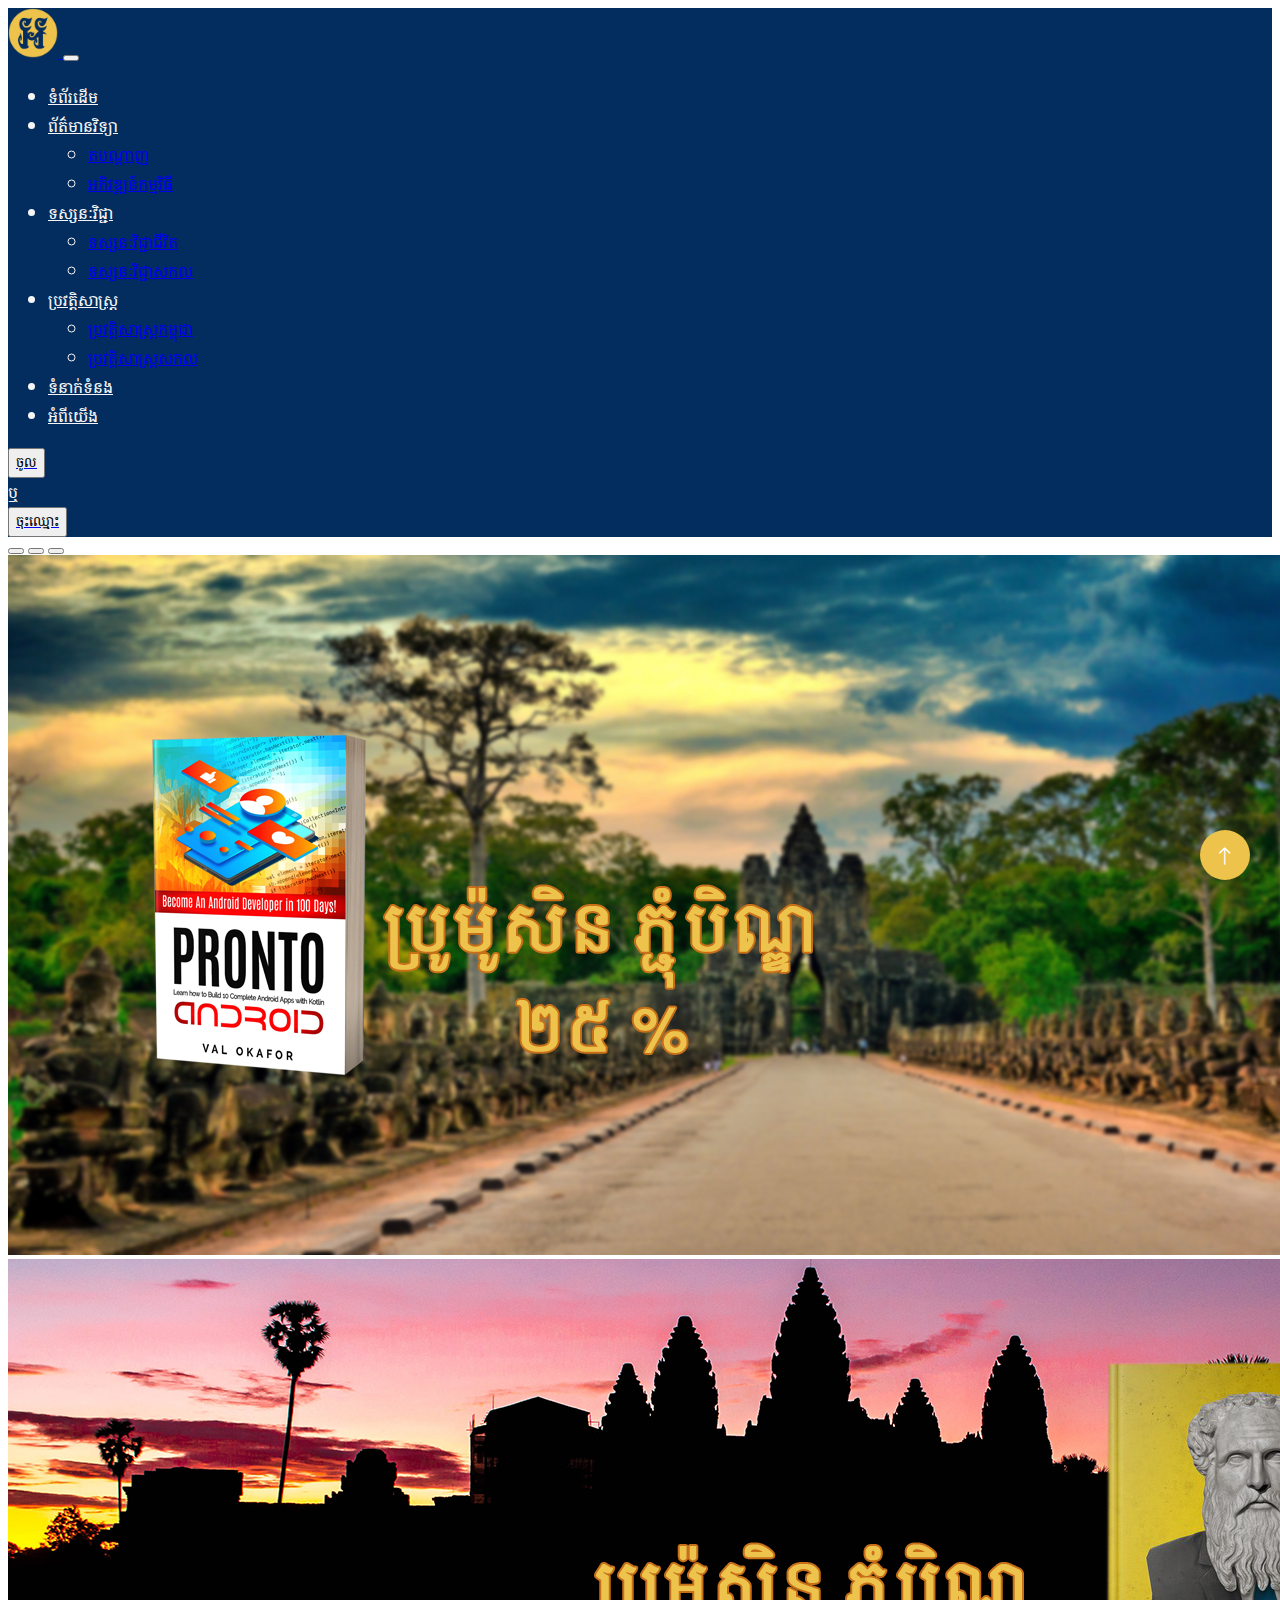
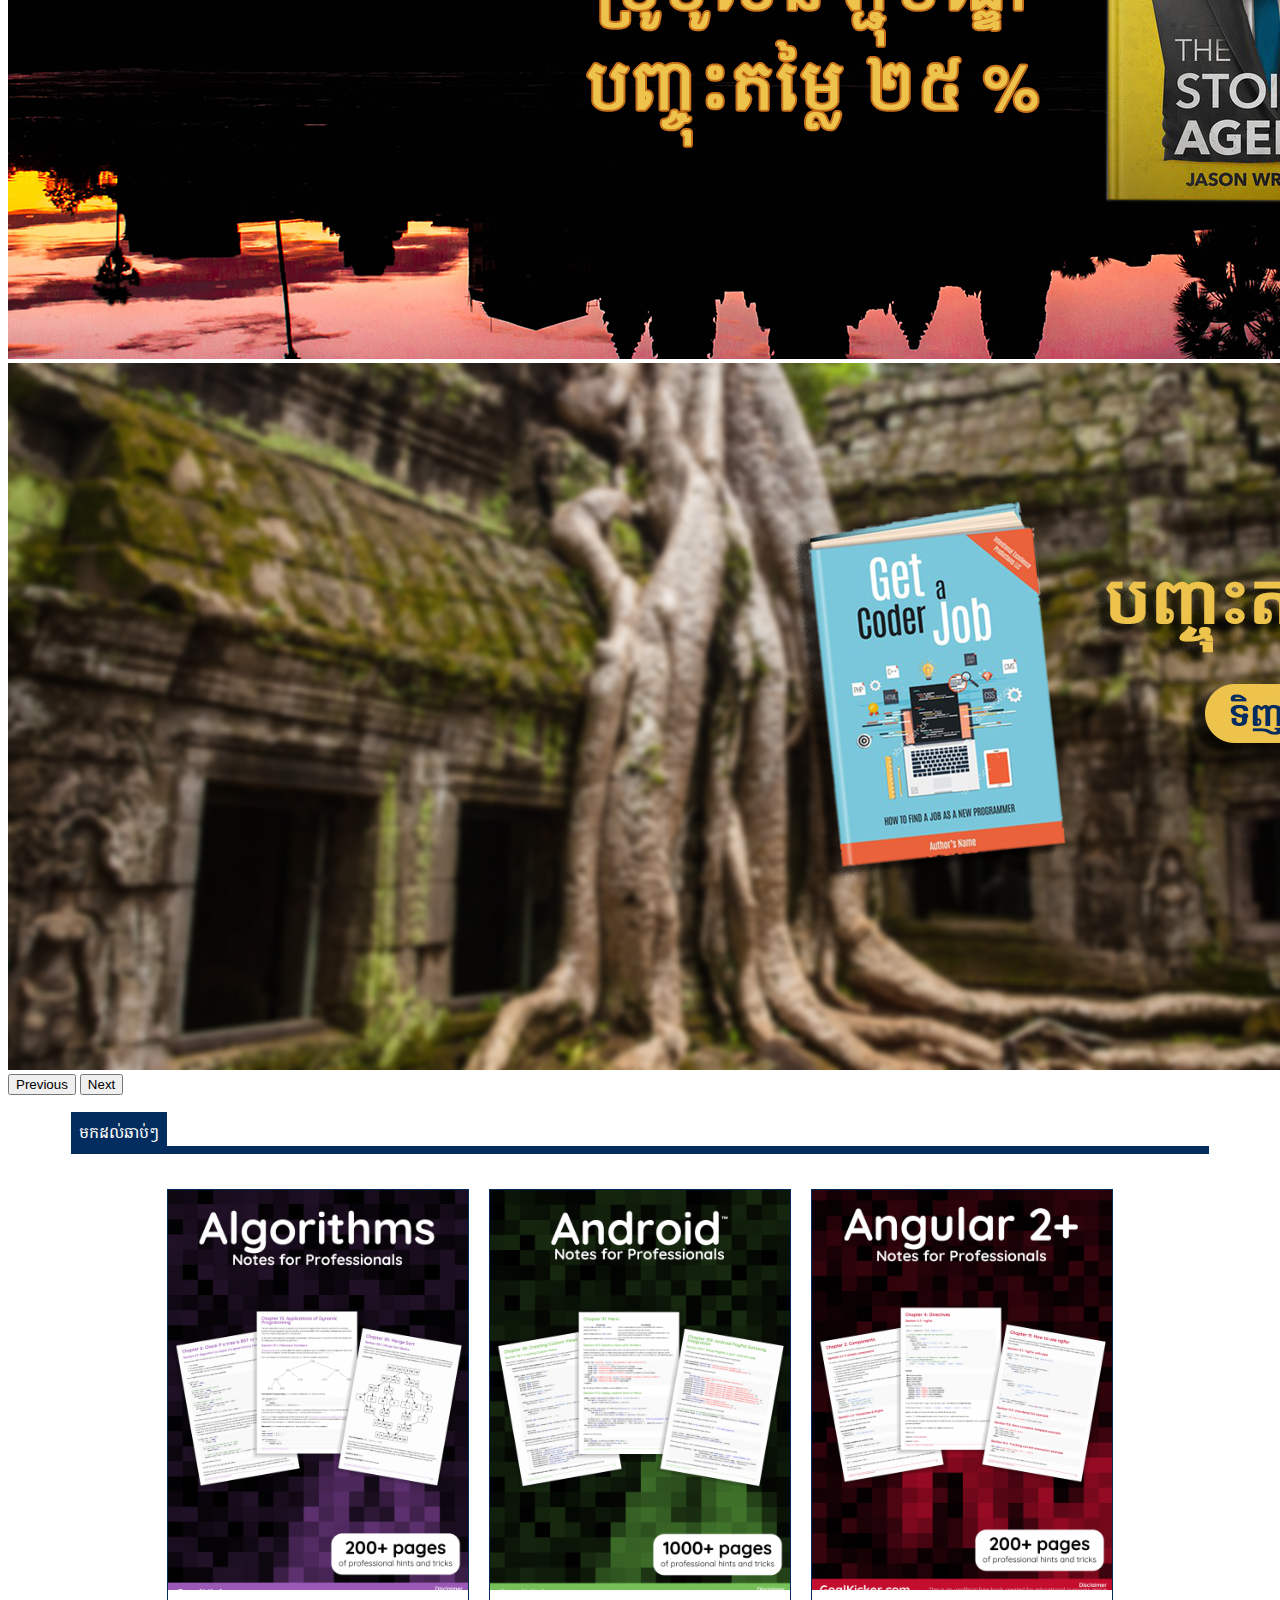
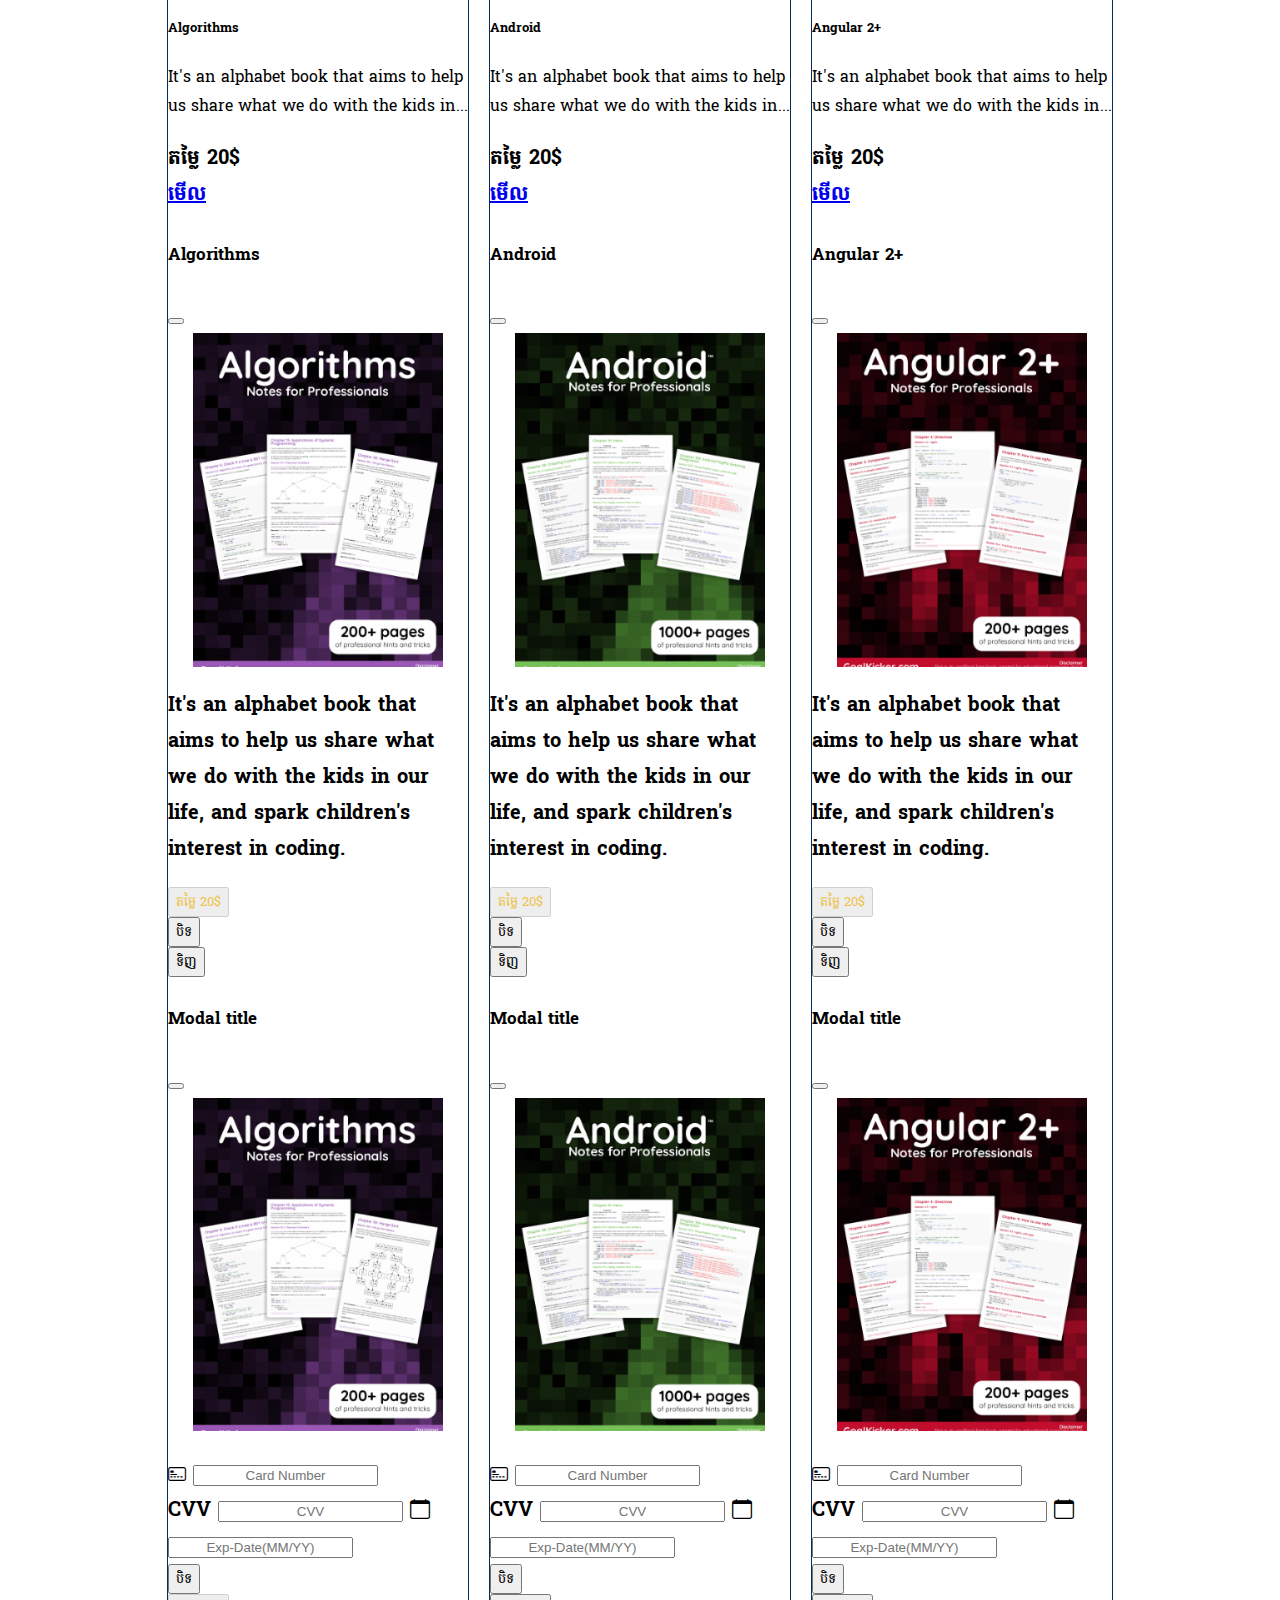
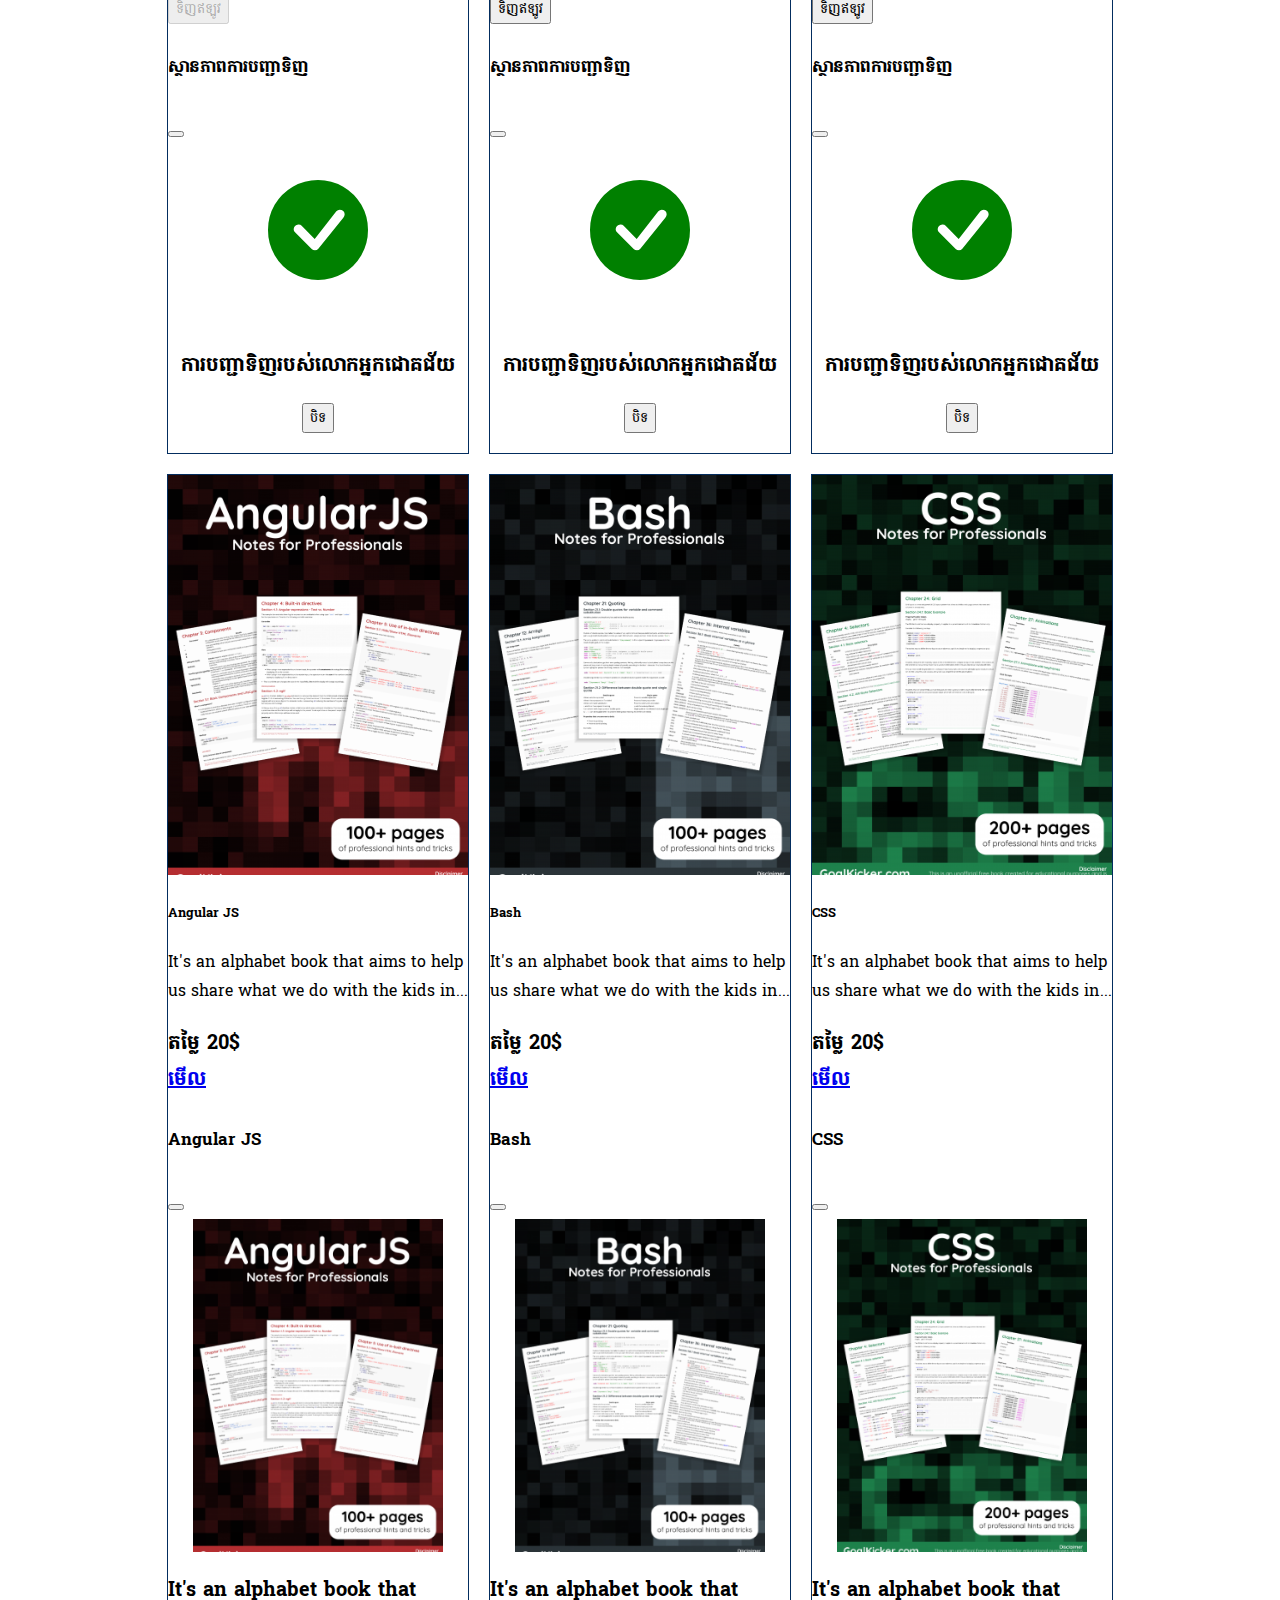
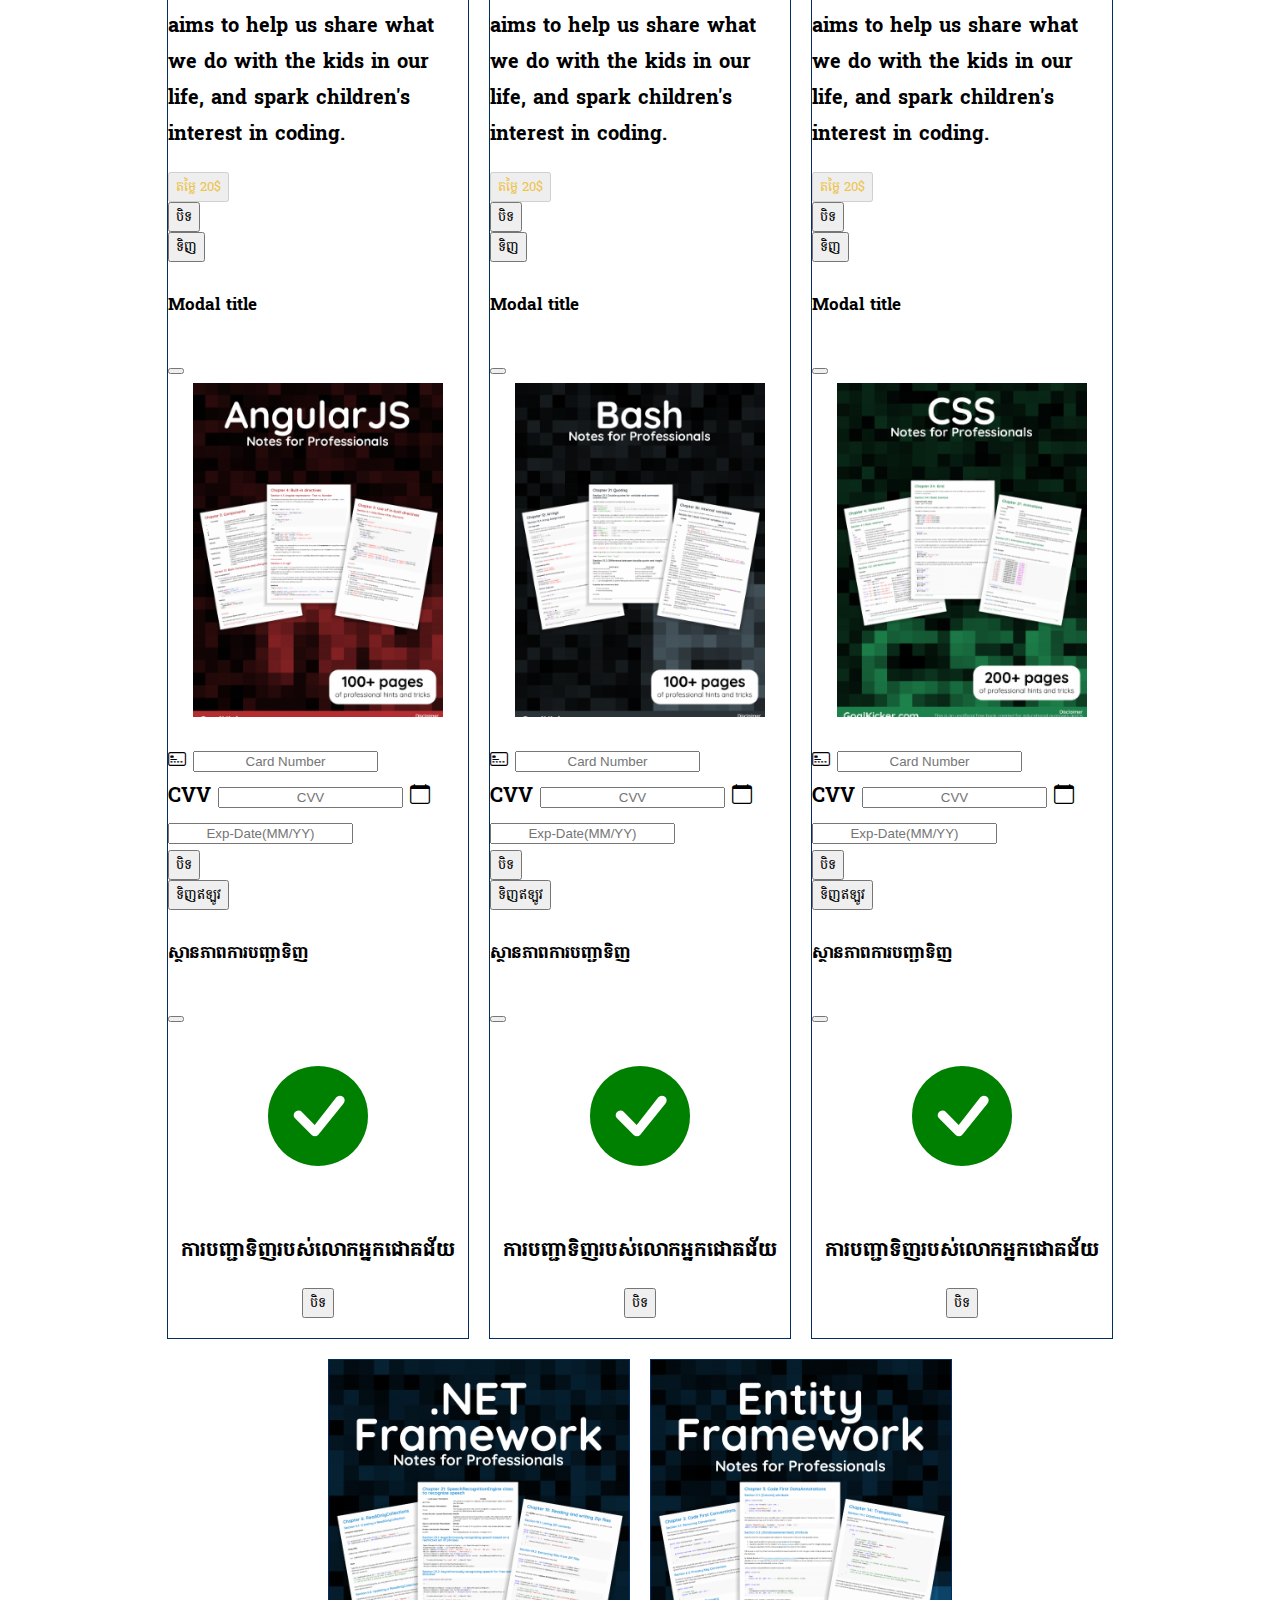
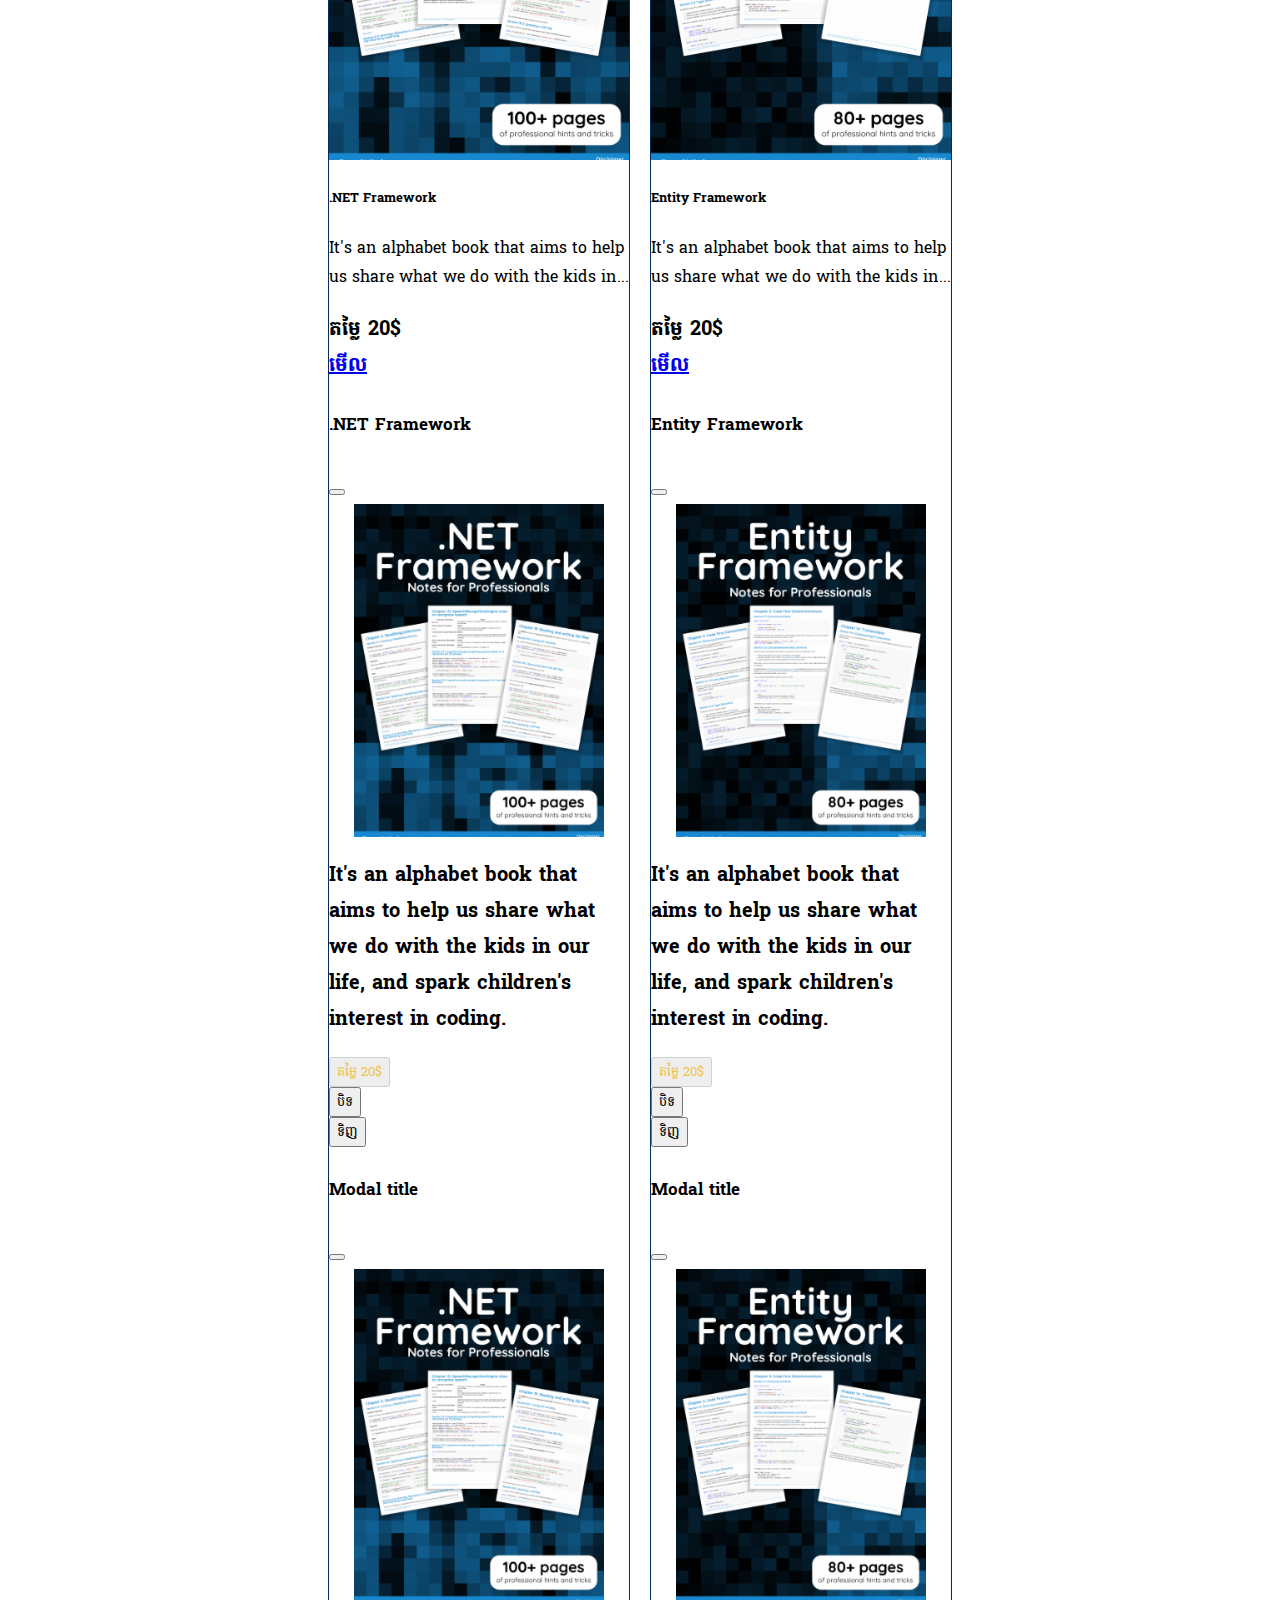
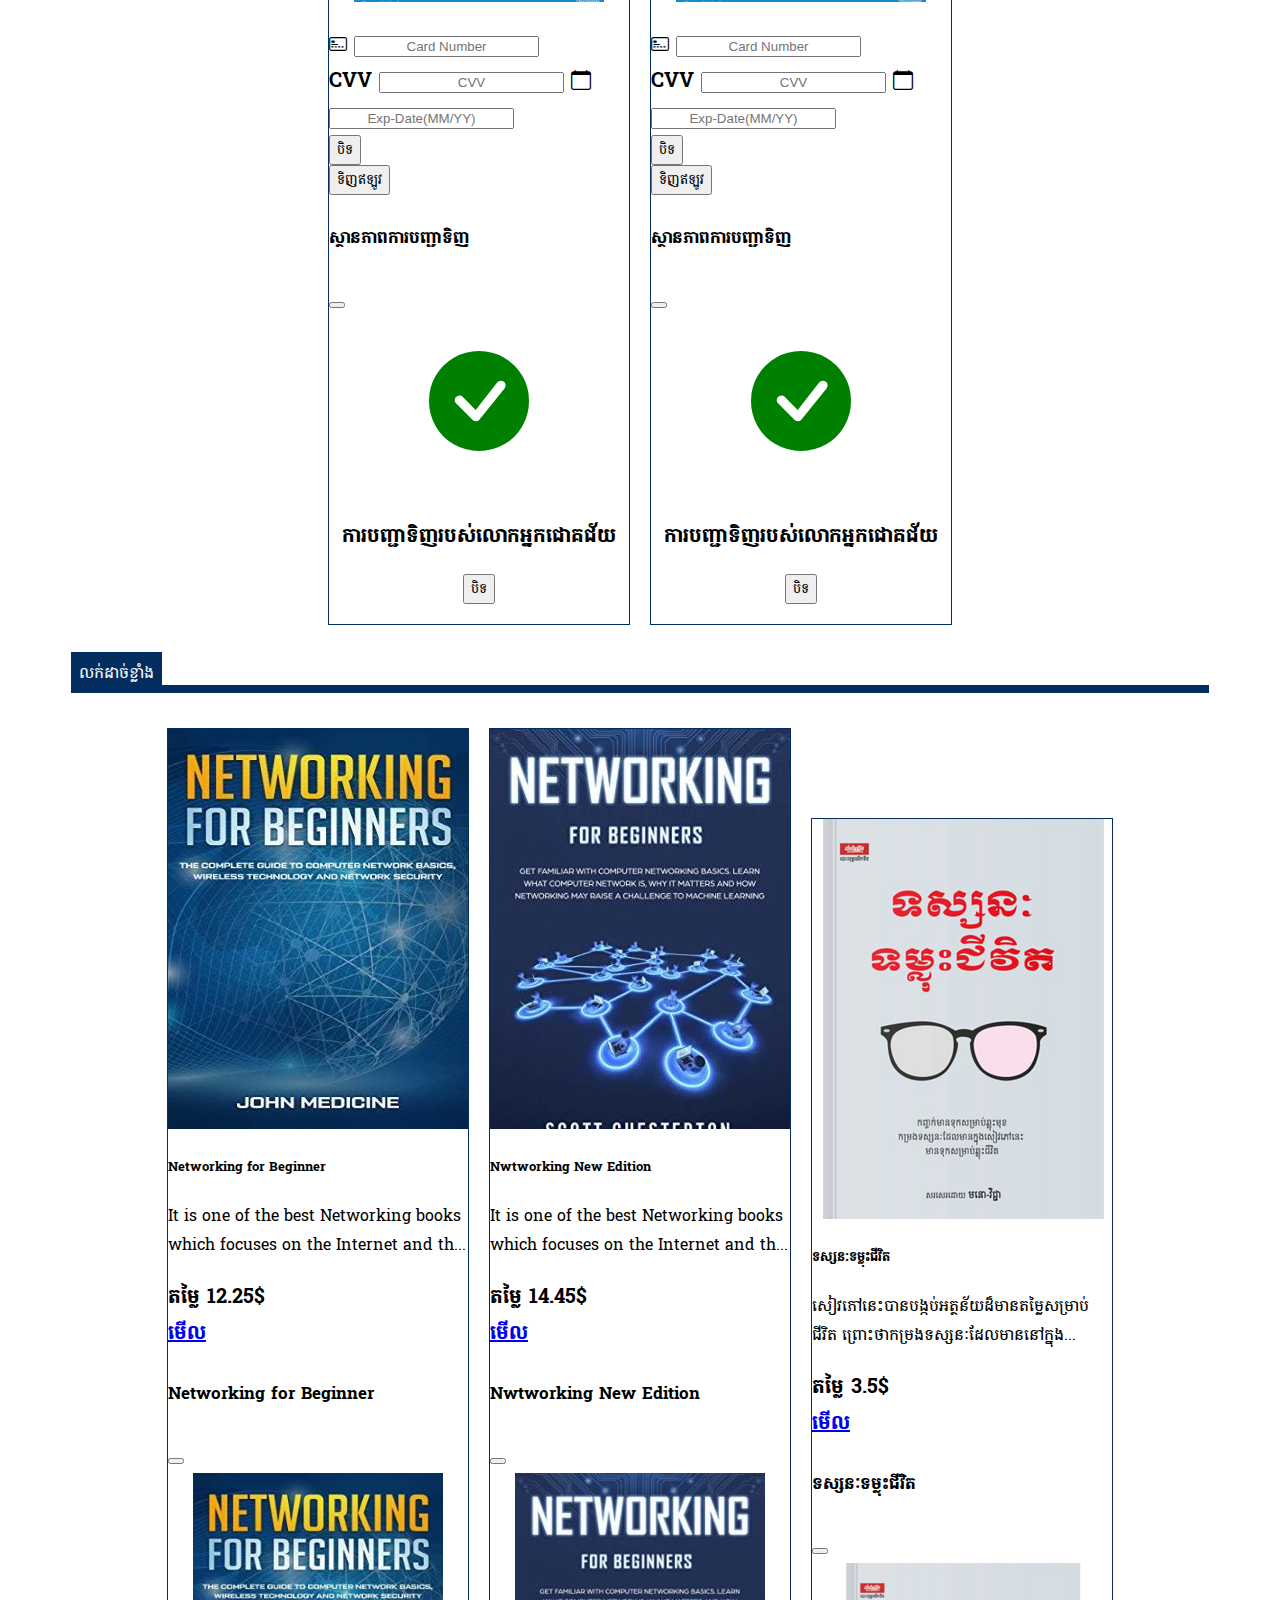
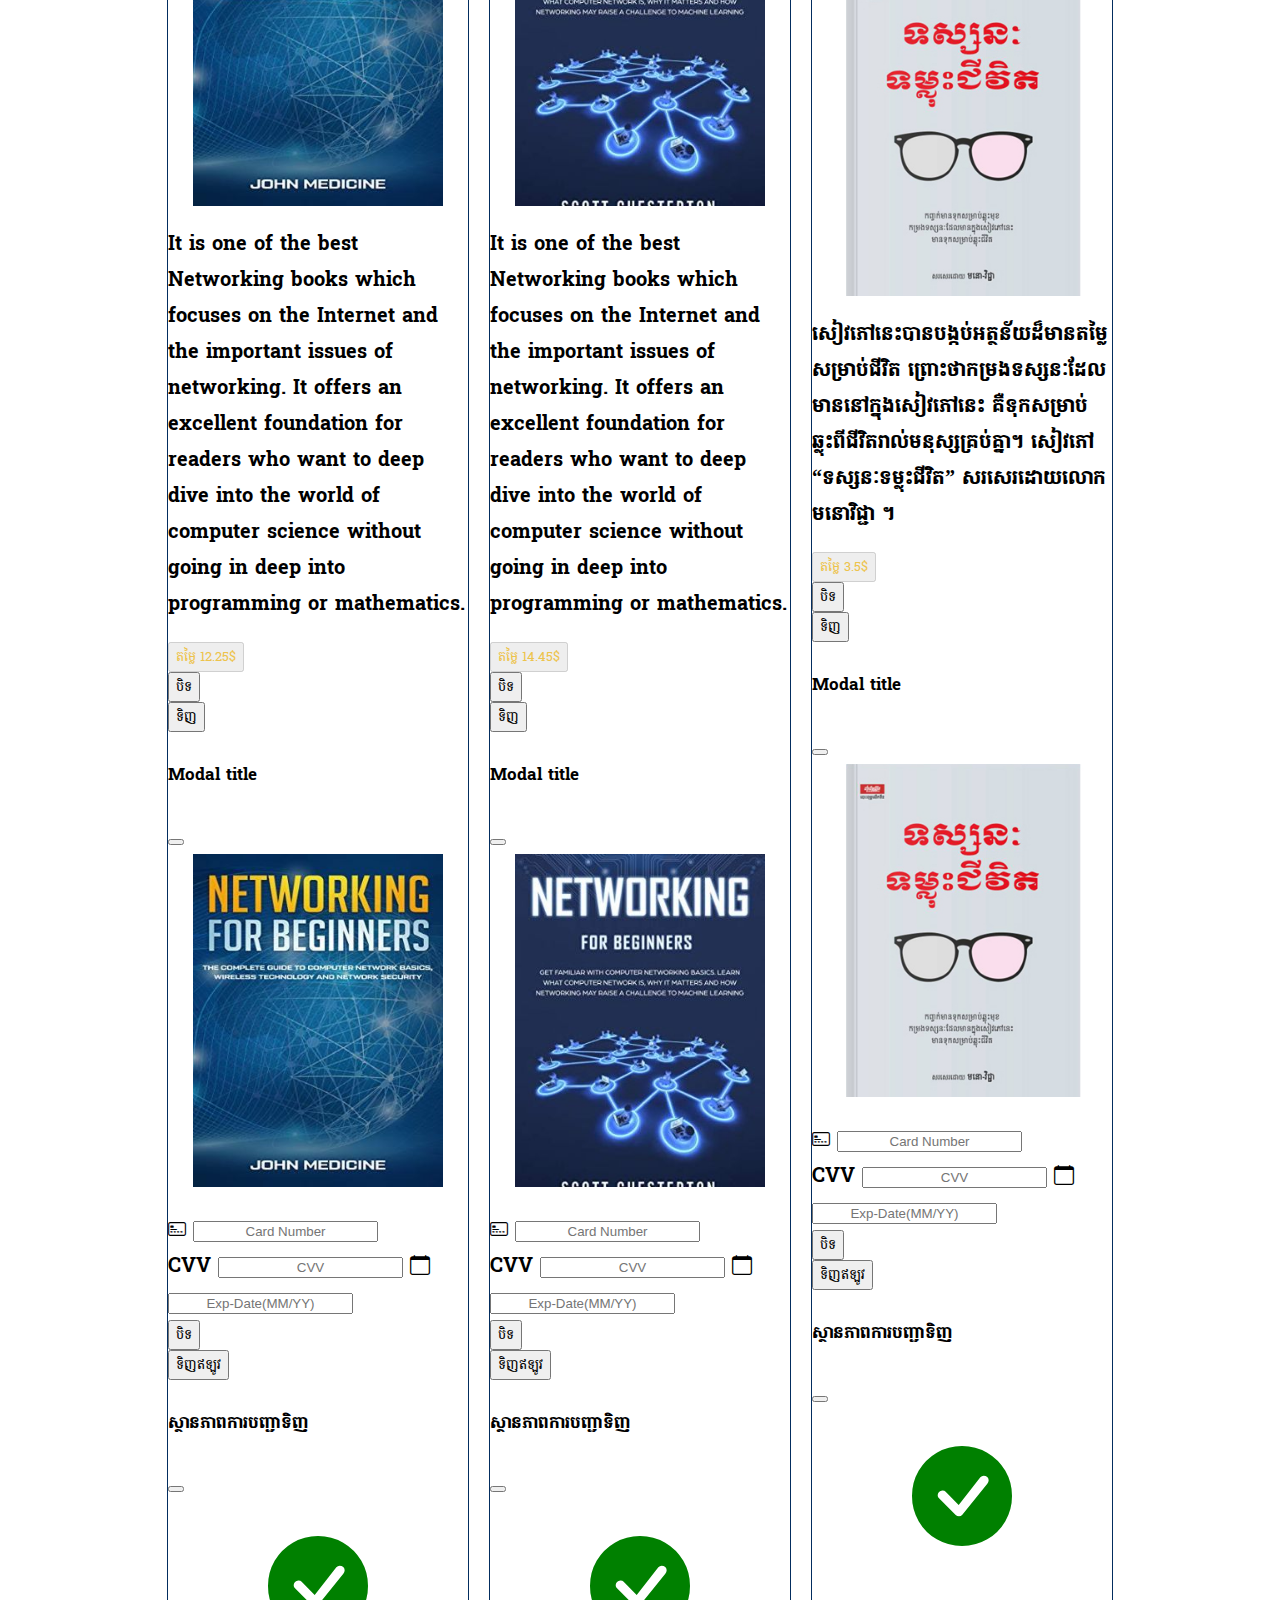
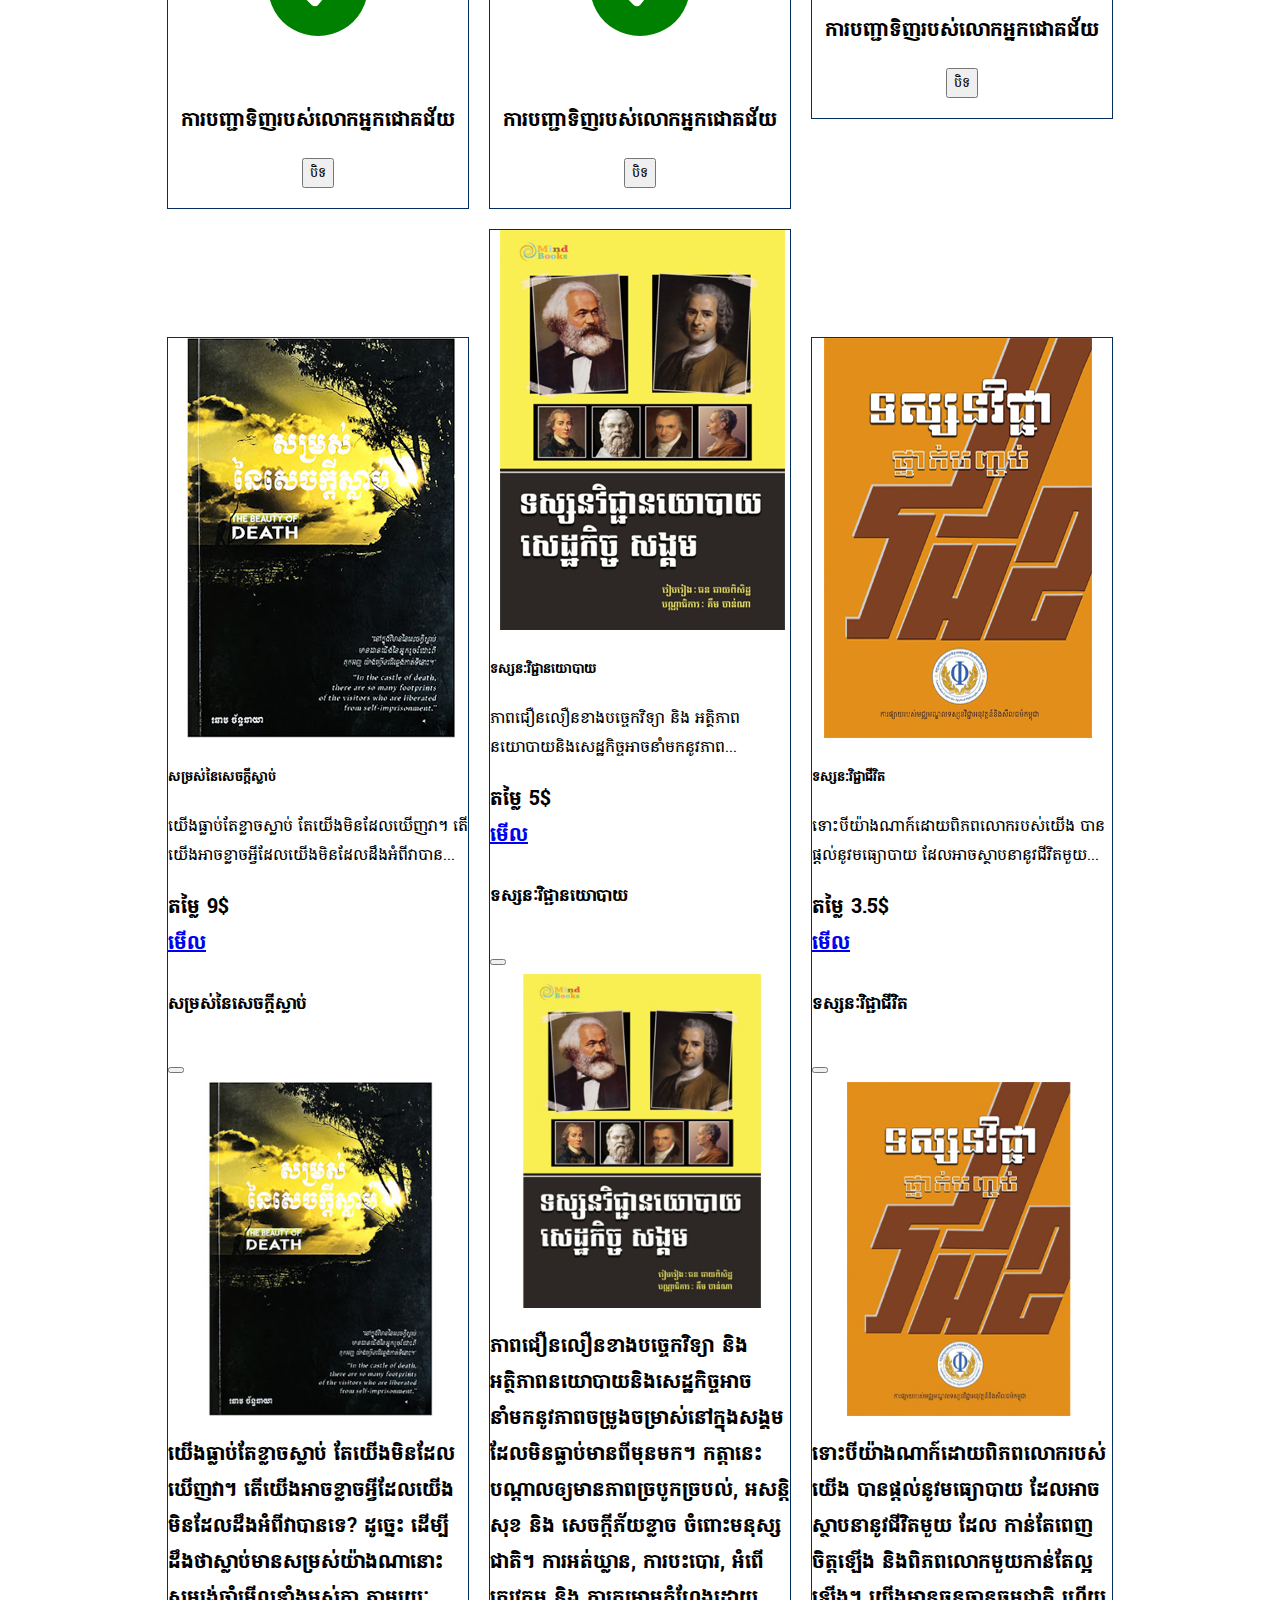
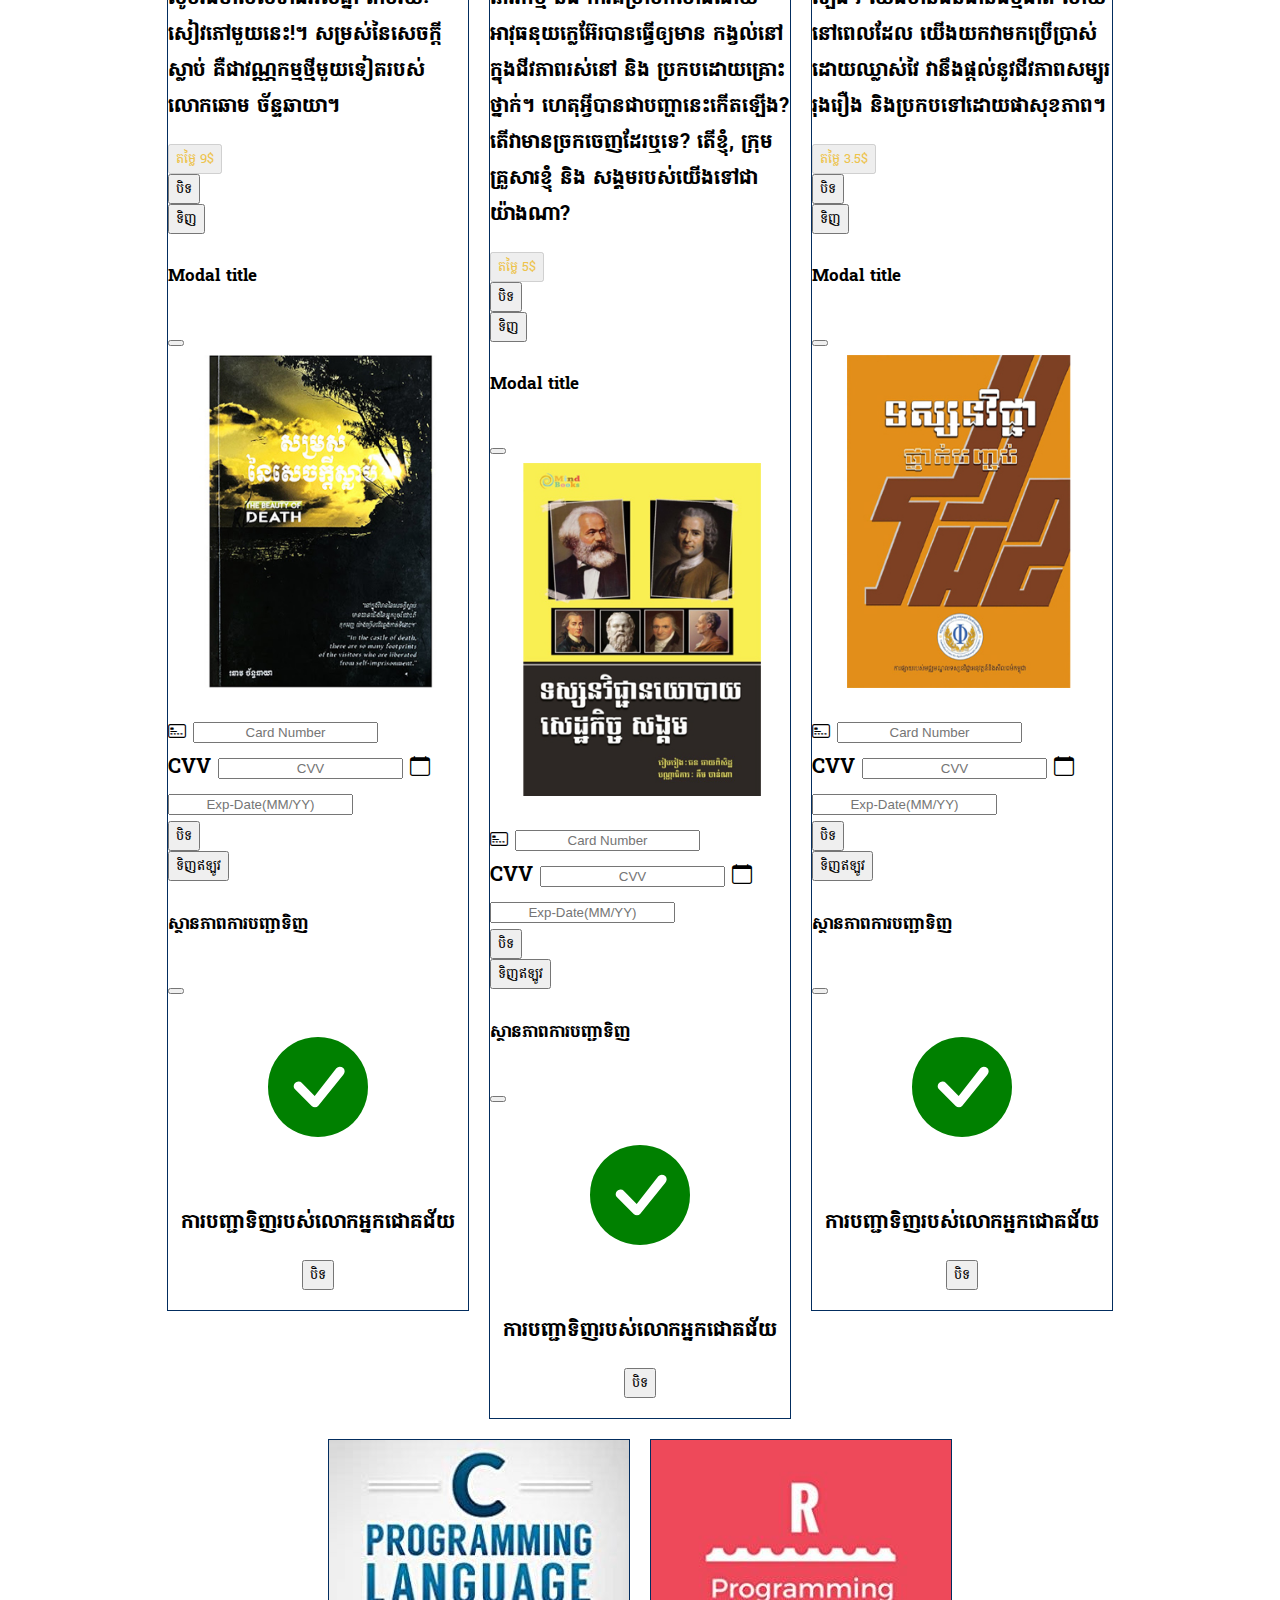
<file: index.html>
<!DOCTYPE html>
<html lang="">
  <head>
    <meta charset="UTF-8" />
    <meta http-equiv="X-UA-Compatible" content="IE=edge" />
    <meta name="viewport" content="width=device-width, initial-scale=1.0" />
    <title>Arn-អាន</title>
    <link
      rel="shortcut icon"
      href="img/arnLogo.png"
      type="image/x-icon"
    />
    <!-- Team Slider -->
    <script src="https://code.jquery.com/jquery-3.5.1.js"></script>
    <script src="https://cdnjs.cloudflare.com/ajax/libs/OwlCarousel2/2.3.4/owl.carousel.min.js"></script>
    <link rel="stylesheet" href="https://cdnjs.cloudflare.com/ajax/libs/OwlCarousel2/2.3.4/assets/owl.carousel.min.css">
    <!-- Custom Style -->
    <link rel="stylesheet" href="css/index.css" />
    <!-- Google Font -->
    <link rel="preconnect" href="https://fonts.googleapis.com">
<link rel="preconnect" href="https://fonts.gstatic.com" crossorigin>
<link href="https://fonts.googleapis.com/css2?family=Suwannaphum:wght@100;300;400;700;900&display=swap" rel="stylesheet">
    <!-- Bootstrap -->
    <script
    src="https://cdn.jsdelivr.net/npm/@popperjs/core@2.9.3/dist/umd/popper.min.js"
    integrity="sha384-W8fXfP3gkOKtndU4JGtKDvXbO53Wy8SZCQHczT5FMiiqmQfUpWbYdTil/SxwZgAN"
    crossorigin="anonymous"
  ></script>
  <script
    src="https://cdn.jsdelivr.net/npm/bootstrap@5.1.1/dist/js/bootstrap.min.js"
    integrity="sha384-skAcpIdS7UcVUC05LJ9Dxay8AXcDYfBJqt1CJ85S/CFujBsIzCIv+l9liuYLaMQ/"
    crossorigin="anonymous"
  ></script>
  <link
    href="https://cdn.jsdelivr.net/npm/bootstrap@5.1.1/dist/css/bootstrap.min.css"
    rel="stylesheet"
    integrity="sha384-F3w7mX95PdgyTmZZMECAngseQB83DfGTowi0iMjiWaeVhAn4FJkqJByhZMI3AhiU"
    crossorigin="anonymous"
  />
  <link rel="stylesheet" href="https://cdn.jsdelivr.net/npm/bootstrap-icons@1.5.0/font/bootstrap-icons.css">
    <!-- Bootstrap End -->
    <!-- Add All Custom Component -->
    <script src="components/header.js" type="text/javascript" defer></script>
    <script src="components/footer.js" type="text/javascript" defer></script>
    <script
      src="components/label-best-sell.js"
      type="text/javascript"
      defer
    ></script>
    <script src="components/slide.js" type="text/javascript" defer></script>
    <script
      src="components/label-comming-soon.js"
      type="text/javascript"
      defer
    ></script>
    <script src="components/comming-card.js" type="text/javascript" defer></script>
    <script src="components/best-sell-card.js" type="text/javascript" defer></script>
  </head>
  <body>
    <button id="btn-top" onclick="topFunction()">
      <i class="bi bi-arrow-up"></i>
  </button>
    <header-component></header-component>
    <slide-component></slide-component>
    <label-comming></label-comming>
    <!-- Comming Card JS -->
    <div id="comming-card"></div>
    <!-- Comming Card JS End -->
    <best-sell></best-sell>
    <!-- BestSell Card JS -->
    <div id="best-sell"></div>
    <!-- BestSell Card JS End -->
    
    <footer-component></footer-component>
    <div id="loader" class="center"></div>
    <!--  Page Loader-->
    <script>
      document.onreadystatechange = function() {
        if (document.readyState !== "complete") {
          document.querySelector(
          "body").style.visibility = "hidden";
          document.querySelector(
          "#loader").style.visibility = "visible";
        } else {
          document.querySelector(
          "#loader").style.display = "none";
          document.querySelector(
          "body").style.visibility = "visible";
        }
      };
    </script>
    <!--Scroll to top-->
     <script>
      //Get the button
var mybutton = document.getElementById("btn");

// When the user scrolls down 20px from the top of the document, show the button
window.onscroll = function() {scrollFunction()};

function scrollFunction() {
if (document.body.scrollTop > 50 || document.documentElement.scrollTop > 50) {
  mybutton.style.display = "block";
} else {
  mybutton.style.display = "none";
}
}

// When the user clicks on the button, scroll to the top of the document
function topFunction() {
document.body.scrollTop = 0;
document.documentElement.scrollTop = 0;
}

  </script>
  </body>
</html>
</file>
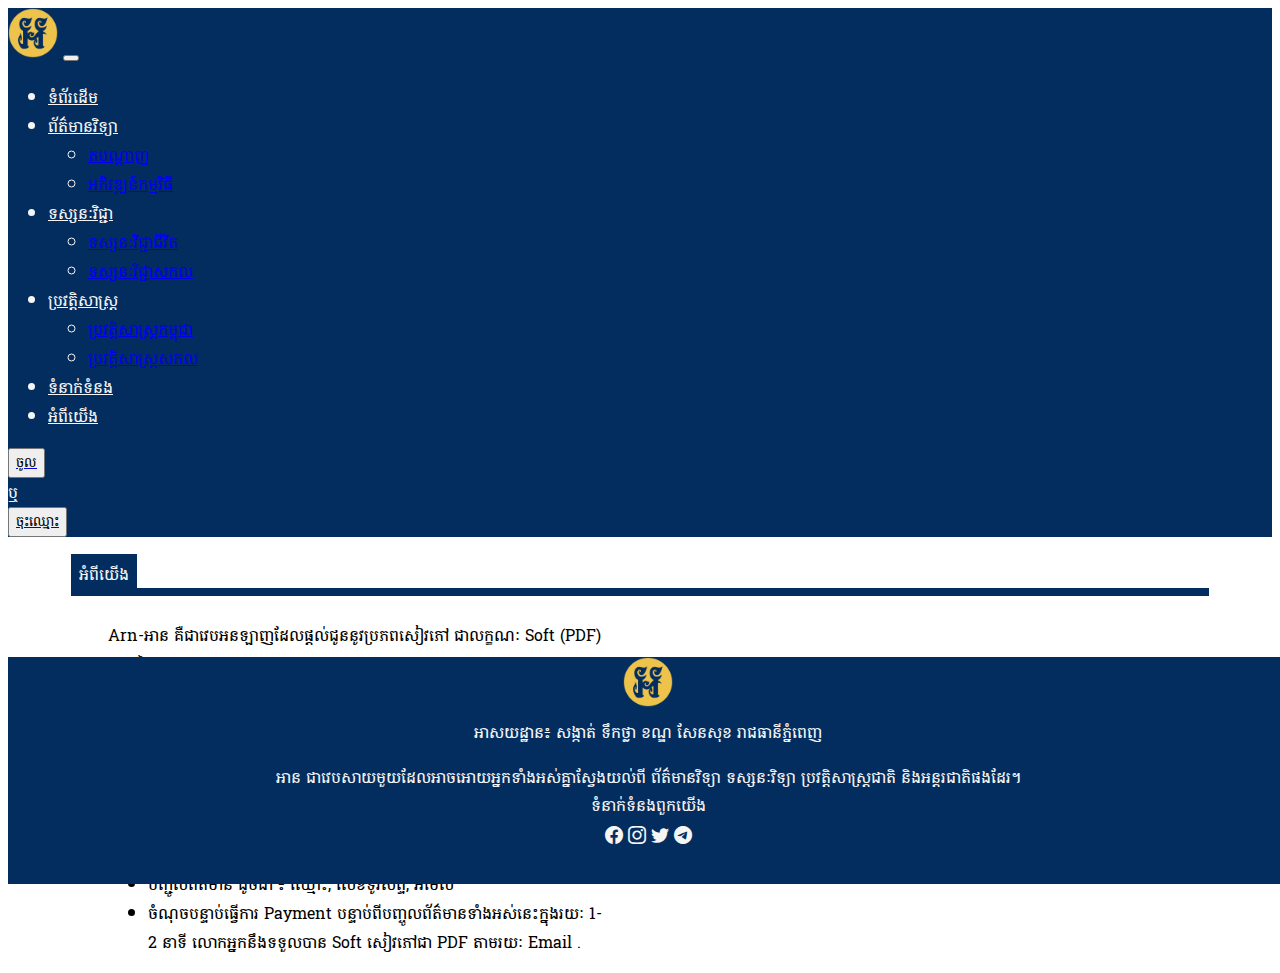
<file: aboutUs.html>
<!DOCTYPE html>

<html>
  <head>
    <meta charset="UTF-8" />
    <meta http-equiv="X-UA-Compatible" content="IE=edge" />
    <meta name="viewport" content="width=device-width, initial-scale=1.0" />
    <title>Arn-អាន</title>
    <link
      rel="shortcut icon"
      href="img/arnLogo.png"
      type="image/x-icon"
    />
    <!-- Custom Style -->
    <link rel="stylesheet" href="css/index.css" />
    <!-- Google Font -->
    <link rel="preconnect" href="https://fonts.googleapis.com">
<link rel="preconnect" href="https://fonts.gstatic.com" crossorigin>
<link href="https://fonts.googleapis.com/css2?family=Suwannaphum:wght@100;300;400;700;900&display=swap" rel="stylesheet">
    <!-- Bootstrap -->
    <script
    src="https://cdn.jsdelivr.net/npm/@popperjs/core@2.9.3/dist/umd/popper.min.js"
    integrity="sha384-W8fXfP3gkOKtndU4JGtKDvXbO53Wy8SZCQHczT5FMiiqmQfUpWbYdTil/SxwZgAN"
    crossorigin="anonymous"
  ></script>
  <script
    src="https://cdn.jsdelivr.net/npm/bootstrap@5.1.1/dist/js/bootstrap.min.js"
    integrity="sha384-skAcpIdS7UcVUC05LJ9Dxay8AXcDYfBJqt1CJ85S/CFujBsIzCIv+l9liuYLaMQ/"
    crossorigin="anonymous"
  ></script>
  <link
    href="https://cdn.jsdelivr.net/npm/bootstrap@5.1.1/dist/css/bootstrap.min.css"
    rel="stylesheet"
    integrity="sha384-F3w7mX95PdgyTmZZMECAngseQB83DfGTowi0iMjiWaeVhAn4FJkqJByhZMI3AhiU"
    crossorigin="anonymous"
  />
  <link rel="stylesheet" href="https://cdn.jsdelivr.net/npm/bootstrap-icons@1.5.0/font/bootstrap-icons.css">
    <!-- Bootstrap End -->
    <!-- Add All Custom Component -->
    <script src="components/header.js" type="text/javascript" defer></script>
    <script src="components/footer2.js" type="text/javascript" defer></script>
    <script src="components/about-us.js" type="text/javascript" defer></script>
    
  </head>
  <body>
    <header-component></header-component>
    <aboutus-label></aboutus-label>
    <div class="about-text">
        <p>
          Arn-អាន គឺជាវេបអនឡាញដែលផ្តល់ជូននូវប្រភពសៀវភៅ ជាលក្ខណៈ 
Soft (PDF) ក្នុងតម្លៃសមរម្យ! <br>
គោលបំណងរបស់យើងគឺ ចង់សម្រួល
ដល់ការលំបាកក្នុងការដើរស្វែងរកសៀវភៅក្នុងបណ្ណាល័យ 
ដោយងាកមកការបញ្ជាទិញតាមរយៈ Online វិញ ។
        </p>
    </div>
    <div class="how-to-order">
      <label style="font-weight: bold;" class="how-to">របៀបក្នុងការទិញសៀវភៅ</label>
      <ul>
        <li>ស្វែងរកសៀវភៅដែលចង់ទិញ</li>
        <li>ចុច ប៊ូតុង "បញ្ជាទិញ" </li>
        <li>បញ្ជូលព័ត៌មាន ដូចជា ៖ ឈ្មោះ, លេខទូរស័ព្ទ, អ៊ីម៉េល</li>
        <li>ចំណុចបន្ទាប់ធ្វើការ Payment
          បន្ទាប់ពីបញ្ចូលព័ត៌មានទាំងអស់នេះក្នុងរយៈ 1-2 នាទី លោកអ្នកនឹងទទួលបាន
          Soft សៀវភៅជា PDF តាមរយៈ Email .</li>
      </ul>
    </div>
    <footer2-component></footer2-component>
    <div id="loader" class="center"></div>
    <!--  Page Loader-->
    <script>
      document.onreadystatechange = function() {
        if (document.readyState !== "complete") {
          document.querySelector(
          "body").style.visibility = "hidden";
          document.querySelector(
          "#loader").style.visibility = "visible";
        } else {
          document.querySelector(
          "#loader").style.display = "none";
          document.querySelector(
          "body").style.visibility = "visible";
        }
      };
    </script>
  </body>
</html>
</file>
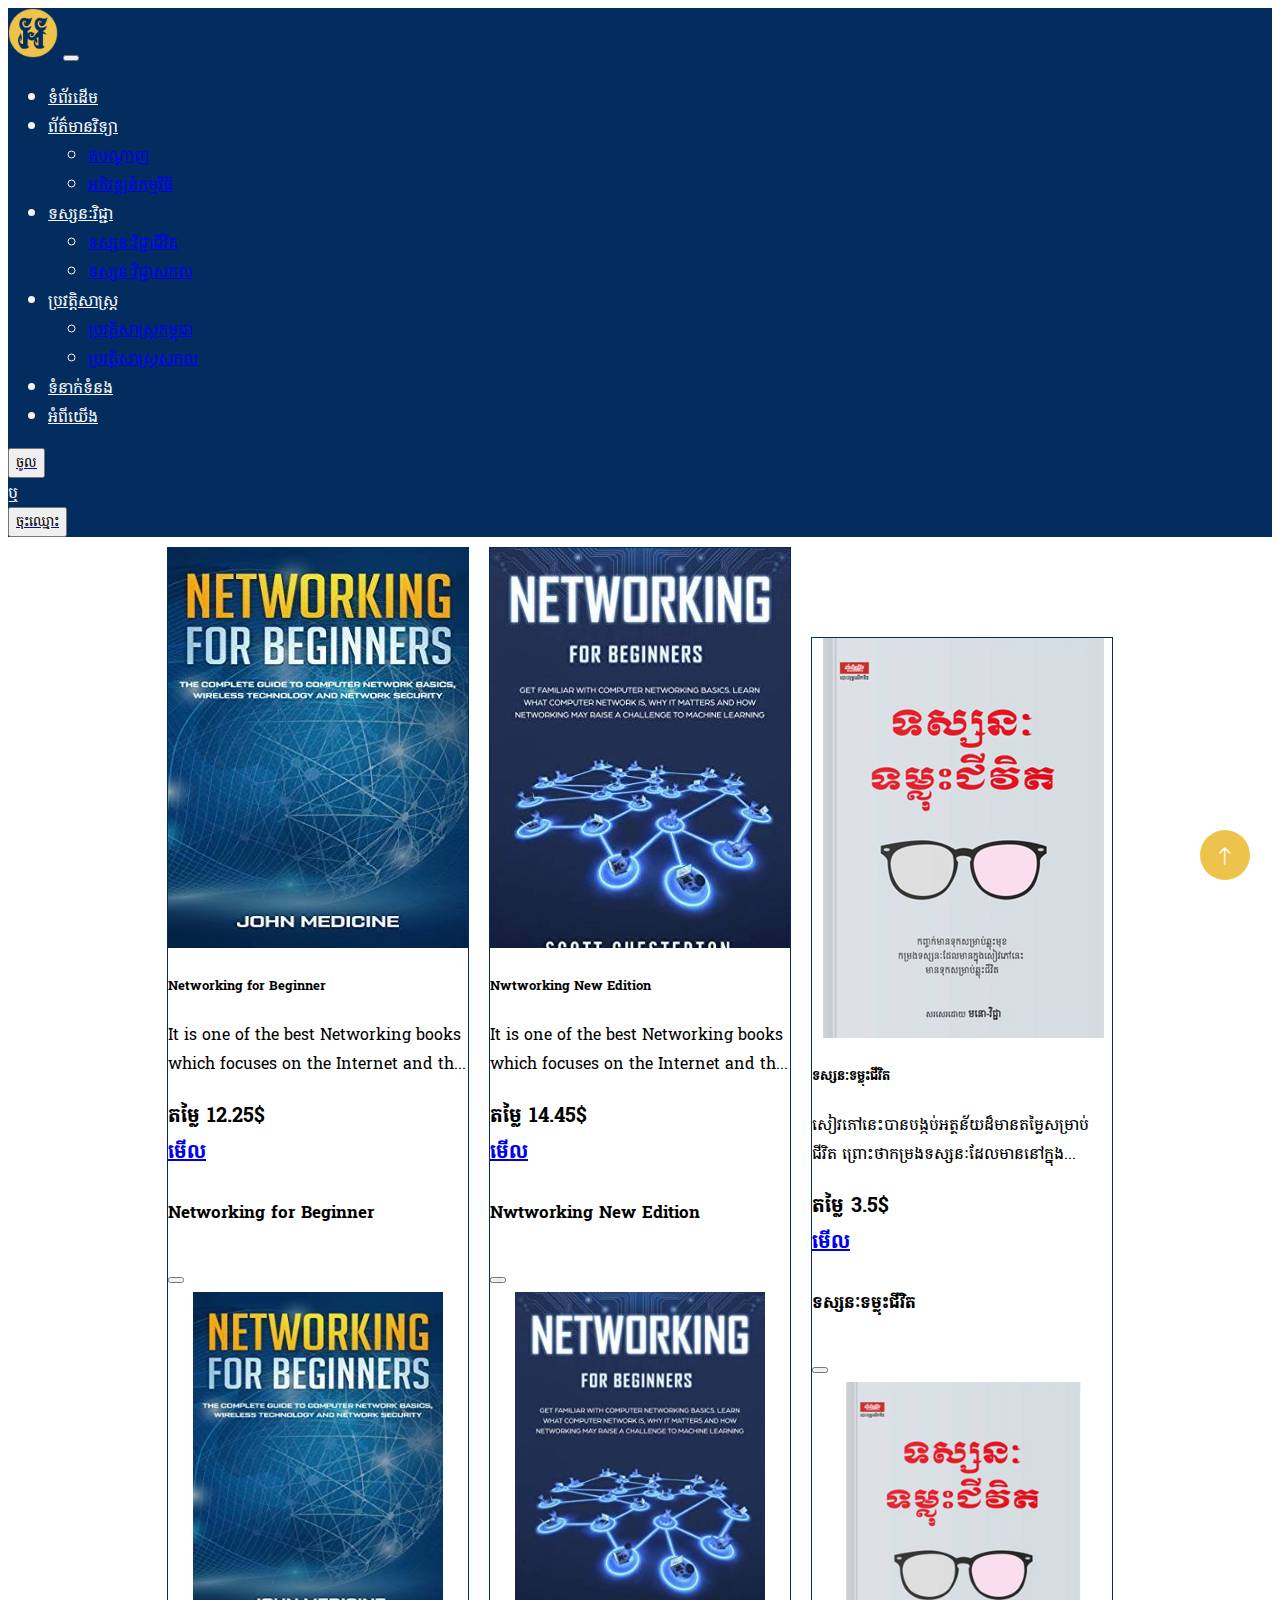
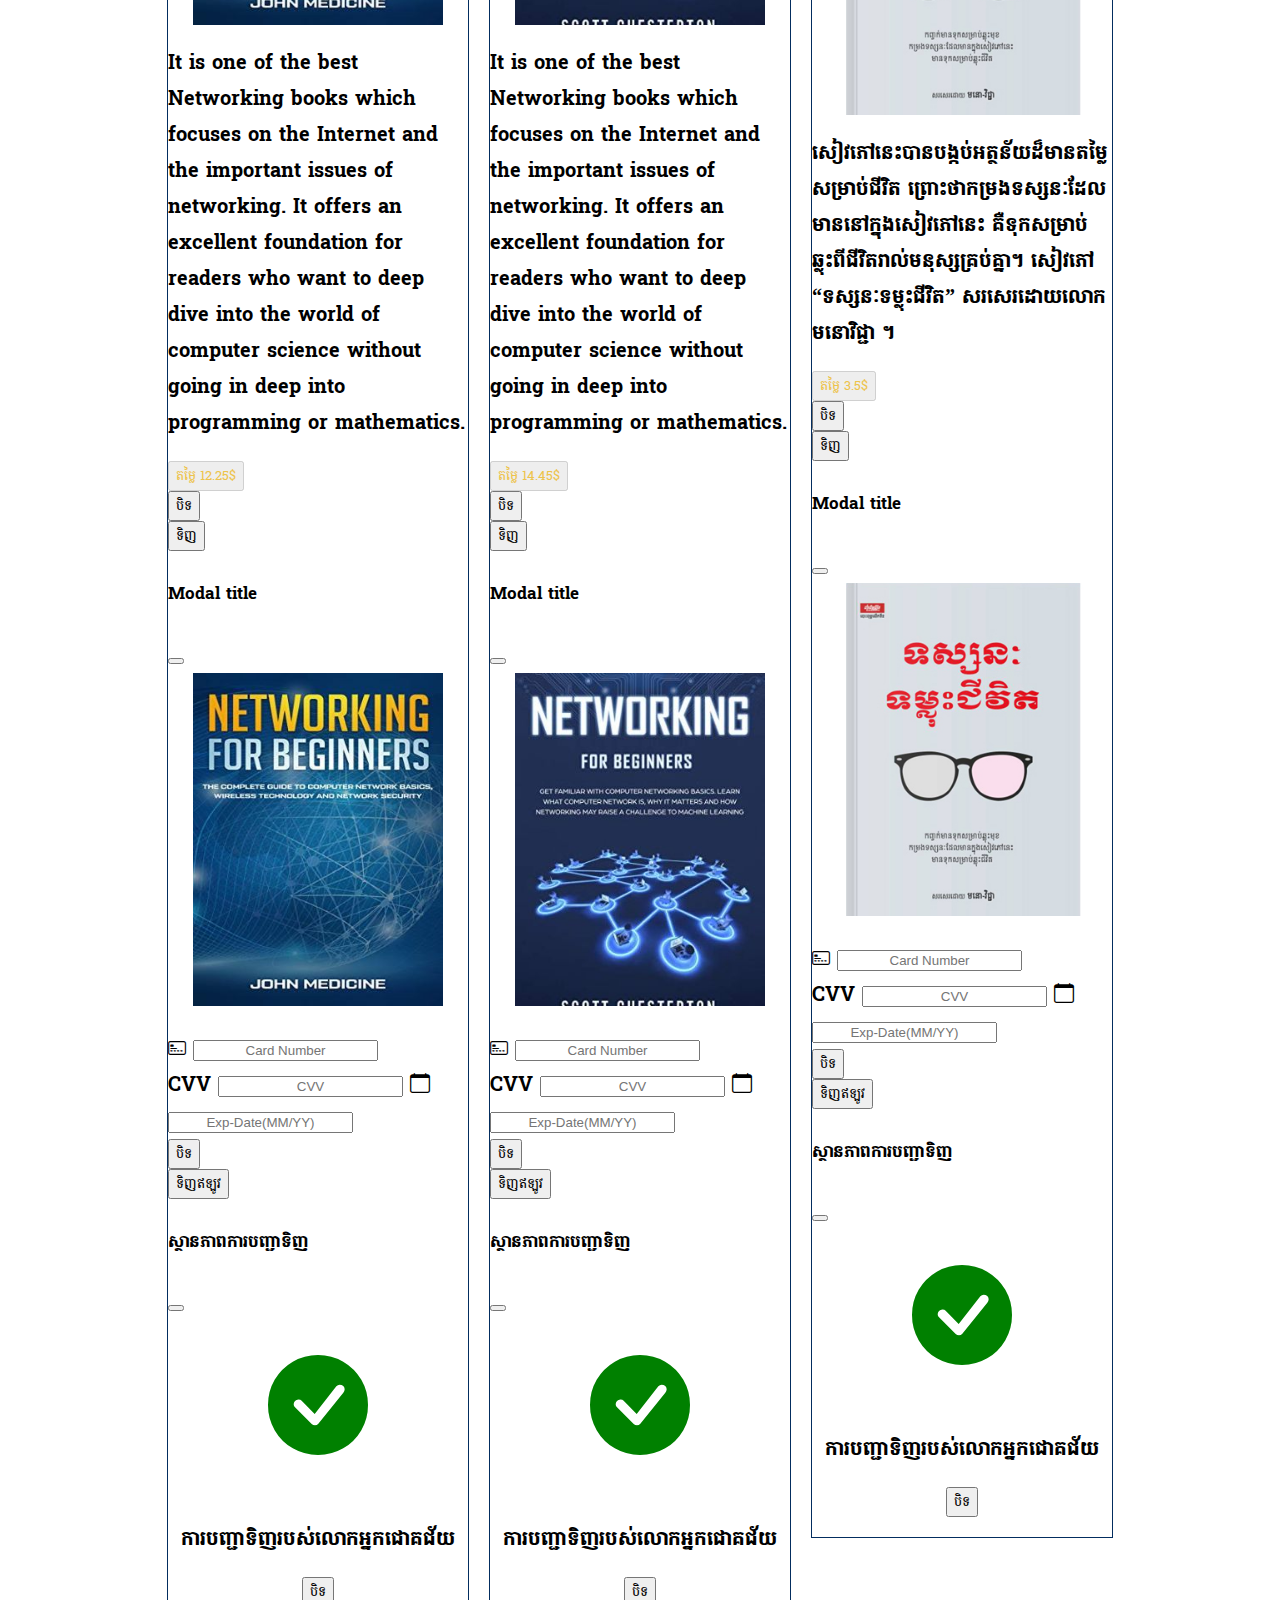
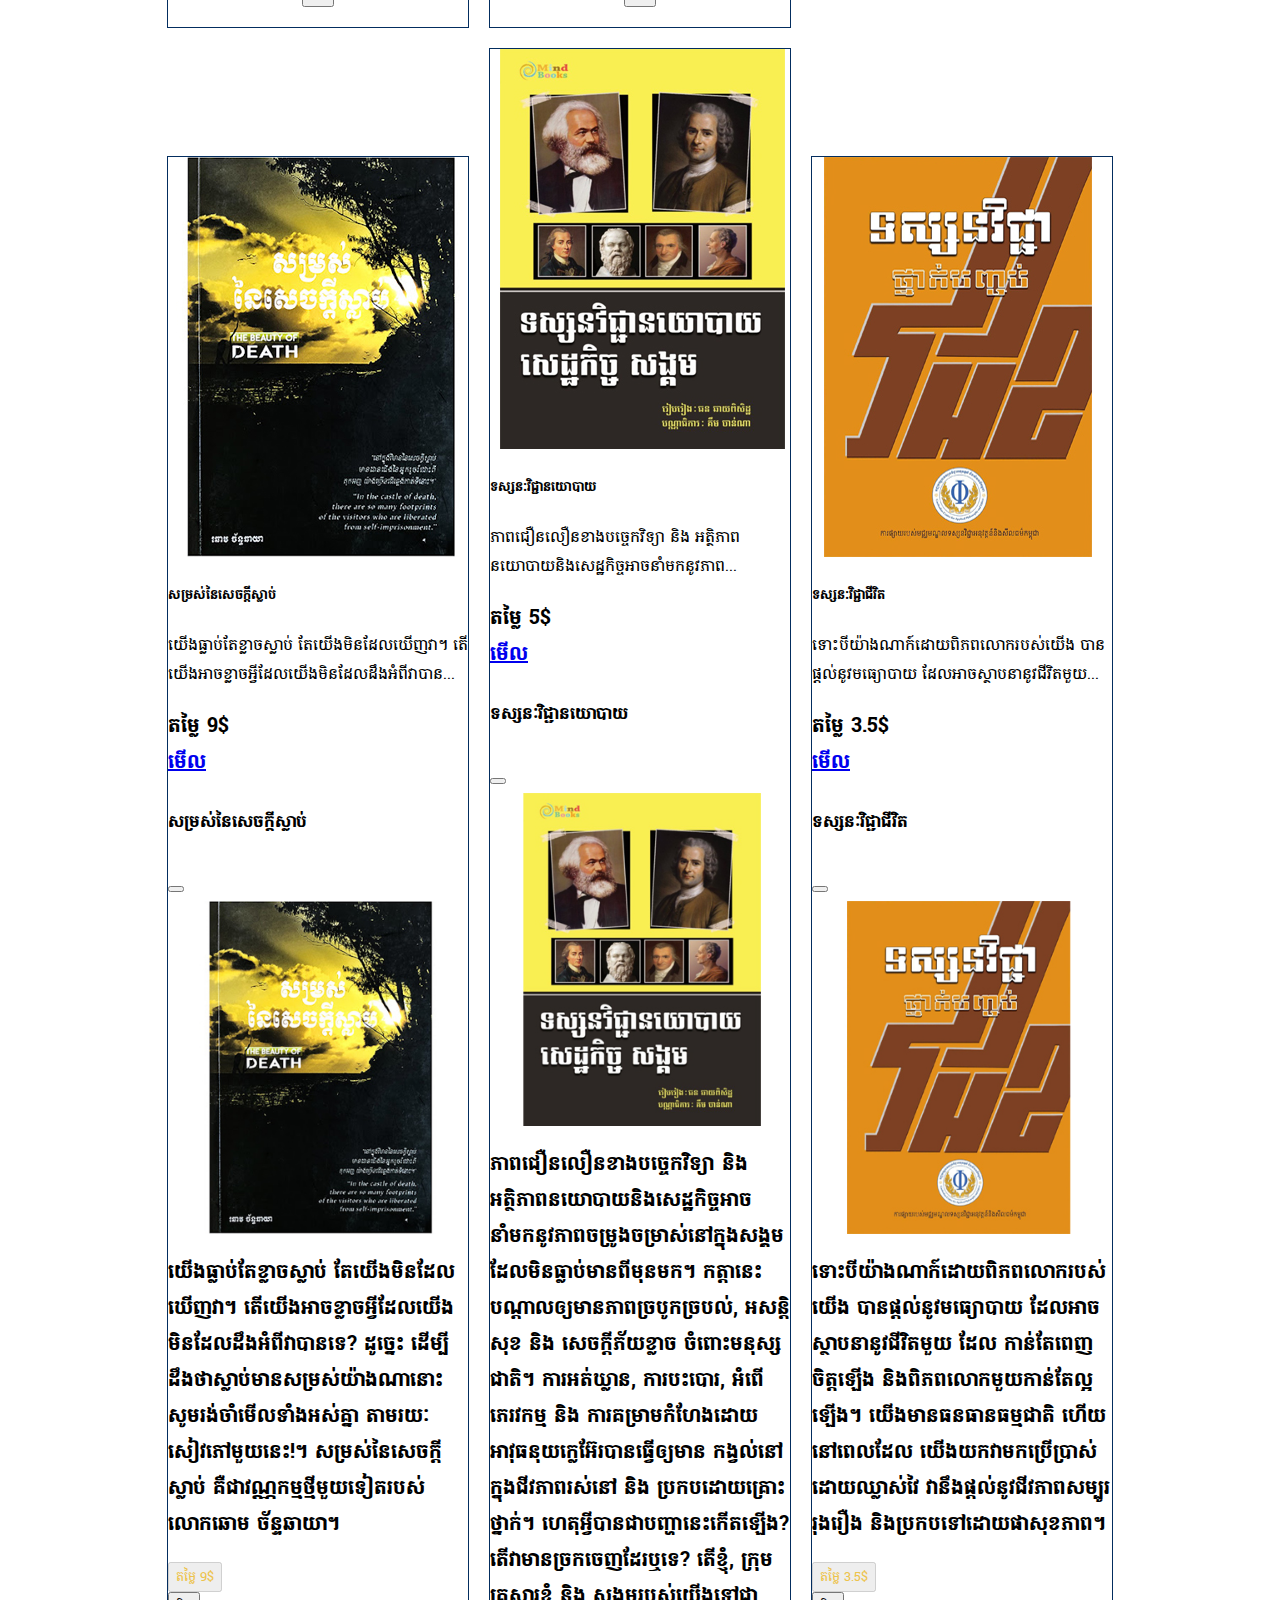
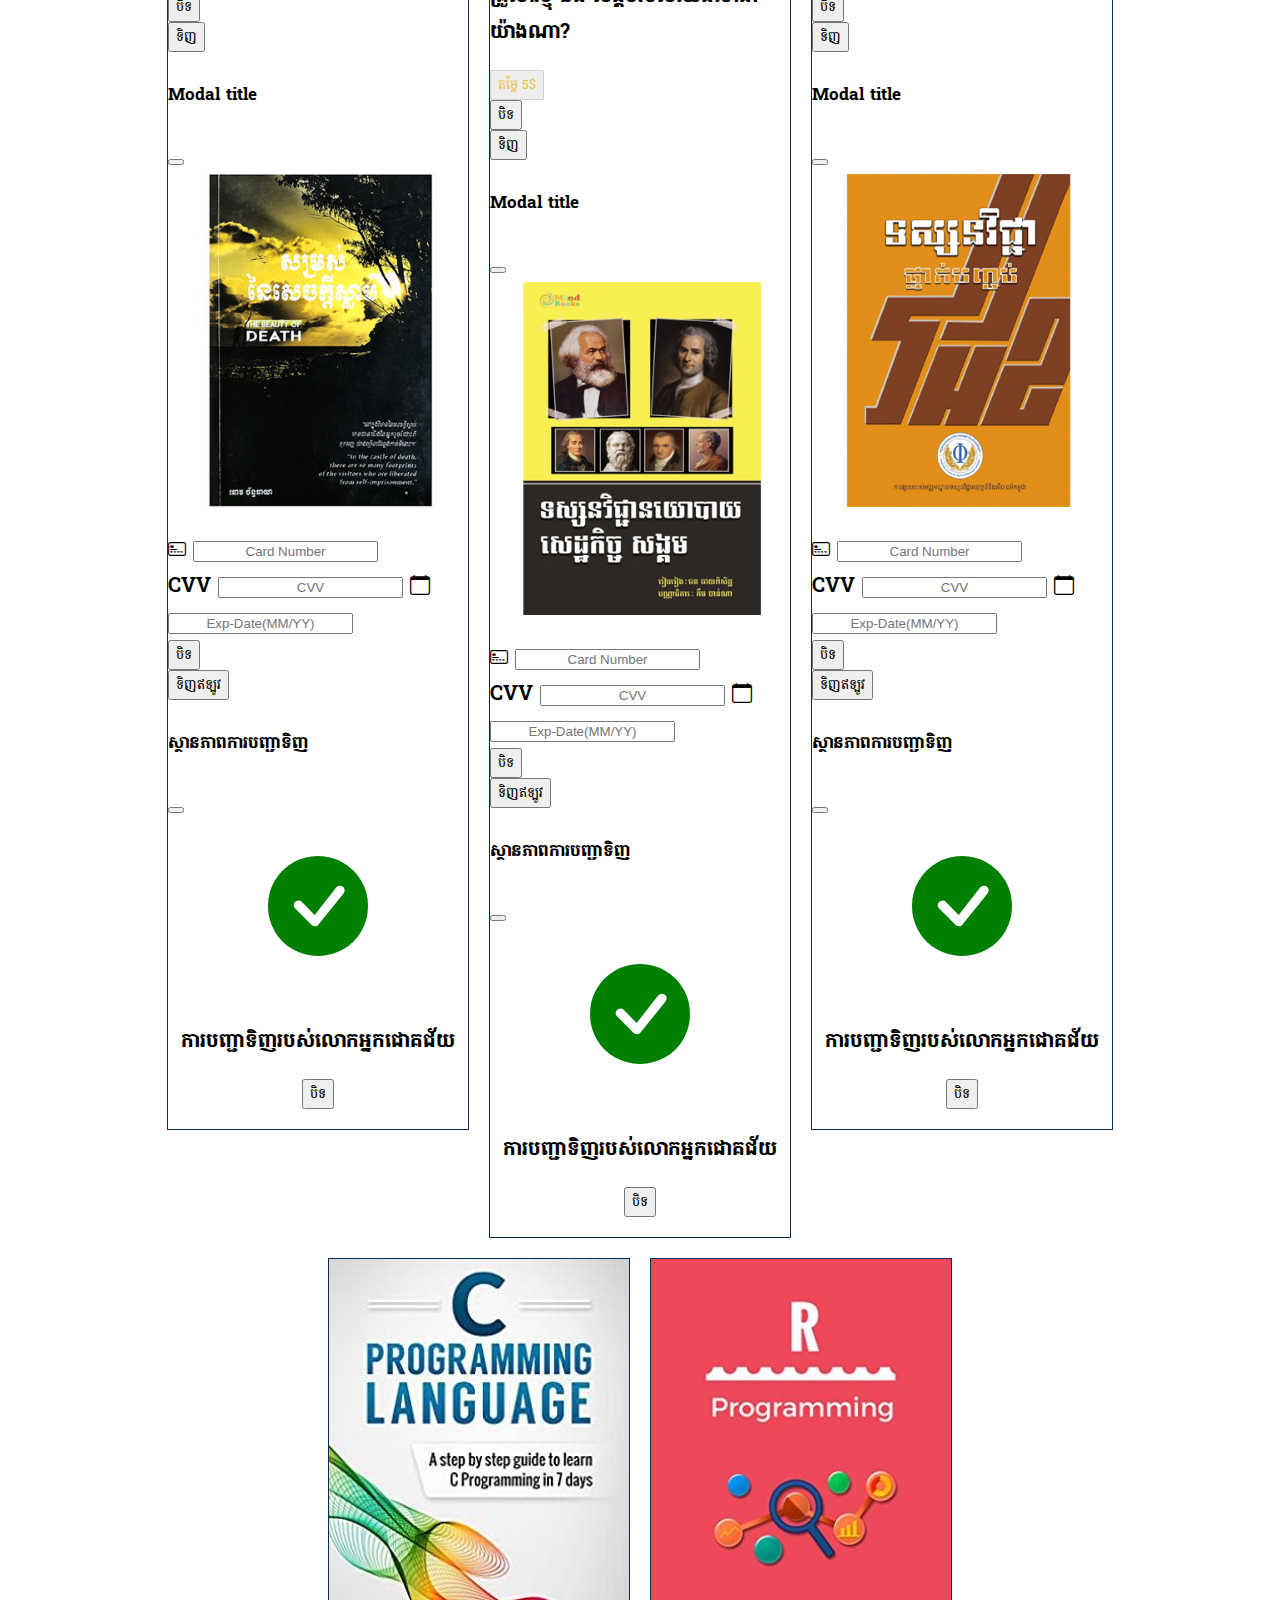
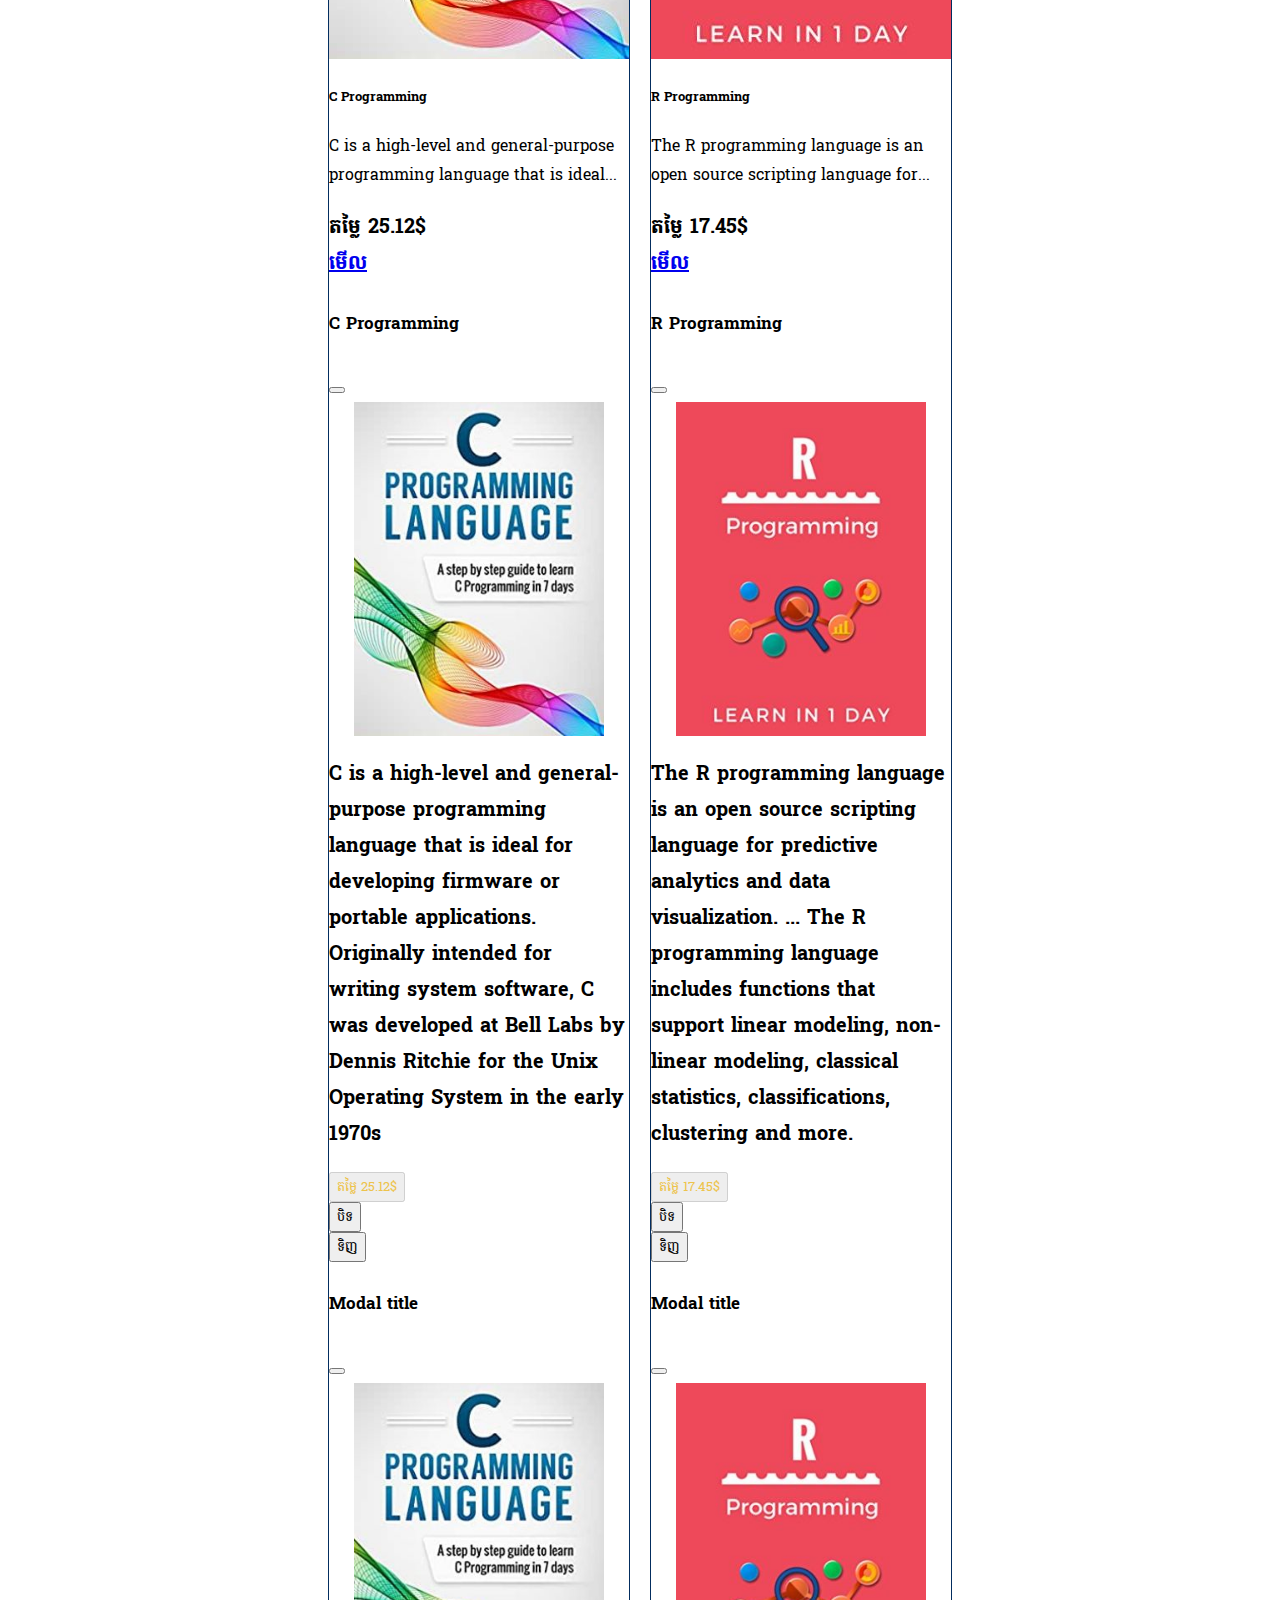
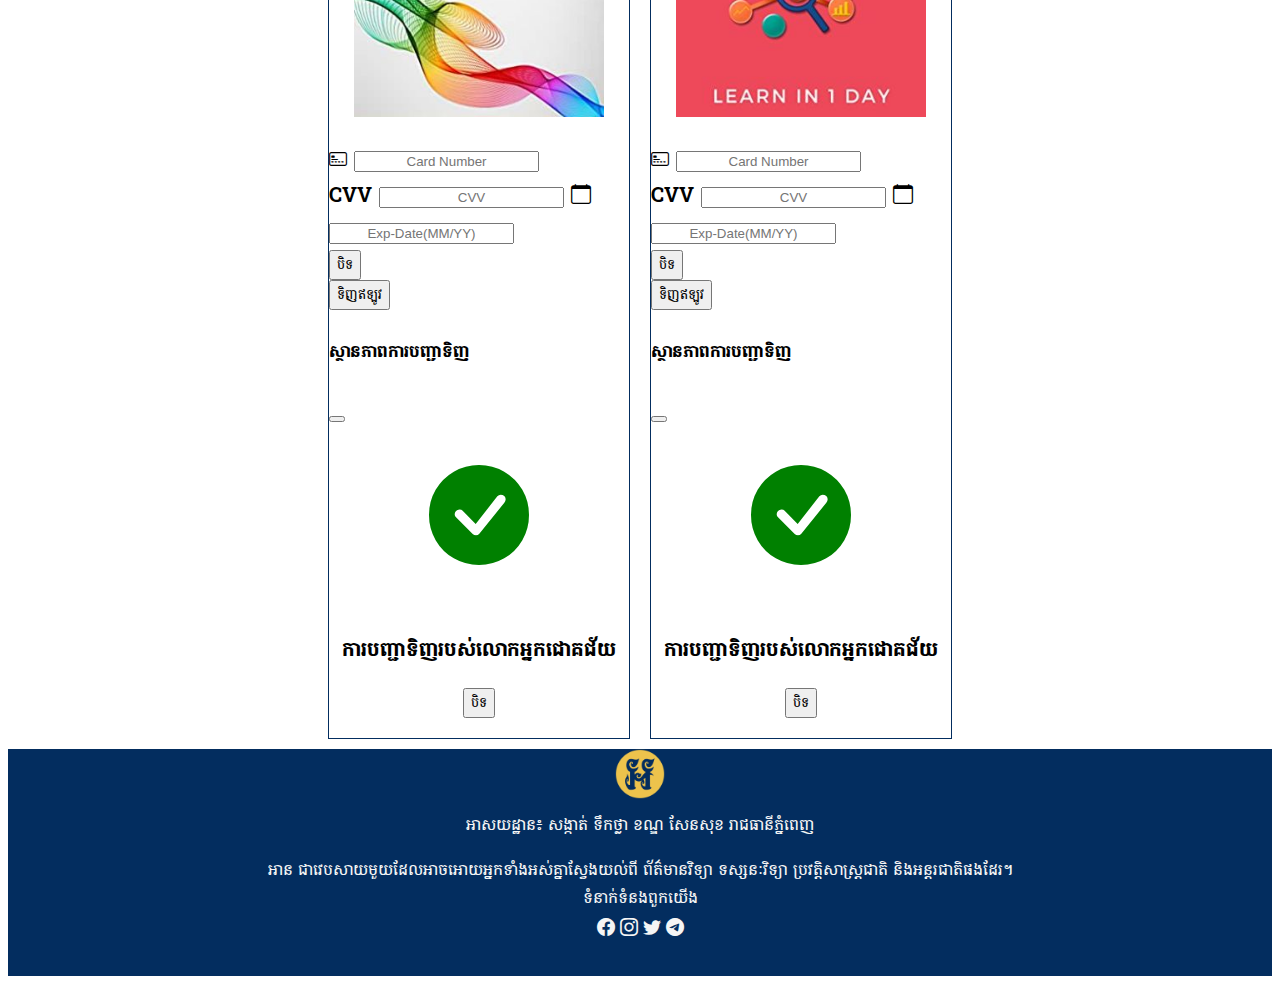
<file: best-sell.html>
<!DOCTYPE html>

<html>
  <head>
    <meta charset="UTF-8" />
    <meta http-equiv="X-UA-Compatible" content="IE=edge" />
    <meta name="viewport" content="width=device-width, initial-scale=1.0" />
    <title>Arn-អាន</title>
    <link
      rel="shortcut icon"
      href="img/arnLogo.png"
      type="image/x-icon"
    />
    <!-- Custom Style -->
    <link rel="stylesheet" href="css/index.css" />
    <!-- Google Font -->
    <link rel="preconnect" href="https://fonts.googleapis.com">
<link rel="preconnect" href="https://fonts.gstatic.com" crossorigin>
<link href="https://fonts.googleapis.com/css2?family=Suwannaphum:wght@100;300;400;700;900&display=swap" rel="stylesheet">
    <!-- Bootstrap -->
    <script
    src="https://cdn.jsdelivr.net/npm/@popperjs/core@2.9.3/dist/umd/popper.min.js"
    integrity="sha384-W8fXfP3gkOKtndU4JGtKDvXbO53Wy8SZCQHczT5FMiiqmQfUpWbYdTil/SxwZgAN"
    crossorigin="anonymous"
  ></script>
  <script
    src="https://cdn.jsdelivr.net/npm/bootstrap@5.1.1/dist/js/bootstrap.min.js"
    integrity="sha384-skAcpIdS7UcVUC05LJ9Dxay8AXcDYfBJqt1CJ85S/CFujBsIzCIv+l9liuYLaMQ/"
    crossorigin="anonymous"
  ></script>
  <link
    href="https://cdn.jsdelivr.net/npm/bootstrap@5.1.1/dist/css/bootstrap.min.css"
    rel="stylesheet"
    integrity="sha384-F3w7mX95PdgyTmZZMECAngseQB83DfGTowi0iMjiWaeVhAn4FJkqJByhZMI3AhiU"
    crossorigin="anonymous"
  />
  <link rel="stylesheet" href="https://cdn.jsdelivr.net/npm/bootstrap-icons@1.5.0/font/bootstrap-icons.css">
    <!-- Bootstrap End -->
    <!-- Add All Custom Component -->
    <script src="components/header.js" type="text/javascript" defer></script>
    <script src="components/footer.js" type="text/javascript" defer></script>
   <script src="components/best-sell-card.js" type="text/javascript" defer></script>
  </head>
  <body>
    <button id="btn-top" onclick="topFunction()">
      <i class="bi bi-arrow-up"></i>
  </button>
    <header-component></header-component>
    <div id="best-sell"></div>
    <footer-component></footer-component>
    <div id="loader" class="center"></div>
    <!--  Page Loader-->
    <script>
      document.onreadystatechange = function() {
        if (document.readyState !== "complete") {
          document.querySelector(
          "body").style.visibility = "hidden";
          document.querySelector(
          "#loader").style.visibility = "visible";
        } else {
          document.querySelector(
          "#loader").style.display = "none";
          document.querySelector(
          "body").style.visibility = "visible";
        }
      };
    </script>

    <!--Scroll to top-->
     <script>
      //Get the button
var mybutton = document.getElementById("btn");

// When the user scrolls down 20px from the top of the document, show the button
window.onscroll = function() {scrollFunction()};

function scrollFunction() {
if (document.body.scrollTop > 50 || document.documentElement.scrollTop > 50) {
  mybutton.style.display = "block";
} else {
  mybutton.style.display = "none";
}
}

// When the user clicks on the button, scroll to the top of the document
function topFunction() {
document.body.scrollTop = 0;
document.documentElement.scrollTop = 0;
}

  </script>
  </body>
</html>
</file>
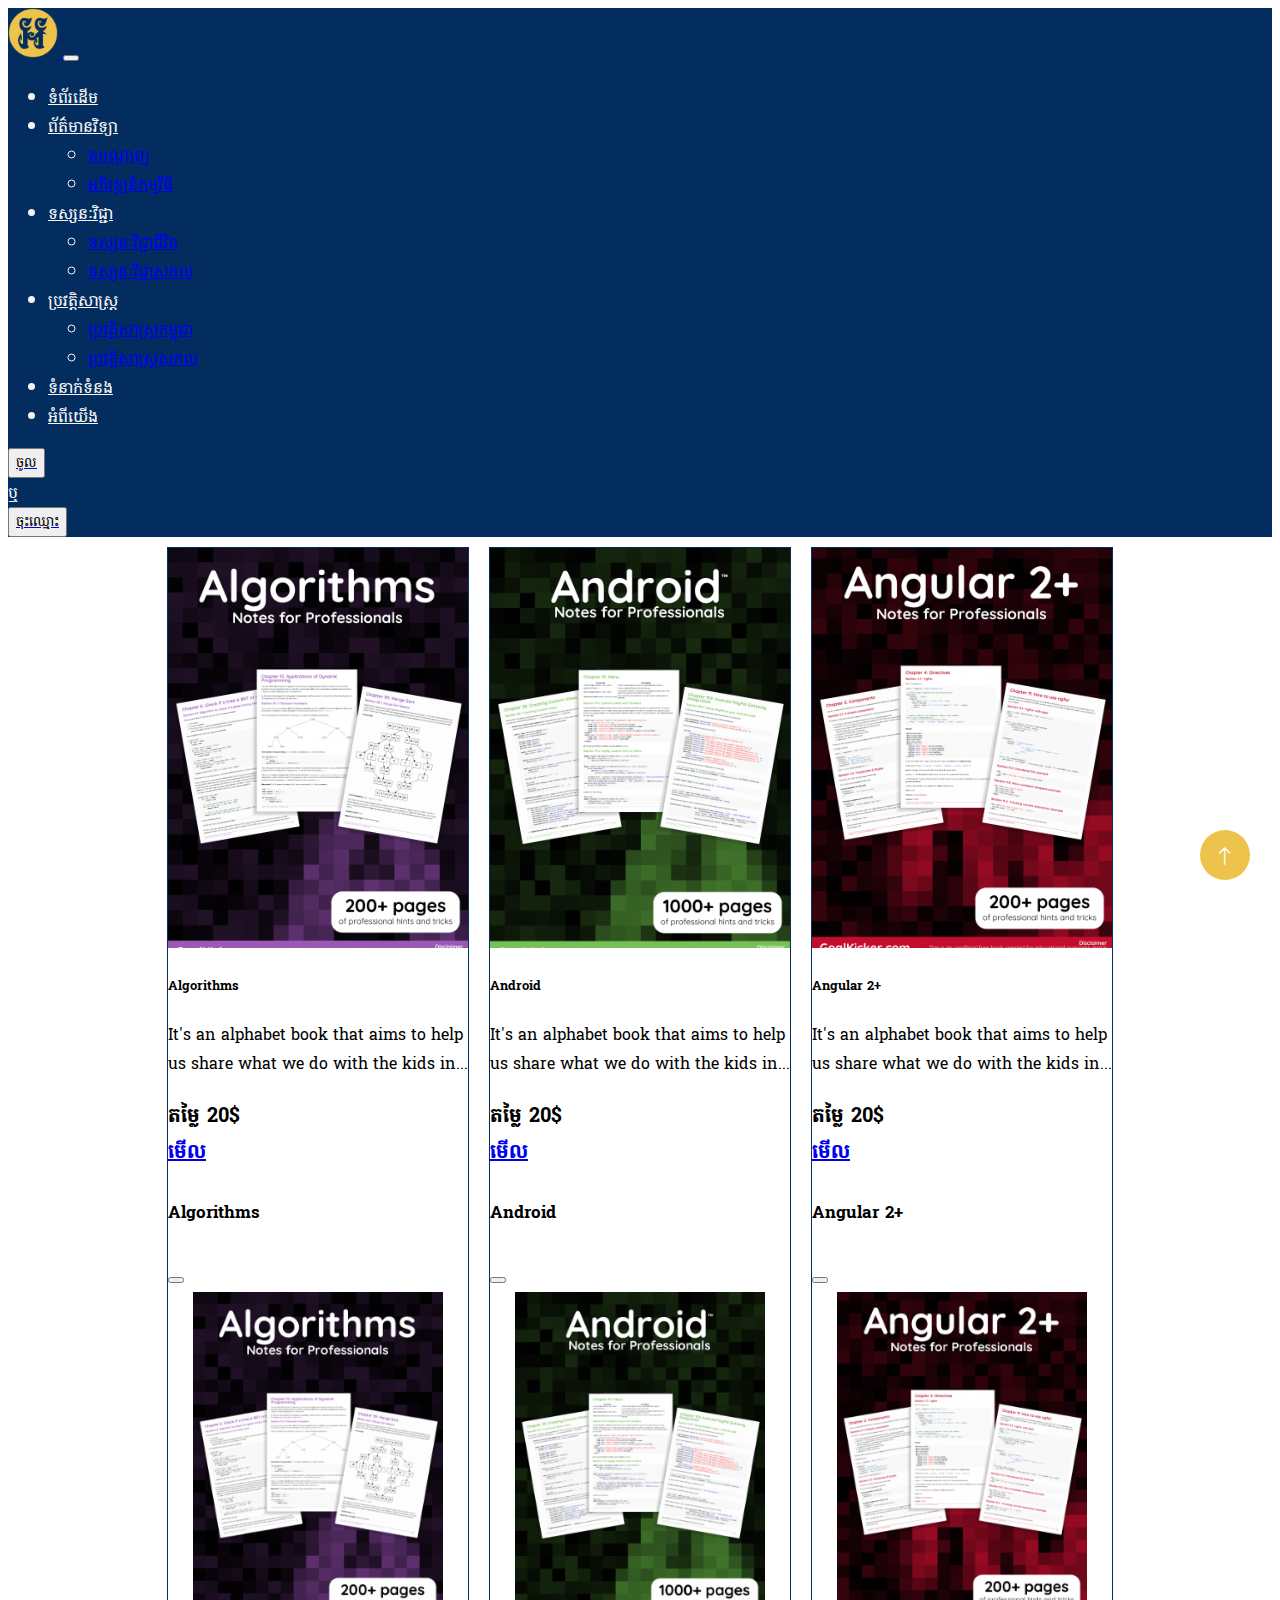
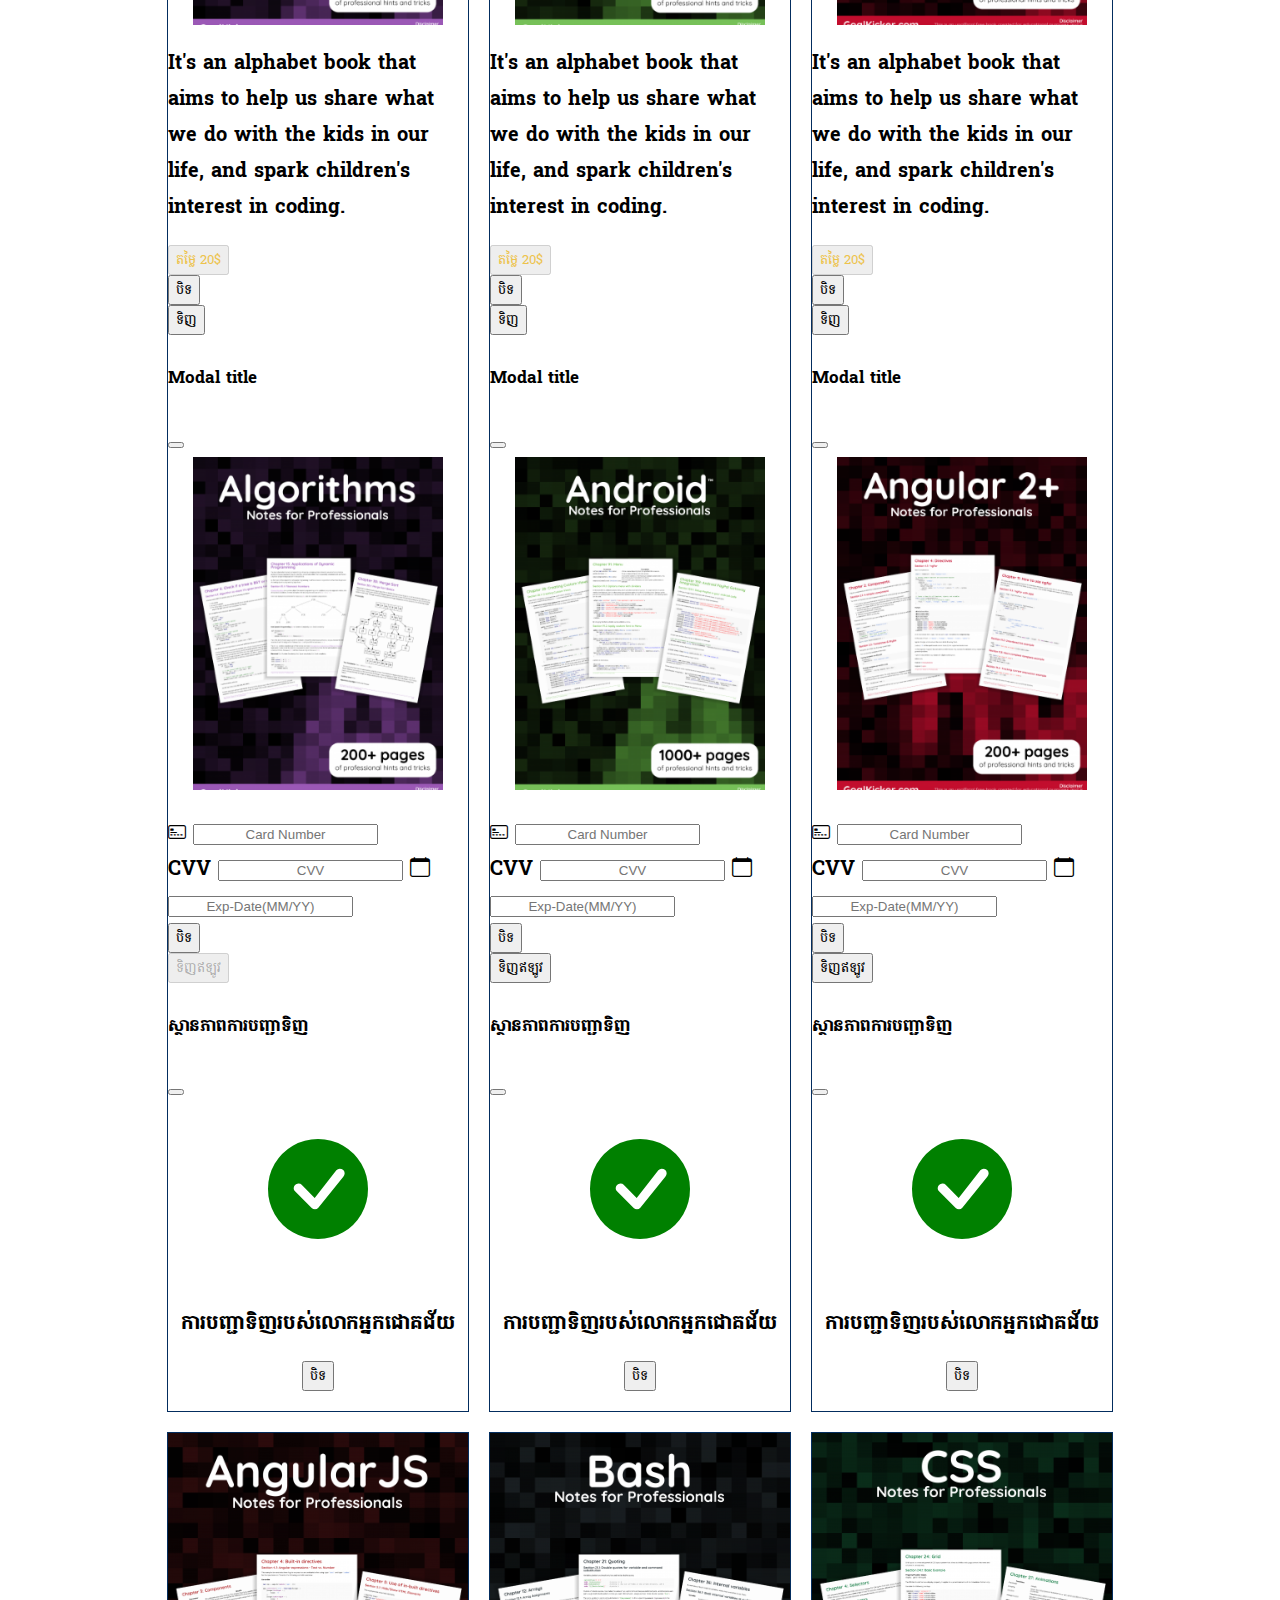
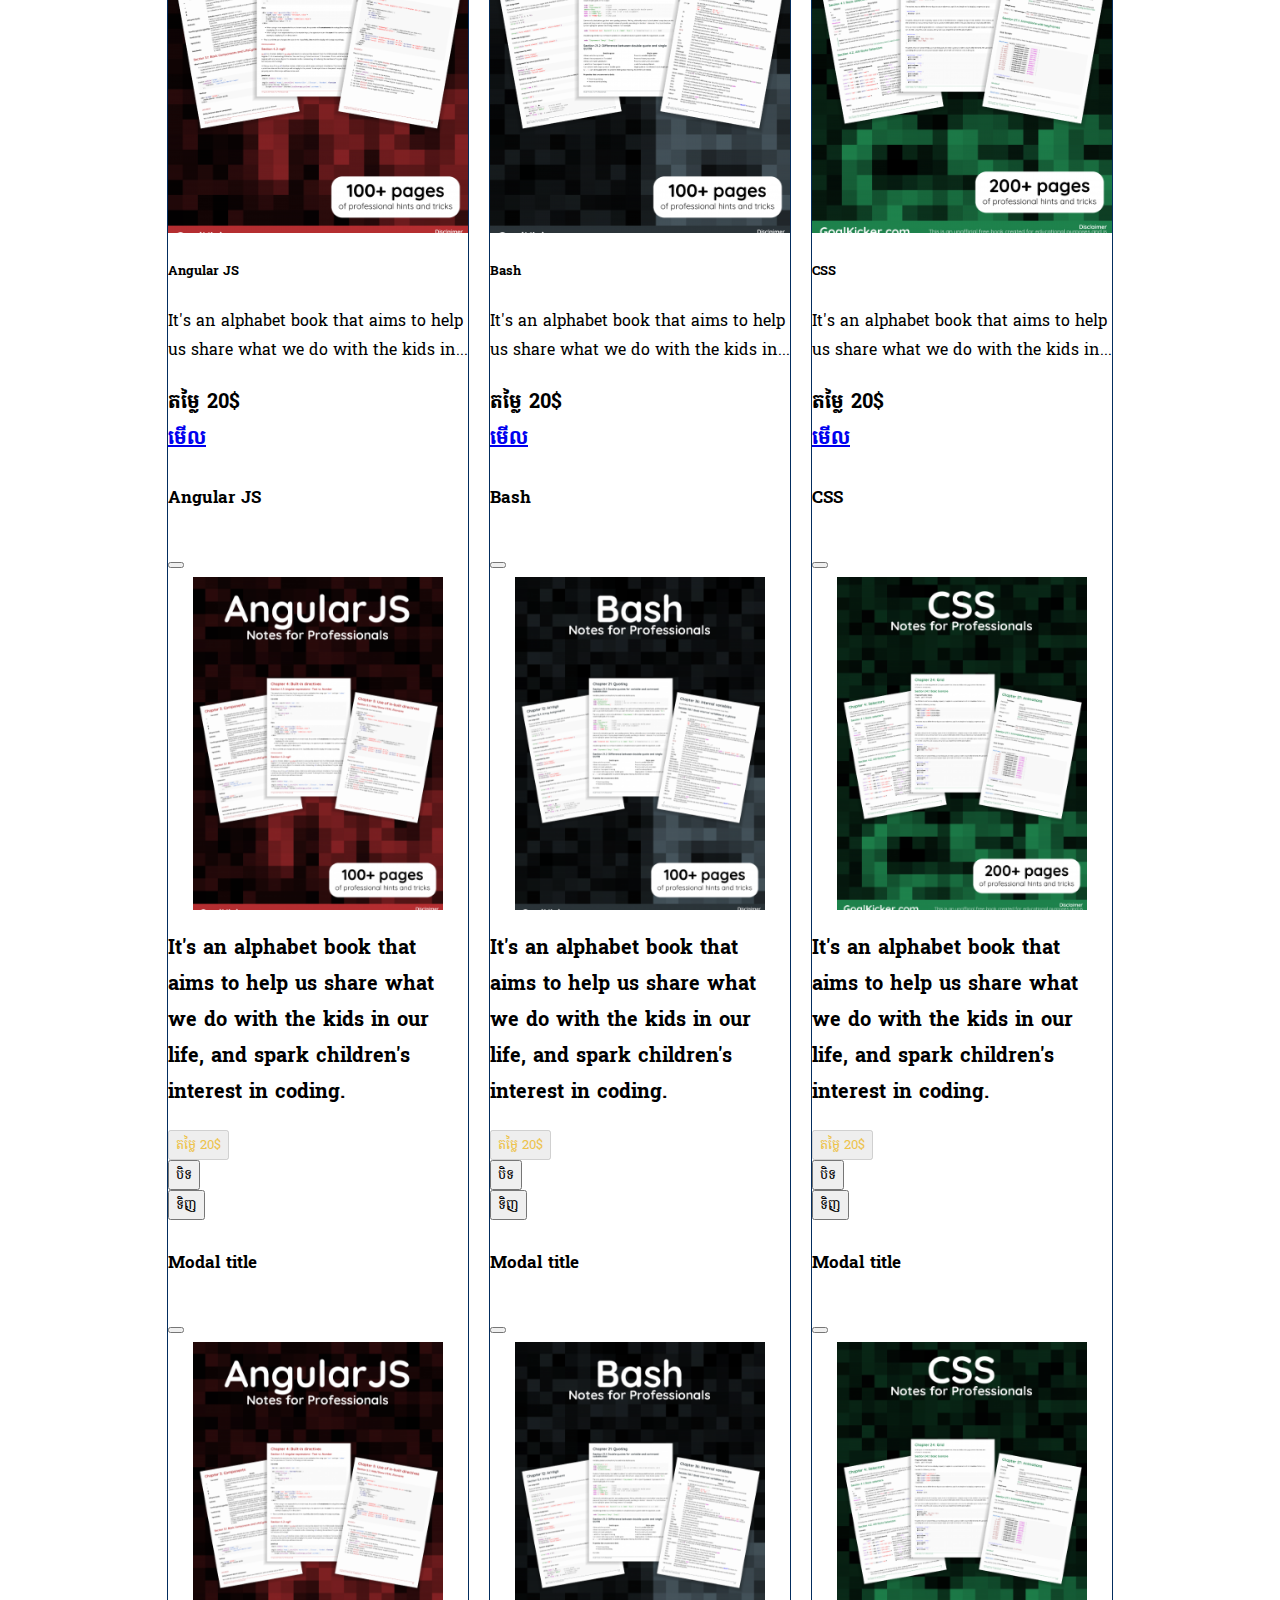
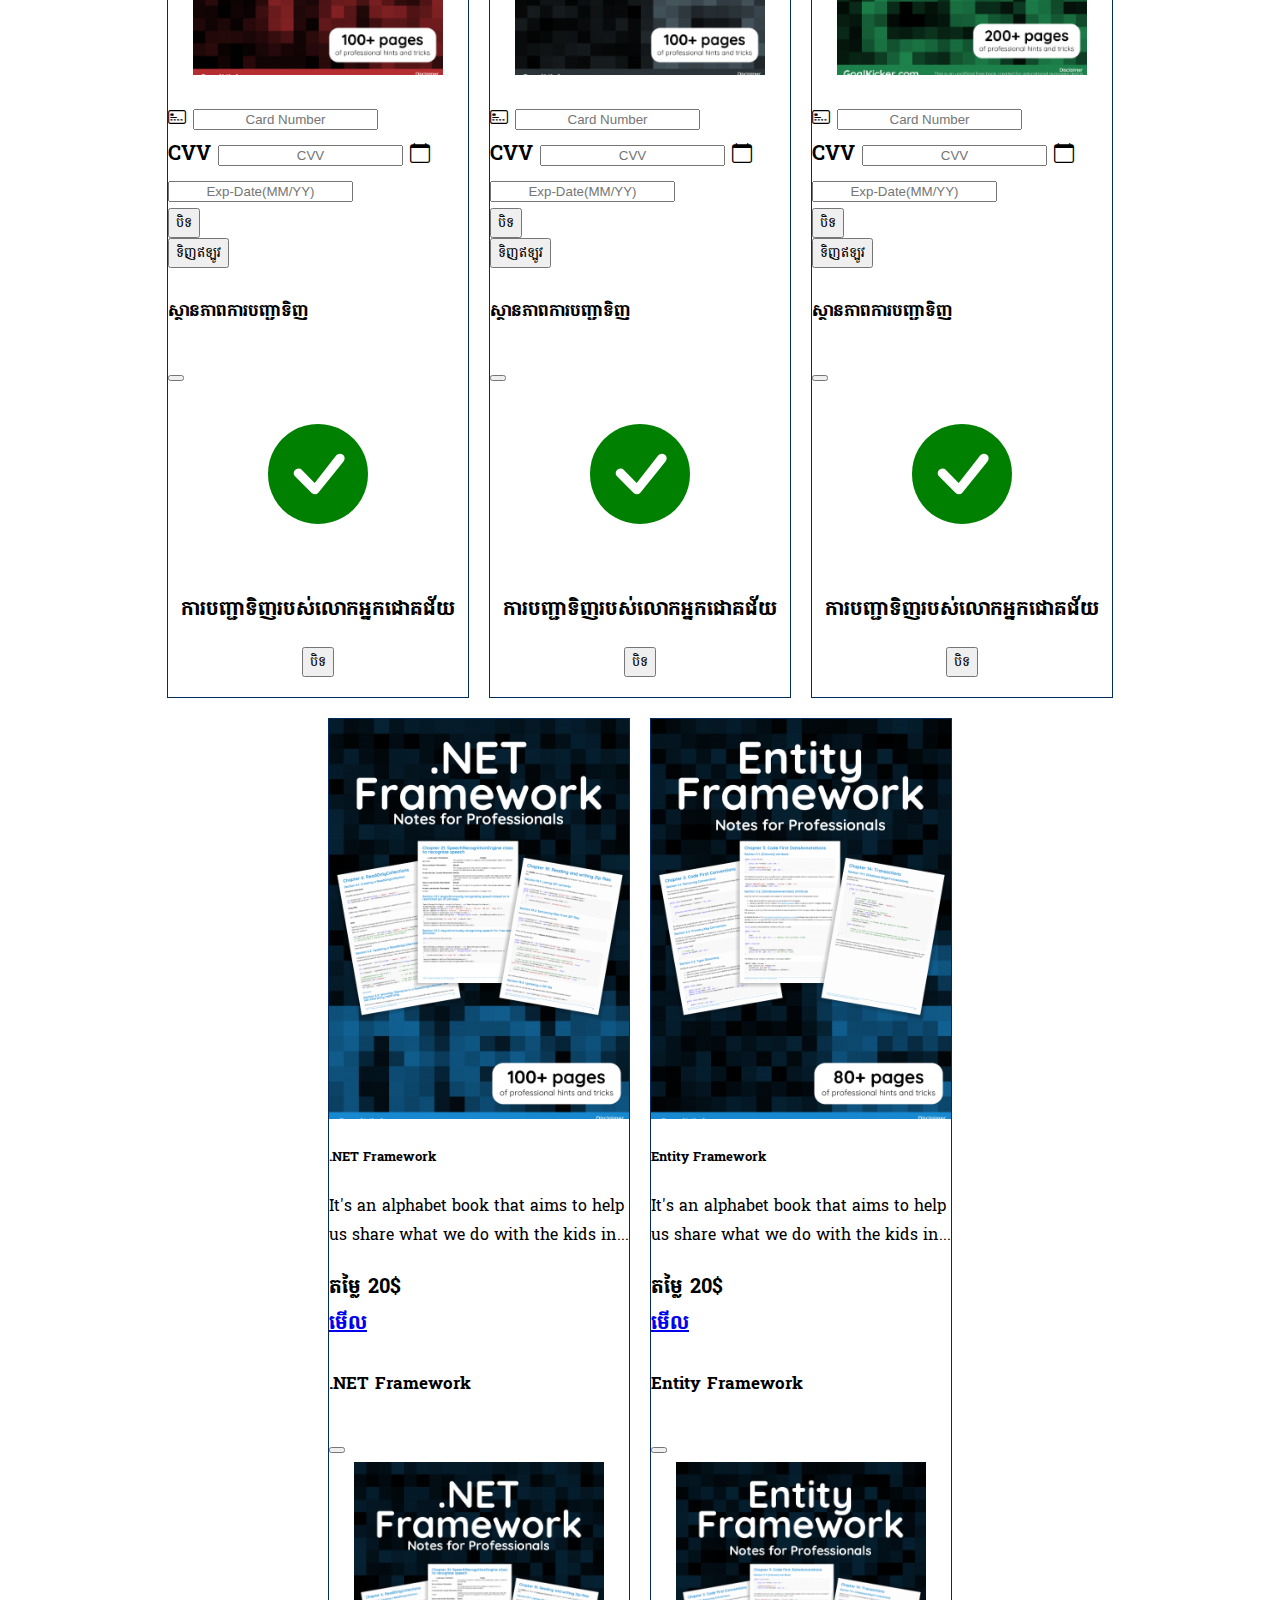
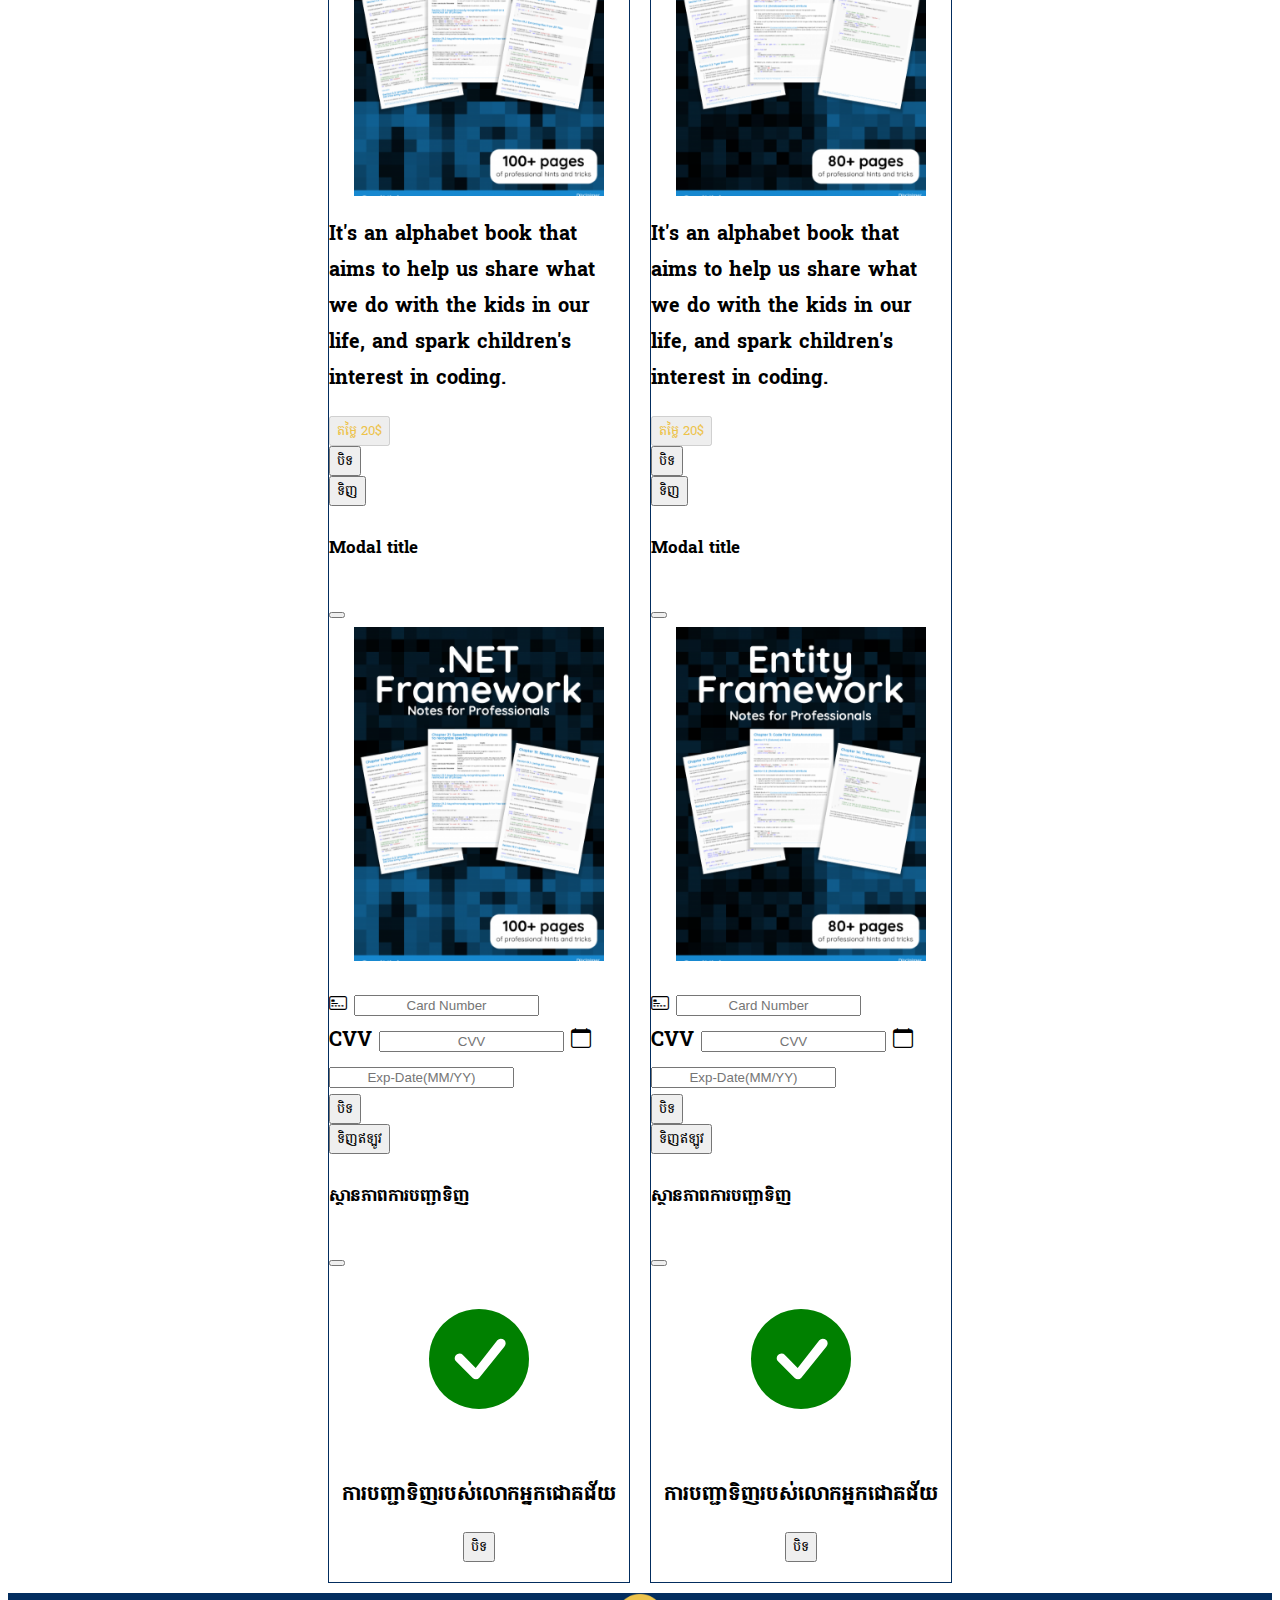
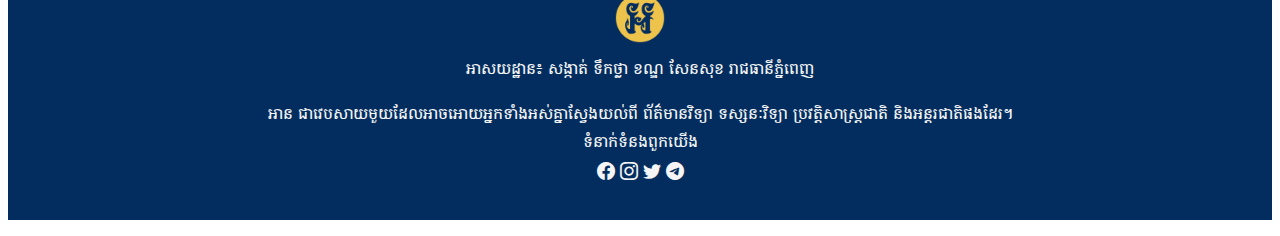
<file: comming-soon.html>
<!DOCTYPE html>

<html>
  <head>
    <meta charset="UTF-8" />
    <meta http-equiv="X-UA-Compatible" content="IE=edge" />
    <meta name="viewport" content="width=device-width, initial-scale=1.0" />
    <title>Arn-អាន</title>
    <link
      rel="shortcut icon"
      href="img/arnLogo.png"
      type="image/x-icon"
    />
    <!-- Custom Style -->
    <link rel="stylesheet" href="css/index.css" />
    <!-- Google Font -->
    <link rel="preconnect" href="https://fonts.googleapis.com">
<link rel="preconnect" href="https://fonts.gstatic.com" crossorigin>
<link href="https://fonts.googleapis.com/css2?family=Suwannaphum:wght@100;300;400;700;900&display=swap" rel="stylesheet">
    <!-- Bootstrap -->
    <script
    src="https://cdn.jsdelivr.net/npm/@popperjs/core@2.9.3/dist/umd/popper.min.js"
    integrity="sha384-W8fXfP3gkOKtndU4JGtKDvXbO53Wy8SZCQHczT5FMiiqmQfUpWbYdTil/SxwZgAN"
    crossorigin="anonymous"
  ></script>
  <script
    src="https://cdn.jsdelivr.net/npm/bootstrap@5.1.1/dist/js/bootstrap.min.js"
    integrity="sha384-skAcpIdS7UcVUC05LJ9Dxay8AXcDYfBJqt1CJ85S/CFujBsIzCIv+l9liuYLaMQ/"
    crossorigin="anonymous"
  ></script>
  <link
    href="https://cdn.jsdelivr.net/npm/bootstrap@5.1.1/dist/css/bootstrap.min.css"
    rel="stylesheet"
    integrity="sha384-F3w7mX95PdgyTmZZMECAngseQB83DfGTowi0iMjiWaeVhAn4FJkqJByhZMI3AhiU"
    crossorigin="anonymous"
  />
  <link rel="stylesheet" href="https://cdn.jsdelivr.net/npm/bootstrap-icons@1.5.0/font/bootstrap-icons.css">
    <!-- Bootstrap End -->
    <!-- Add All Custom Component -->
    <script src="components/header.js" type="text/javascript" defer></script>
    <script src="components/footer.js" type="text/javascript" defer></script>
   <script src="components/comming-card.js" type="text/javascript" defer></script>
  </head>
  <body>
    <button id="btn-top" onclick="topFunction()">
      <i class="bi bi-arrow-up"></i>
  </button>
    <header-component></header-component>
    <div id="comming-card"></div>
    <footer-component></footer-component>
    <div id="loader" class="center"></div>
    <!--  Page Loader-->
    <script>
      document.onreadystatechange = function() {
        if (document.readyState !== "complete") {
          document.querySelector(
          "body").style.visibility = "hidden";
          document.querySelector(
          "#loader").style.visibility = "visible";
        } else {
          document.querySelector(
          "#loader").style.display = "none";
          document.querySelector(
          "body").style.visibility = "visible";
        }
      };
    </script>

    <!--Scroll to top-->
     <script>
      //Get the button
var mybutton = document.getElementById("btn");

// When the user scrolls down 20px from the top of the document, show the button
window.onscroll = function() {scrollFunction()};

function scrollFunction() {
if (document.body.scrollTop > 50 || document.documentElement.scrollTop > 50) {
  mybutton.style.display = "block";
} else {
  mybutton.style.display = "none";
}
}

// When the user clicks on the button, scroll to the top of the document
function topFunction() {
document.body.scrollTop = 0;
document.documentElement.scrollTop = 0;
}

  </script>
  </body>
</html>
</file>
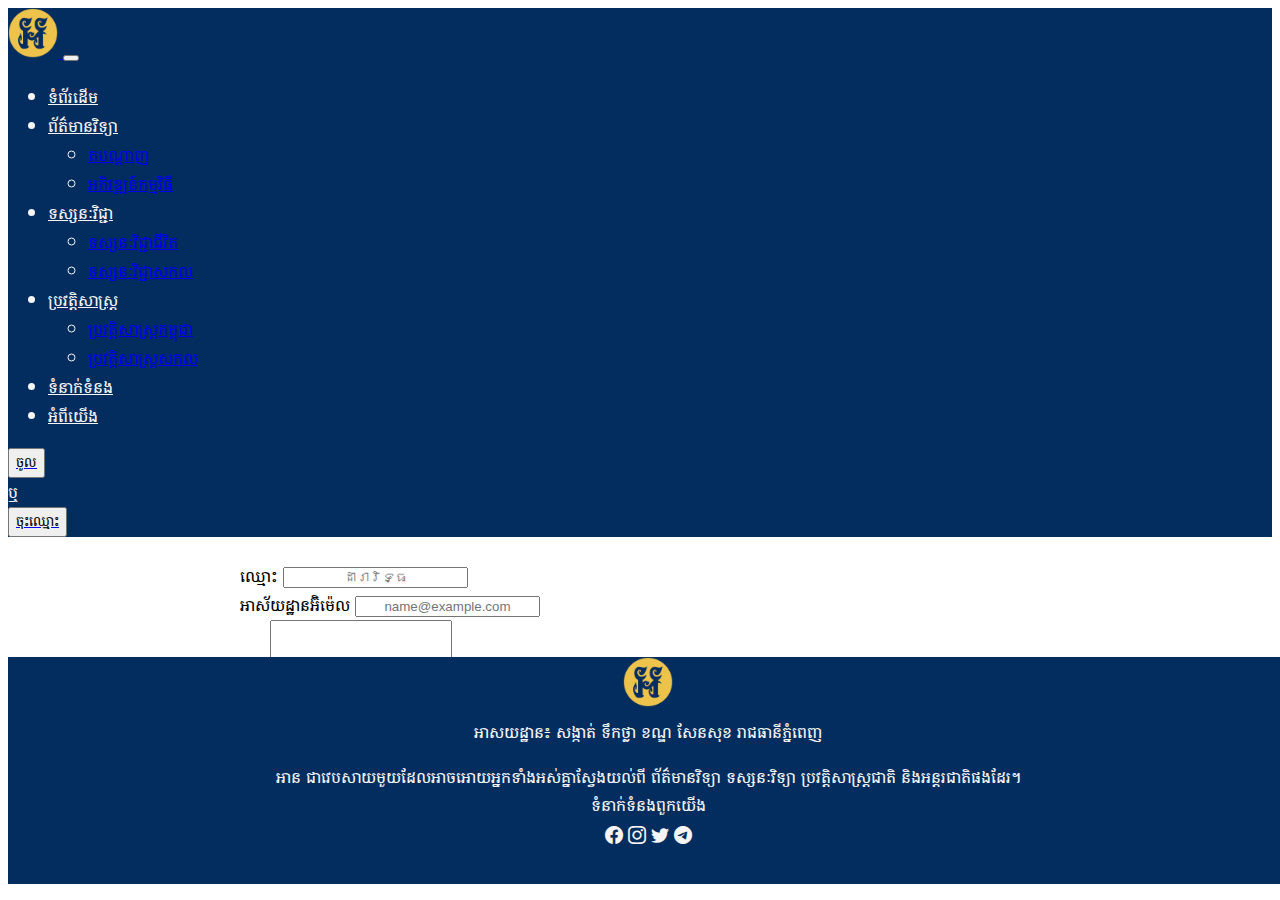
<file: contact.html>
<!DOCTYPE html>

<html>
  <head>
    <meta charset="UTF-8" />
    <meta http-equiv="X-UA-Compatible" content="IE=edge" />
    <meta name="viewport" content="width=device-width, initial-scale=1.0" />
    <title>Arn-អាន</title>
    <link
      rel="shortcut icon"
      href="img/arnLogo.png"
      type="image/x-icon"
    />
    <!-- Custom Style -->
    <link rel="stylesheet" href="css/index.css" />
    <!-- Google Font -->
    <link rel="preconnect" href="https://fonts.googleapis.com">
<link rel="preconnect" href="https://fonts.gstatic.com" crossorigin>
<link href="https://fonts.googleapis.com/css2?family=Suwannaphum:wght@100;300;400;700;900&display=swap" rel="stylesheet">
    <!-- Bootstrap -->
    <script
    src="https://cdn.jsdelivr.net/npm/@popperjs/core@2.9.3/dist/umd/popper.min.js"
    integrity="sha384-W8fXfP3gkOKtndU4JGtKDvXbO53Wy8SZCQHczT5FMiiqmQfUpWbYdTil/SxwZgAN"
    crossorigin="anonymous"
  ></script>
  <script
    src="https://cdn.jsdelivr.net/npm/bootstrap@5.1.1/dist/js/bootstrap.min.js"
    integrity="sha384-skAcpIdS7UcVUC05LJ9Dxay8AXcDYfBJqt1CJ85S/CFujBsIzCIv+l9liuYLaMQ/"
    crossorigin="anonymous"
  ></script>
  <link
    href="https://cdn.jsdelivr.net/npm/bootstrap@5.1.1/dist/css/bootstrap.min.css"
    rel="stylesheet"
    integrity="sha384-F3w7mX95PdgyTmZZMECAngseQB83DfGTowi0iMjiWaeVhAn4FJkqJByhZMI3AhiU"
    crossorigin="anonymous"
  />
  <link rel="stylesheet" href="https://cdn.jsdelivr.net/npm/bootstrap-icons@1.5.0/font/bootstrap-icons.css">
    <!-- Bootstrap End -->
    <!-- Add All Custom Component -->
    <script src="components/header.js" type="text/javascript" defer></script>
    <script src="components/footer2.js" type="text/javascript" defer></script>
    
  </head>
  <body>
    <header-component></header-component>
    <!-- Form  -->
      
      <div class="form"​>
        <div class="container">
          <div class="row">
            <div class="mb-3">
                <label for="exampleFormControlInput1" class="form-label">ឈ្មោះ</label>
                <input type="email" class="form-control" id="exampleFormControlInput1" placeholder="ដារារិទ្ធ">
              </div>
            <div class="mb-3">
                <label for="exampleFormControlInput1" class="form-label">អាស័យដ្ឋានអ៊ិម៉េល</label>
                <input type="email" class="form-control" id="exampleFormControlInput1" placeholder="name@example.com">
              </div>
              <div class="mb-3">
                <label for="exampleFormControlTextarea1" class="form-label">សារ</label>
                <textarea class="form-control" id="exampleFormControlTextarea1" rows="3"​ style="resize: none;"></textarea>
              </div>
          </div>
        </div>
            <div class="btn-sent">
                <button type="button" class="btn"​​ style="background-color: #EDC34C; outline: none; border: none;">ផ្ញើសារ</button>
            </div>
       
      </div>

    <!-- Form End -->
    <footer2-component></footer2-component>
    <div id="loader" class="center"></div>
    <!--  Page Loader-->
    <script>
      document.onreadystatechange = function() {
        if (document.readyState !== "complete") {
          document.querySelector(
          "body").style.visibility = "hidden";
          document.querySelector(
          "#loader").style.visibility = "visible";
        } else {
          document.querySelector(
          "#loader").style.display = "none";
          document.querySelector(
          "body").style.visibility = "visible";
        }
      };
    </script>
  </body>
</html>
</file>
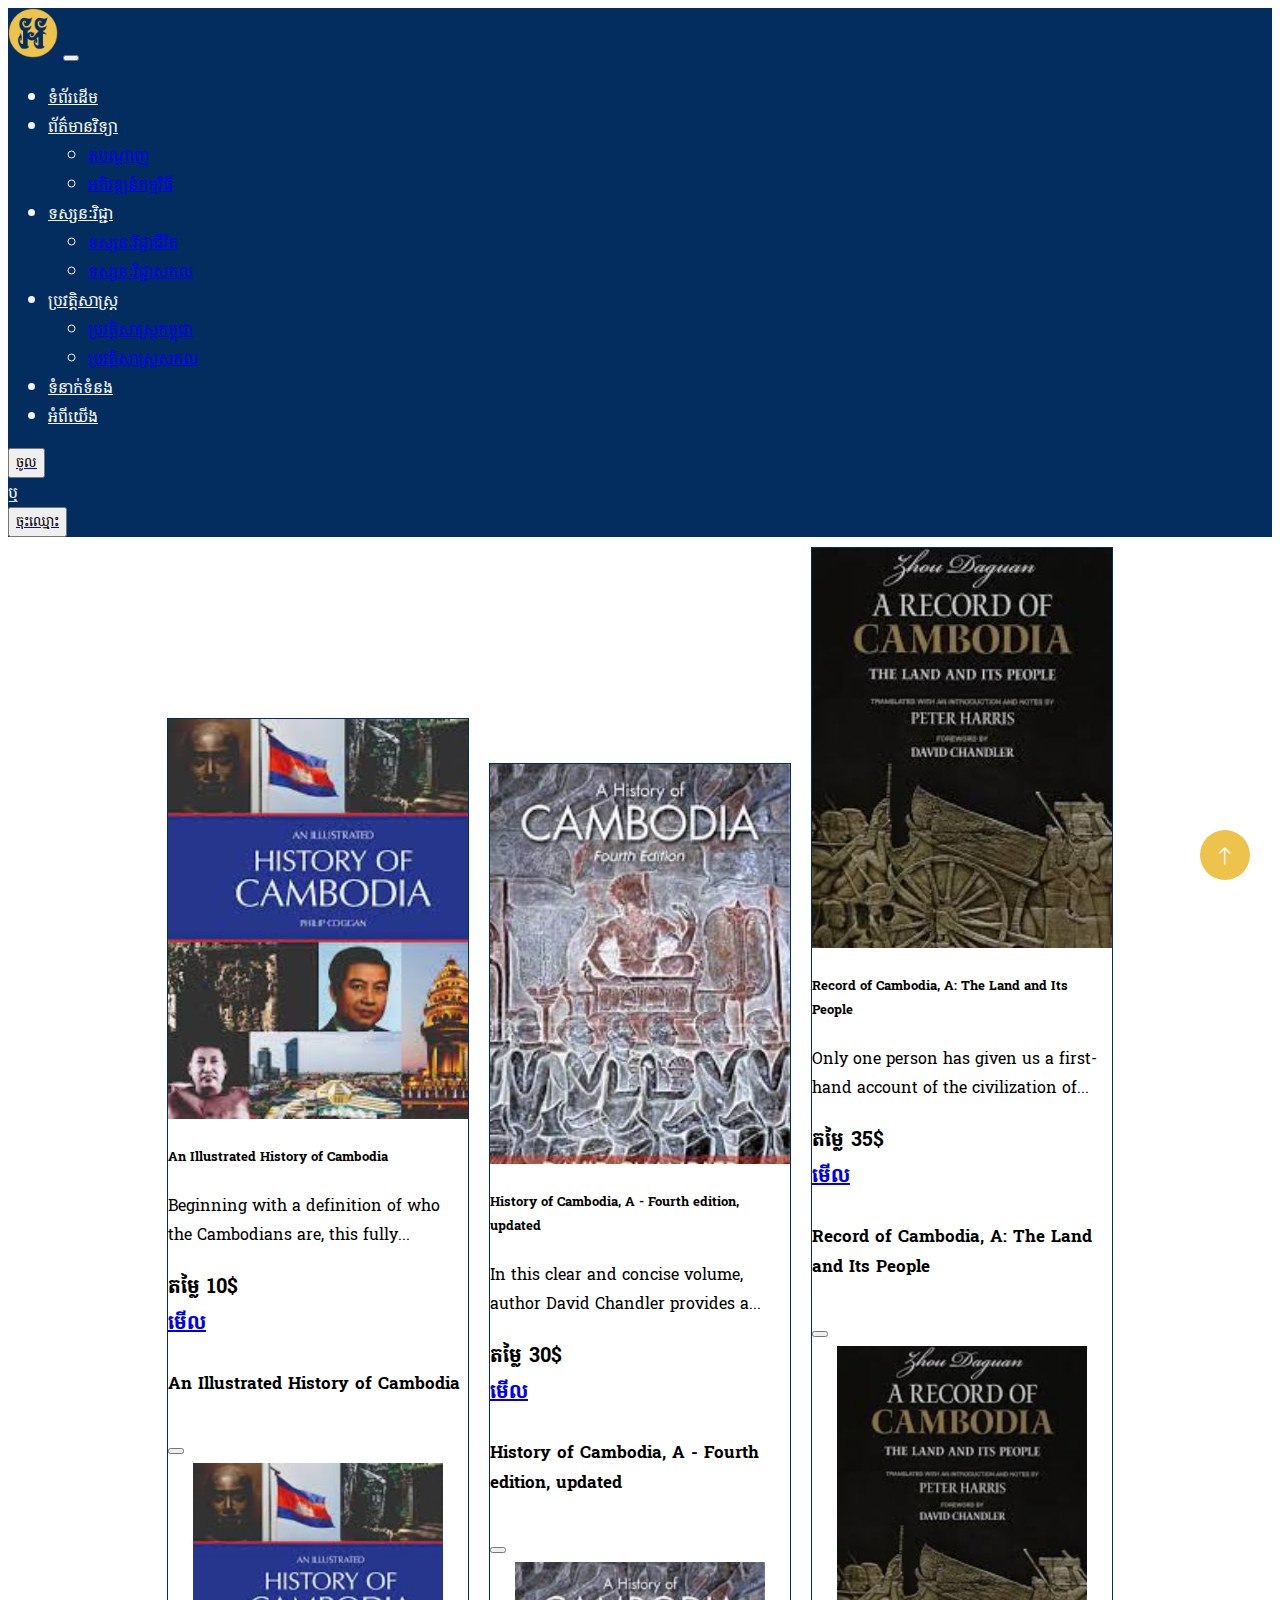
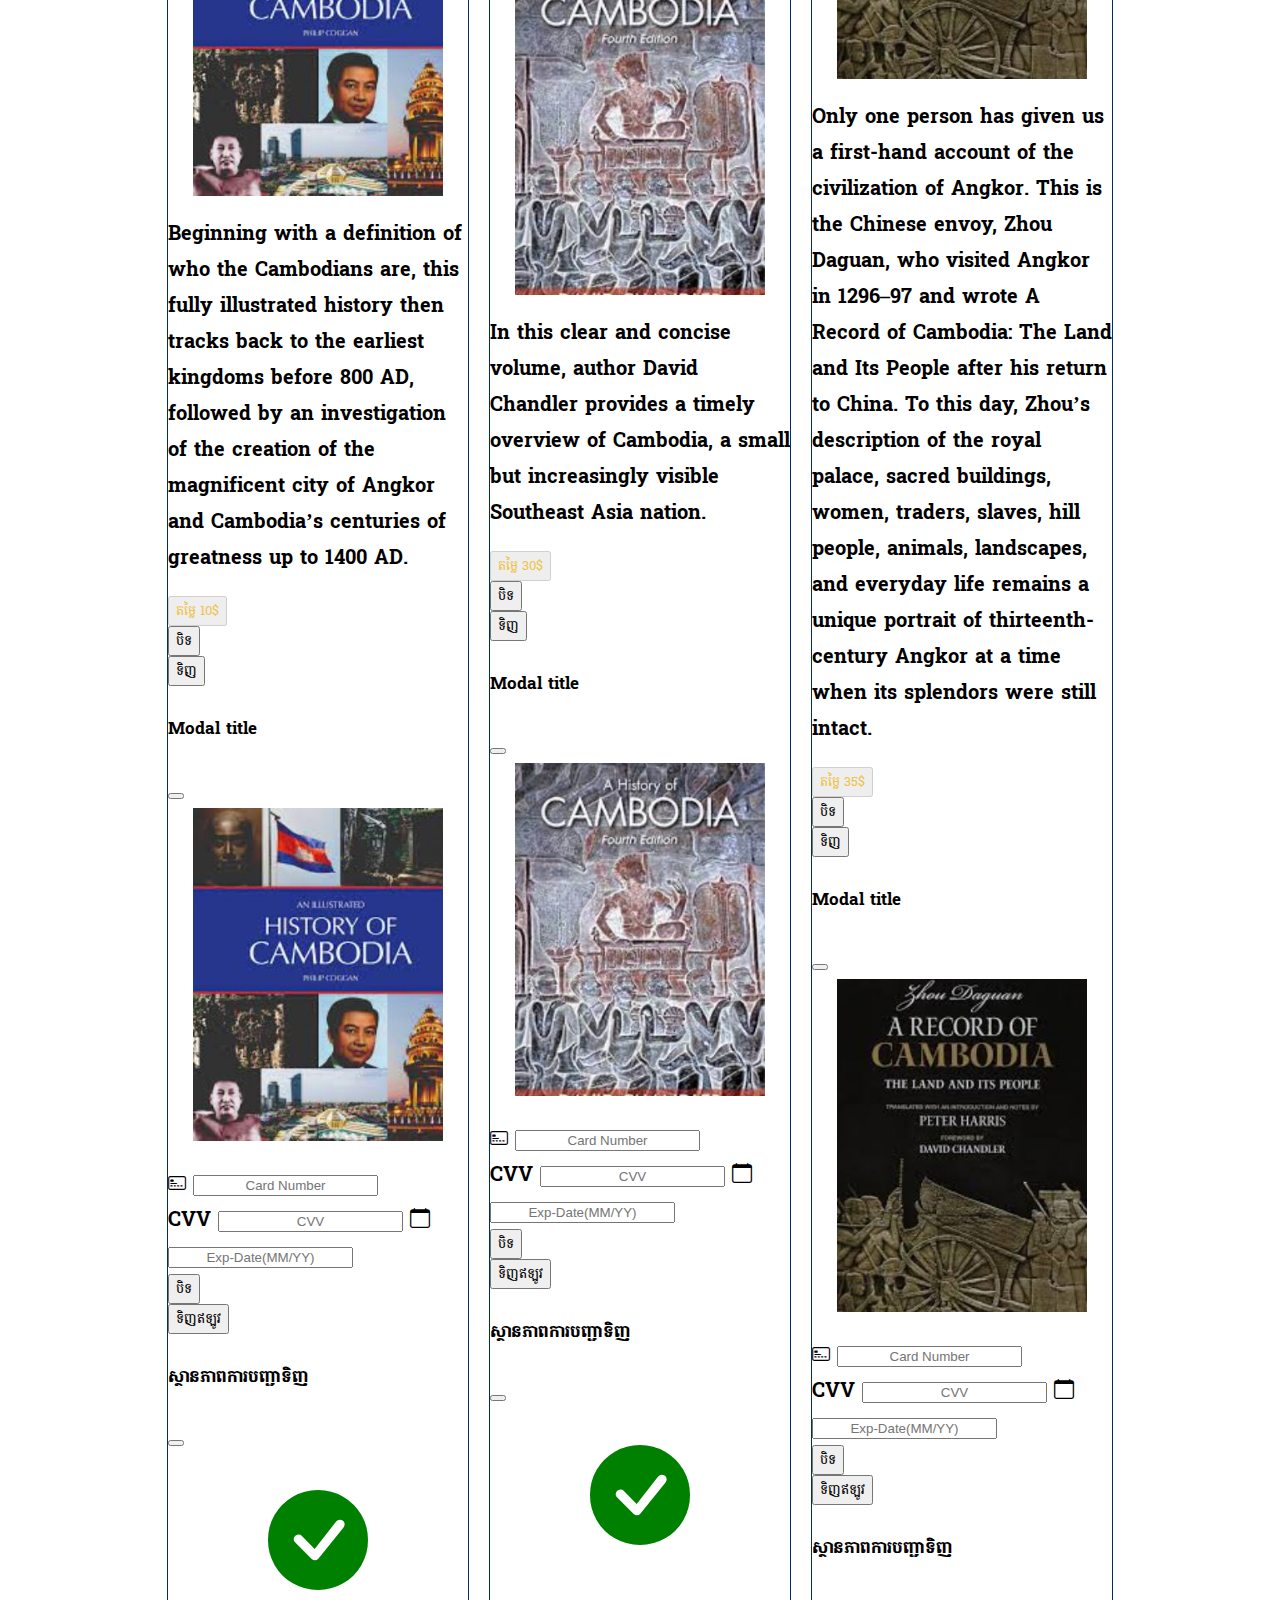
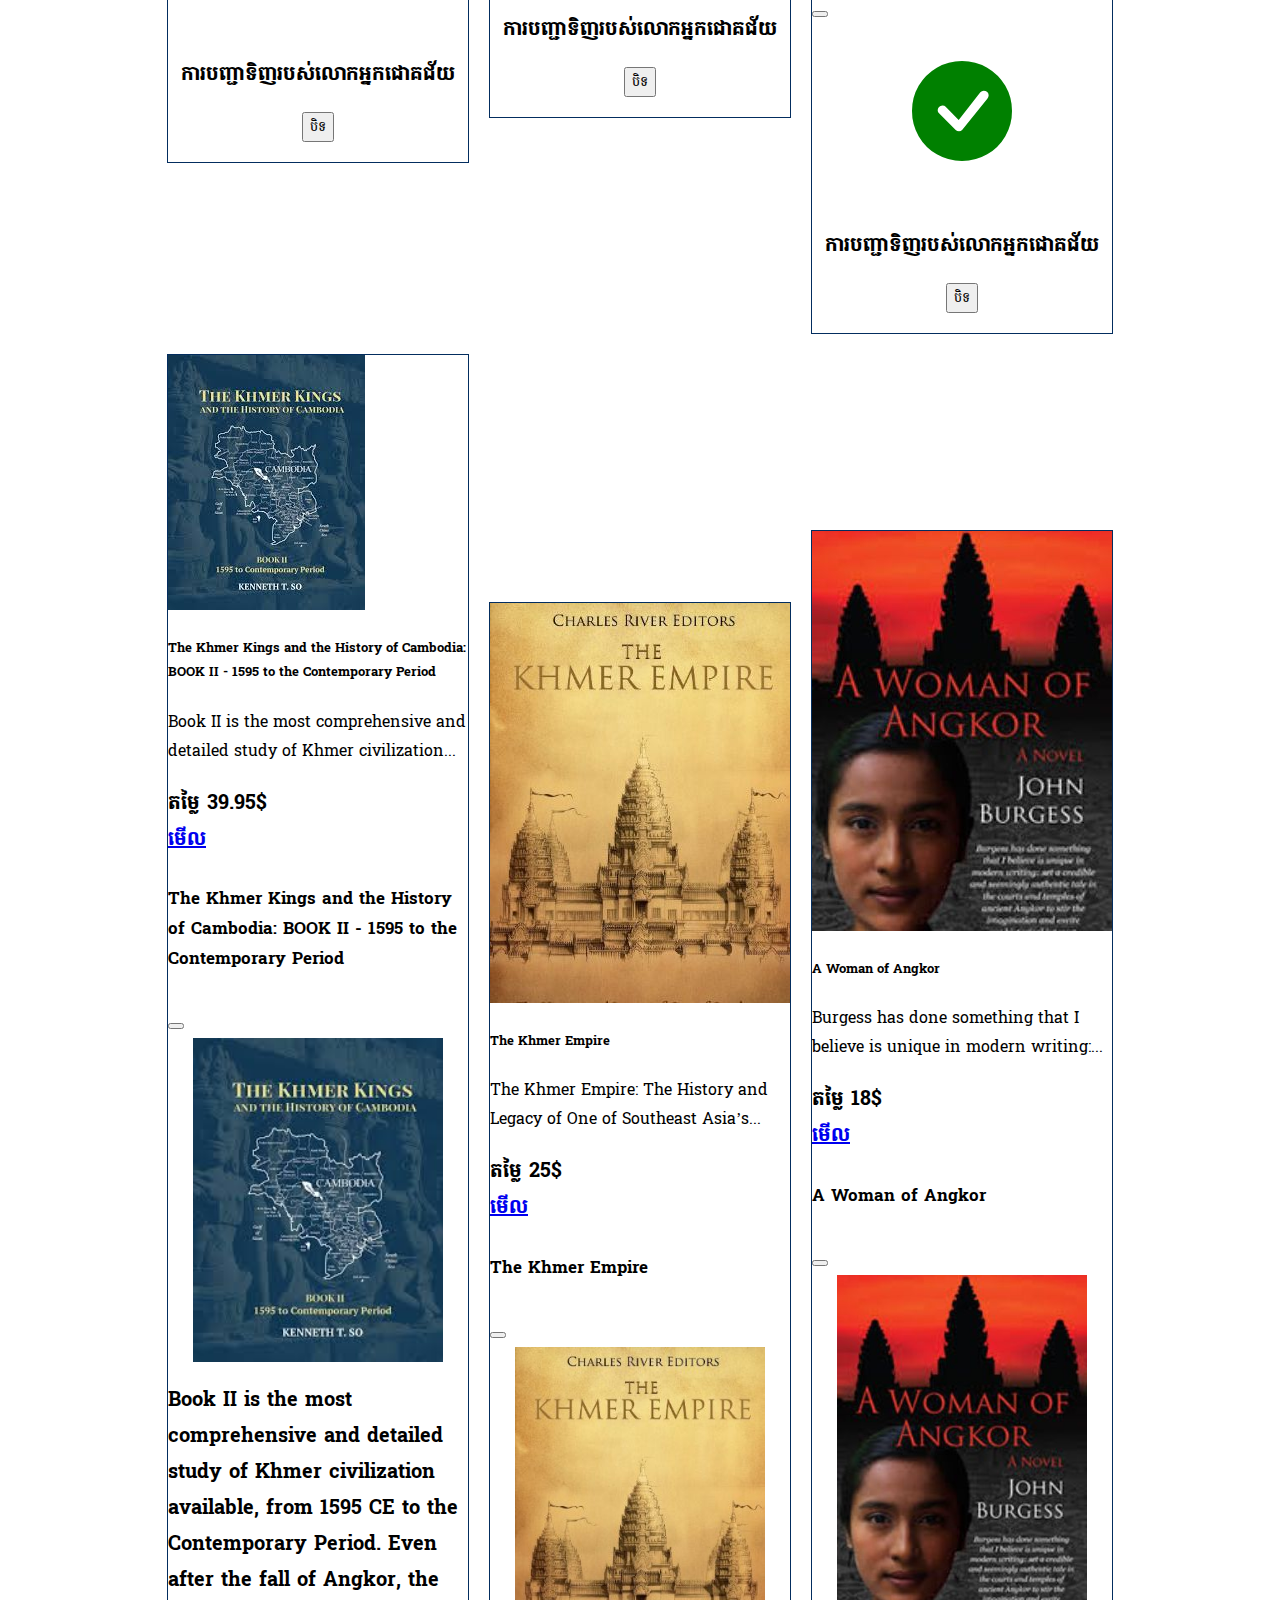
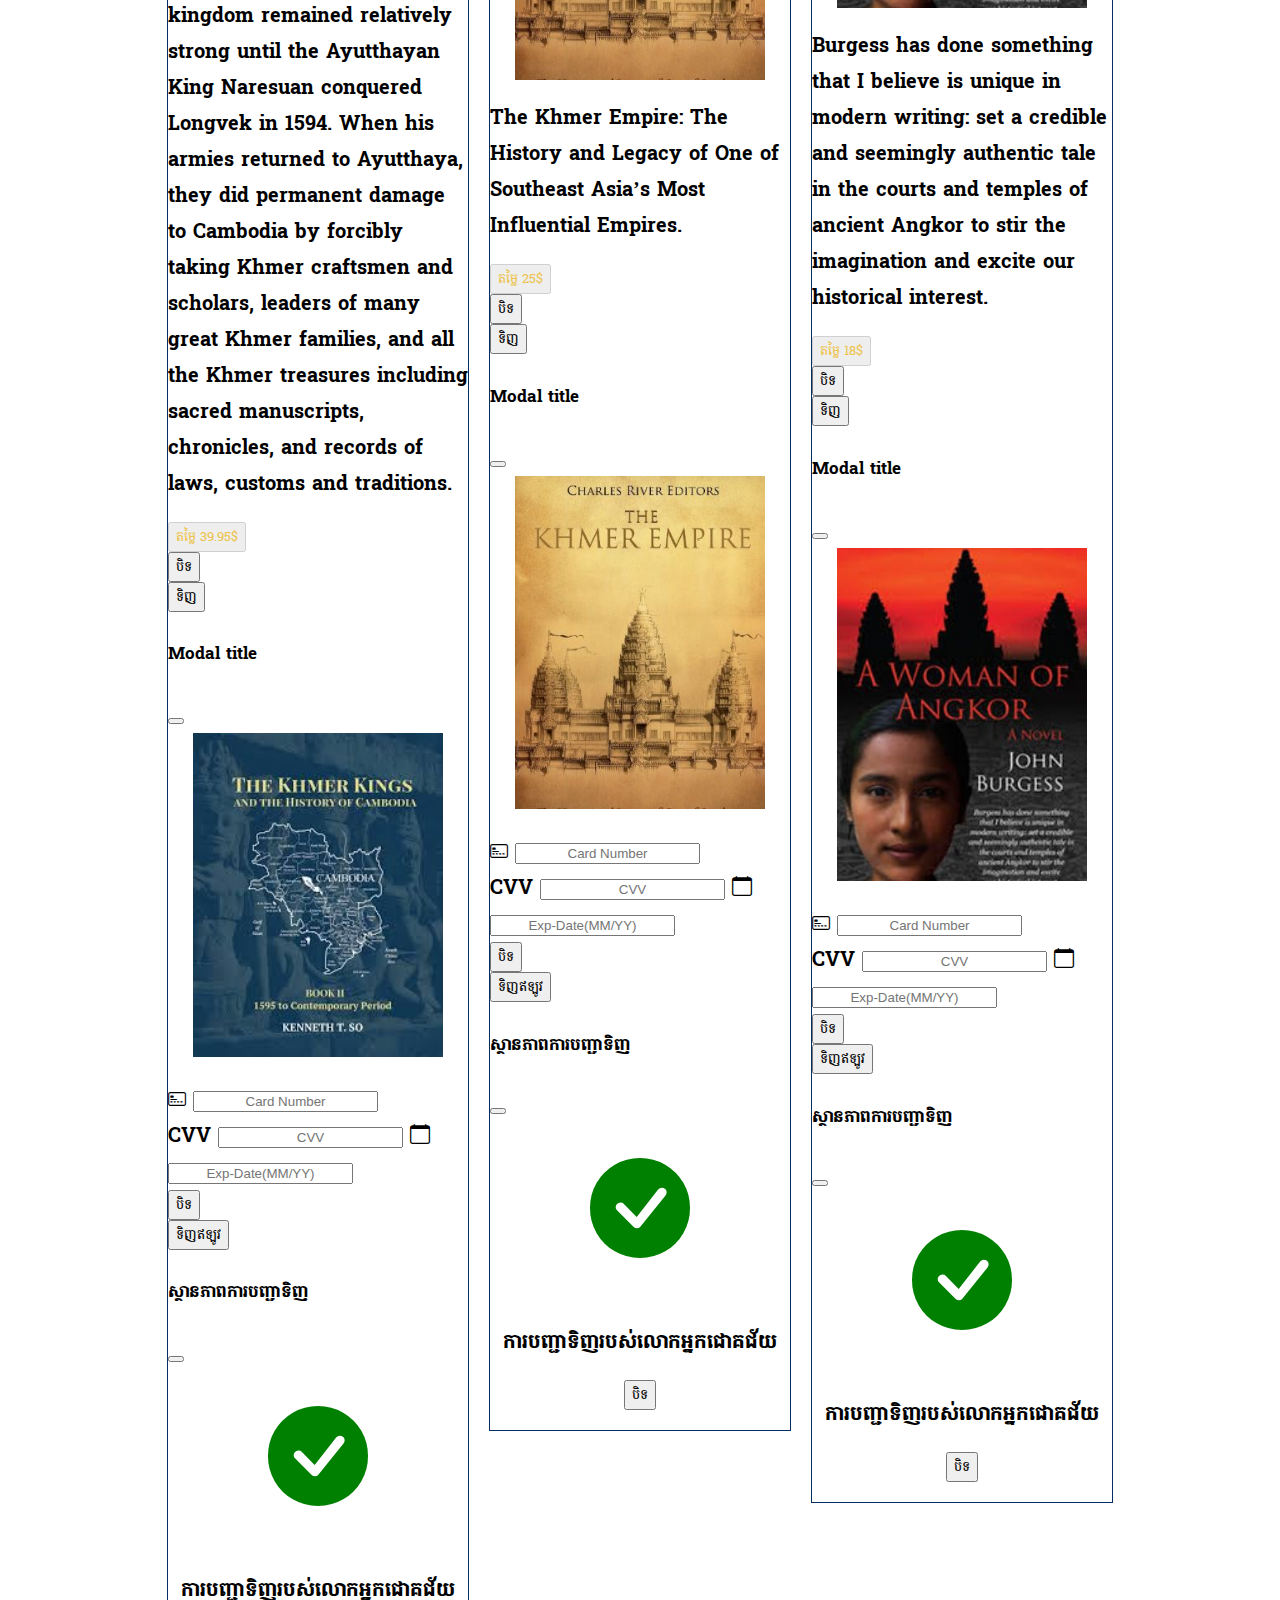
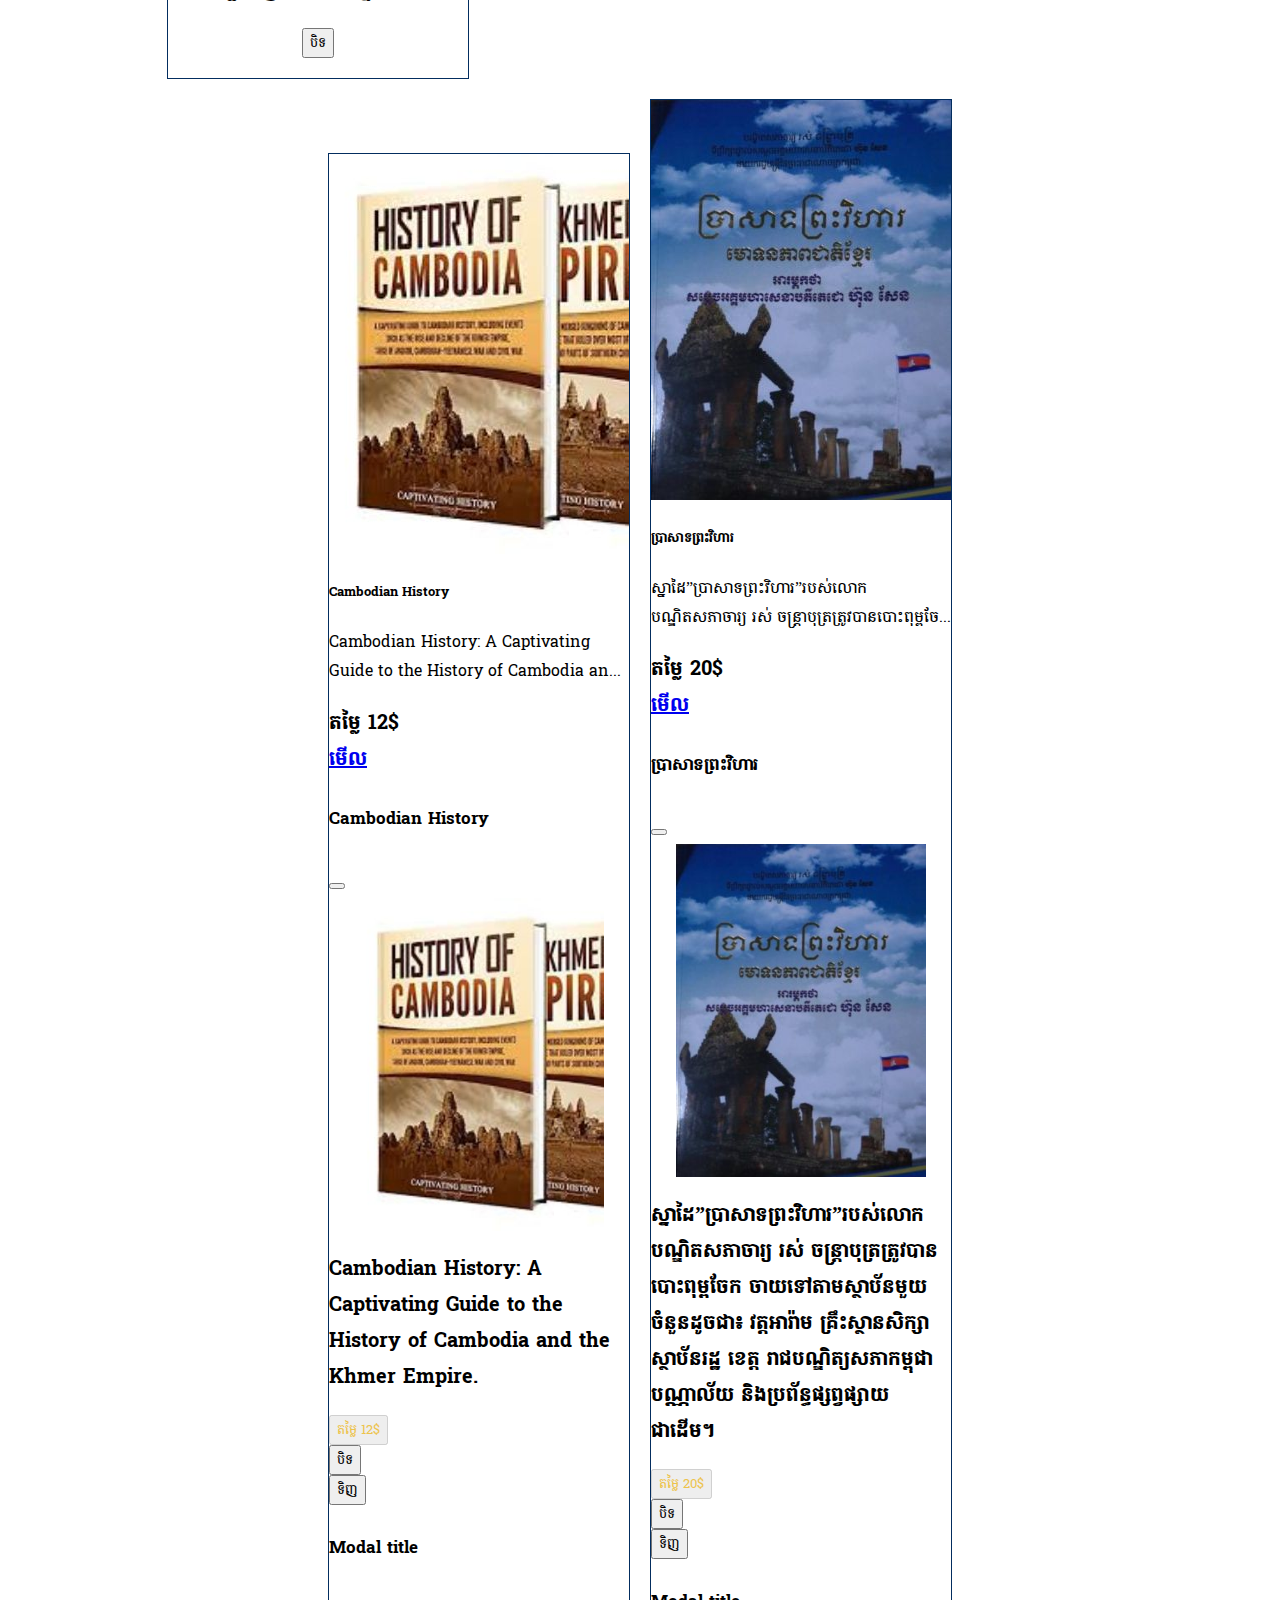
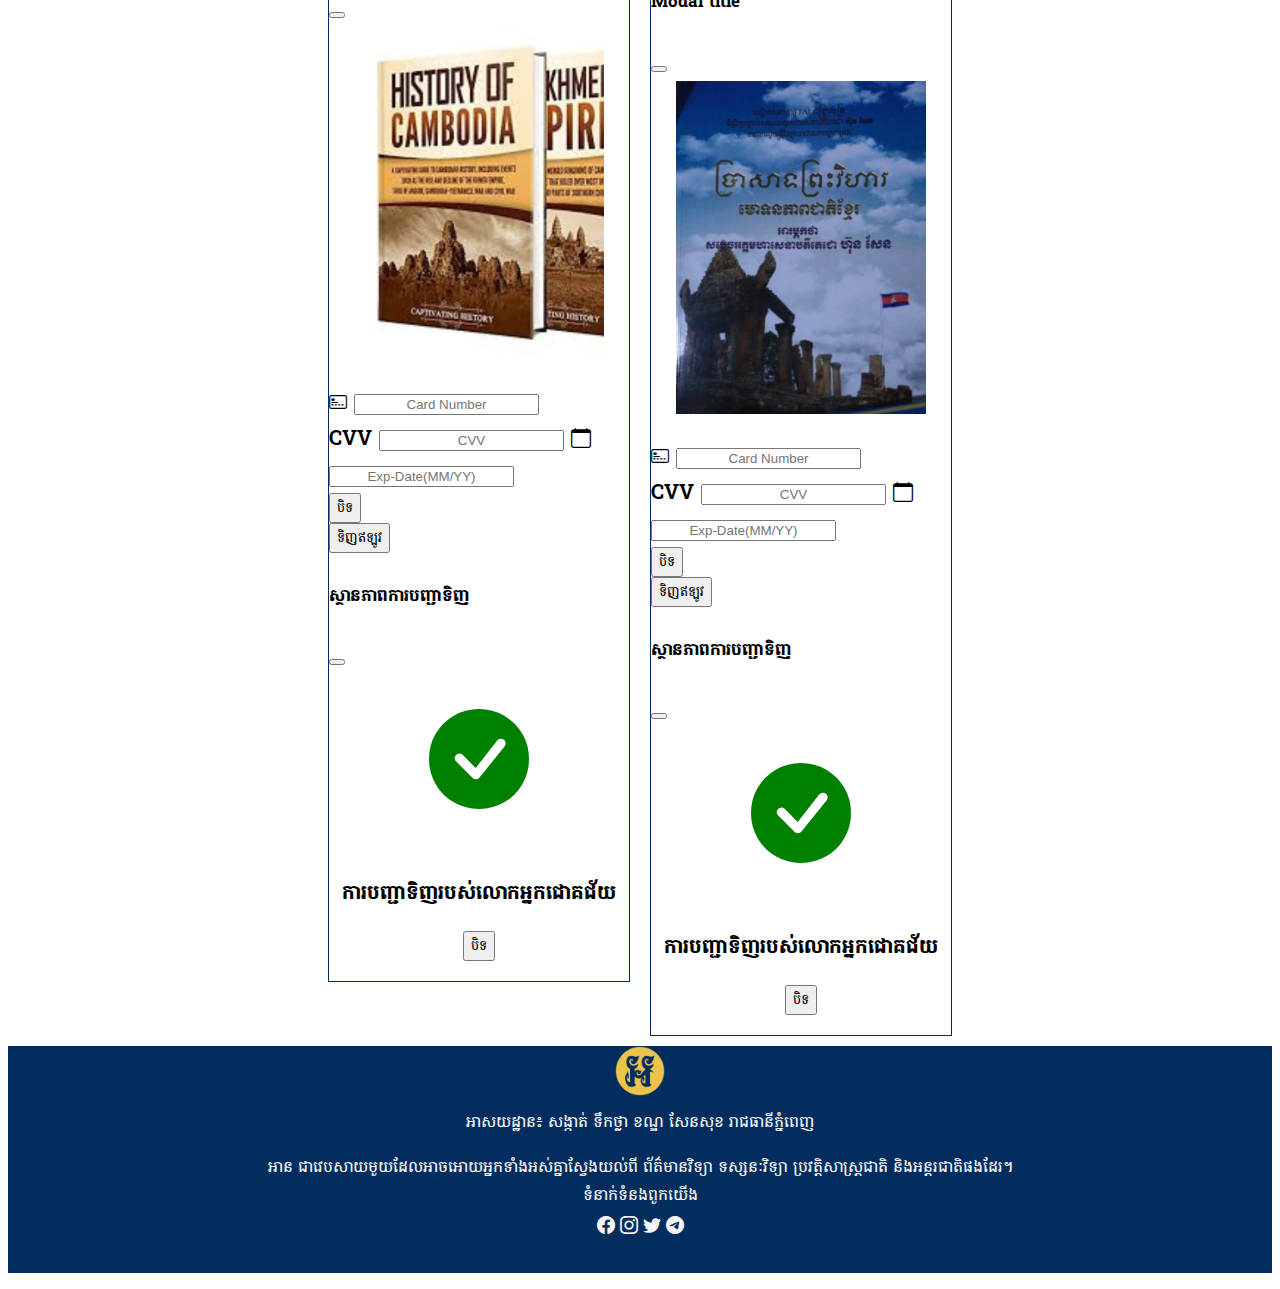
<file: khmerHistory.html>
<!DOCTYPE html>

<html>
  <head>
    <meta charset="UTF-8" />
    <meta http-equiv="X-UA-Compatible" content="IE=edge" />
    <meta name="viewport" content="width=device-width, initial-scale=1.0" />
    <title>Arn-អាន</title>
    <link
      rel="shortcut icon"
      href="img/arnLogo.png"
      type="image/x-icon"
    />
    <!-- Custom Style -->
    <link rel="stylesheet" href="css/index.css" />
    <!-- Google Font -->
    <link rel="preconnect" href="https://fonts.googleapis.com">
<link rel="preconnect" href="https://fonts.gstatic.com" crossorigin>
<link href="https://fonts.googleapis.com/css2?family=Suwannaphum:wght@100;300;400;700;900&display=swap" rel="stylesheet">
    <!-- Bootstrap -->
    <script
    src="https://cdn.jsdelivr.net/npm/@popperjs/core@2.9.3/dist/umd/popper.min.js"
    integrity="sha384-W8fXfP3gkOKtndU4JGtKDvXbO53Wy8SZCQHczT5FMiiqmQfUpWbYdTil/SxwZgAN"
    crossorigin="anonymous"
  ></script>
  <script
    src="https://cdn.jsdelivr.net/npm/bootstrap@5.1.1/dist/js/bootstrap.min.js"
    integrity="sha384-skAcpIdS7UcVUC05LJ9Dxay8AXcDYfBJqt1CJ85S/CFujBsIzCIv+l9liuYLaMQ/"
    crossorigin="anonymous"
  ></script>
  <link
    href="https://cdn.jsdelivr.net/npm/bootstrap@5.1.1/dist/css/bootstrap.min.css"
    rel="stylesheet"
    integrity="sha384-F3w7mX95PdgyTmZZMECAngseQB83DfGTowi0iMjiWaeVhAn4FJkqJByhZMI3AhiU"
    crossorigin="anonymous"
  />
  <link rel="stylesheet" href="https://cdn.jsdelivr.net/npm/bootstrap-icons@1.5.0/font/bootstrap-icons.css">
    <!-- Bootstrap End -->
    <!-- Add All Custom Component -->
    <script src="components/header.js" type="text/javascript" defer></script>
    <script src="components/footer.js" type="text/javascript" defer></script>
   <script src="components/khmerHistory-card.js" type="text/javascript" defer></script>
  </head>
  <body>
    <button id="btn-top" onclick="topFunction()">
      <i class="bi bi-arrow-up"></i>
  </button>
    <header-component></header-component>
    <div id="khmer-history-card"></div>
    <footer-component></footer-component>
    <div id="loader" class="center"></div>
    <!--  Page Loader-->
    <script>
      document.onreadystatechange = function() {
        if (document.readyState !== "complete") {
          document.querySelector(
          "body").style.visibility = "hidden";
          document.querySelector(
          "#loader").style.visibility = "visible";
        } else {
          document.querySelector(
          "#loader").style.display = "none";
          document.querySelector(
          "body").style.visibility = "visible";
        }
      };
    </script>

    <!--Scroll to top-->
     <script>
      //Get the button
var mybutton = document.getElementById("btn");

// When the user scrolls down 20px from the top of the document, show the button
window.onscroll = function() {scrollFunction()};

function scrollFunction() {
if (document.body.scrollTop > 50 || document.documentElement.scrollTop > 50) {
  mybutton.style.display = "block";
} else {
  mybutton.style.display = "none";
}
}

// When the user clicks on the button, scroll to the top of the document
function topFunction() {
document.body.scrollTop = 0;
document.documentElement.scrollTop = 0;
}

  </script>
  </body>
</html>
</file>
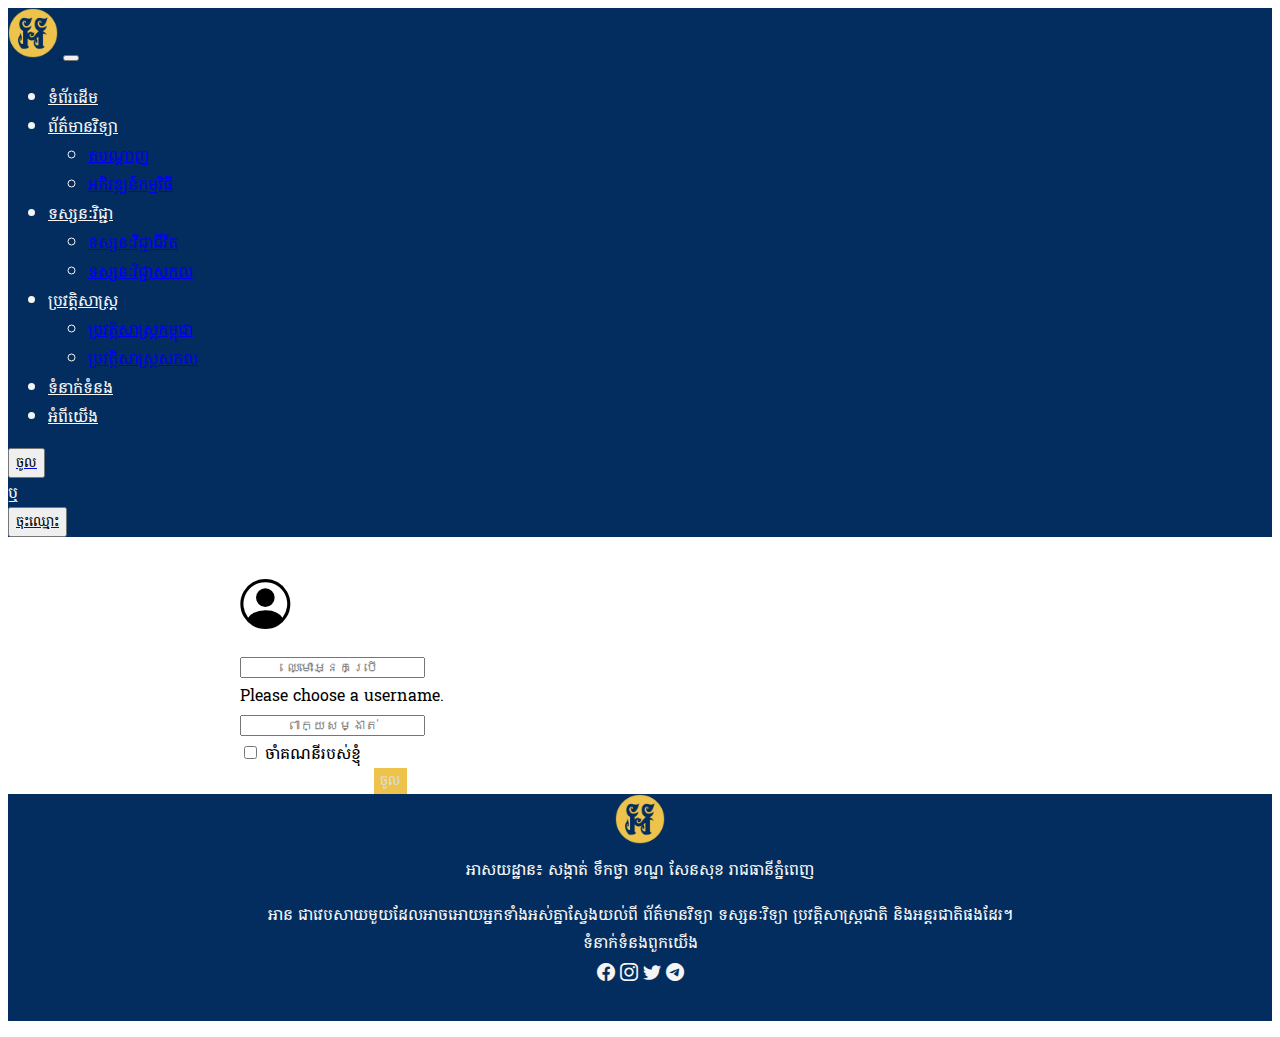
<file: login.html>
<!DOCTYPE html>

<html>
  <head>
    <meta charset="UTF-8" />
    <meta http-equiv="X-UA-Compatible" content="IE=edge" />
    <meta name="viewport" content="width=device-width, initial-scale=1.0" />
    <title>Arn-អាន</title>
    <link
      rel="shortcut icon"
      href="img/arnLogo.png"
      type="image/x-icon"
    />
    <!-- Custom Style -->
    <link rel="stylesheet" href="css/index.css" />
    <!-- Google Font -->
    <link rel="preconnect" href="https://fonts.googleapis.com">
<link rel="preconnect" href="https://fonts.gstatic.com" crossorigin>
<link href="https://fonts.googleapis.com/css2?family=Suwannaphum:wght@100;300;400;700;900&display=swap" rel="stylesheet">
    <!-- Bootstrap -->
    <script
    src="https://cdn.jsdelivr.net/npm/@popperjs/core@2.9.3/dist/umd/popper.min.js"
    integrity="sha384-W8fXfP3gkOKtndU4JGtKDvXbO53Wy8SZCQHczT5FMiiqmQfUpWbYdTil/SxwZgAN"
    crossorigin="anonymous"
  ></script>
  <script
    src="https://cdn.jsdelivr.net/npm/bootstrap@5.1.1/dist/js/bootstrap.min.js"
    integrity="sha384-skAcpIdS7UcVUC05LJ9Dxay8AXcDYfBJqt1CJ85S/CFujBsIzCIv+l9liuYLaMQ/"
    crossorigin="anonymous"
  ></script>
  <link
    href="https://cdn.jsdelivr.net/npm/bootstrap@5.1.1/dist/css/bootstrap.min.css"
    rel="stylesheet"
    integrity="sha384-F3w7mX95PdgyTmZZMECAngseQB83DfGTowi0iMjiWaeVhAn4FJkqJByhZMI3AhiU"
    crossorigin="anonymous"
  />
  <link rel="stylesheet" href="https://cdn.jsdelivr.net/npm/bootstrap-icons@1.5.0/font/bootstrap-icons.css">
    <!-- Bootstrap End -->
    <!-- Add All Custom Component -->
    <script src="components/header.js" type="text/javascript" defer></script>
    <script src="components/footer.js" type="text/javascript" defer></script>
    
    
  </head>
  <body>
    <header-component></header-component>
    <!-- Form  -->
    <div class="register2">
        <form class="needs-validation" action="index.html" method="POST">
          <div class="form"​>
            <div class="container" style="width: 300px;">
              <div class="row">
                <i class="bi bi-person-circle" style="text-align: center; font-size: 50px;"></i>
                <div class="input-group mb-3 has-validation">
                    <input type="text" class="form-control input" placeholder="ឈ្មោះអ្នកប្រើ" oninvalid="this.setCustomValidity('សូមបញ្ចូលឈ្មោះអ្នកប្រើ')"
                    oninput="setCustomValidity('')" aria-describedby="inputGroupPrepend" required>
                    <div class="invalid-feedback">
                      Please choose a username.
                    </div>
                  </div>
                  <div class="input-group mb-3">
                    <input type="password" class="form-control input" placeholder="ពាក្យសម្ងាត់" oninvalid="this.setCustomValidity('សូមបញ្ចូលពាក្យសម្ងាត់')"
                    oninput="setCustomValidity('')"​id="myInput" required>
                  </div>
                  <div class="form-check">
                    <input class="form-check-input" type="checkbox" value="" id="flexCheckDefault">
                    <label class="form-check-label" for="flexCheckDefault">
                      ចាំគណនីរបស់ខ្ញុំ
                    </label>
                  </div>
                <div class="btn-sigup">
                  <button type="submit" class="btn btn-primary button"  style="background-color: #EDC34C; outline: none; border: none;">
                    <a href="indexed.html" style="text-decoration: none; color: #ddd;">ចូល</a>
                  </button>
                </div>
              </div>
            </div>
          </div>
        </form>
      
    </div>
<!-- Script to disable button when user don't input any text -->
<script>
  let input = document.querySelector(".input");
  let button = document.querySelector(".button");
  button.disabled = true;
  input.addEventListener("change", stateHandle);
  
  function stateHandle() {
      if(document.querySelector(".input").value === "") {
          button.disabled = true;
      } else {
          button.disabled = false;
      }
  }
  </script>
  <div id="loader" class="center"></div>
  <!--  Page Loader-->
  <script>
    document.onreadystatechange = function() {
      if (document.readyState !== "complete") {
        document.querySelector(
        "body").style.visibility = "hidden";
        document.querySelector(
        "#loader").style.visibility = "visible";
      } else {
        document.querySelector(
        "#loader").style.display = "none";
        document.querySelector(
        "body").style.visibility = "visible";
      }
    };
  </script>
    
    <!-- Form End -->
    <footer-component></footer-component>
  </body>
</html>
</file>
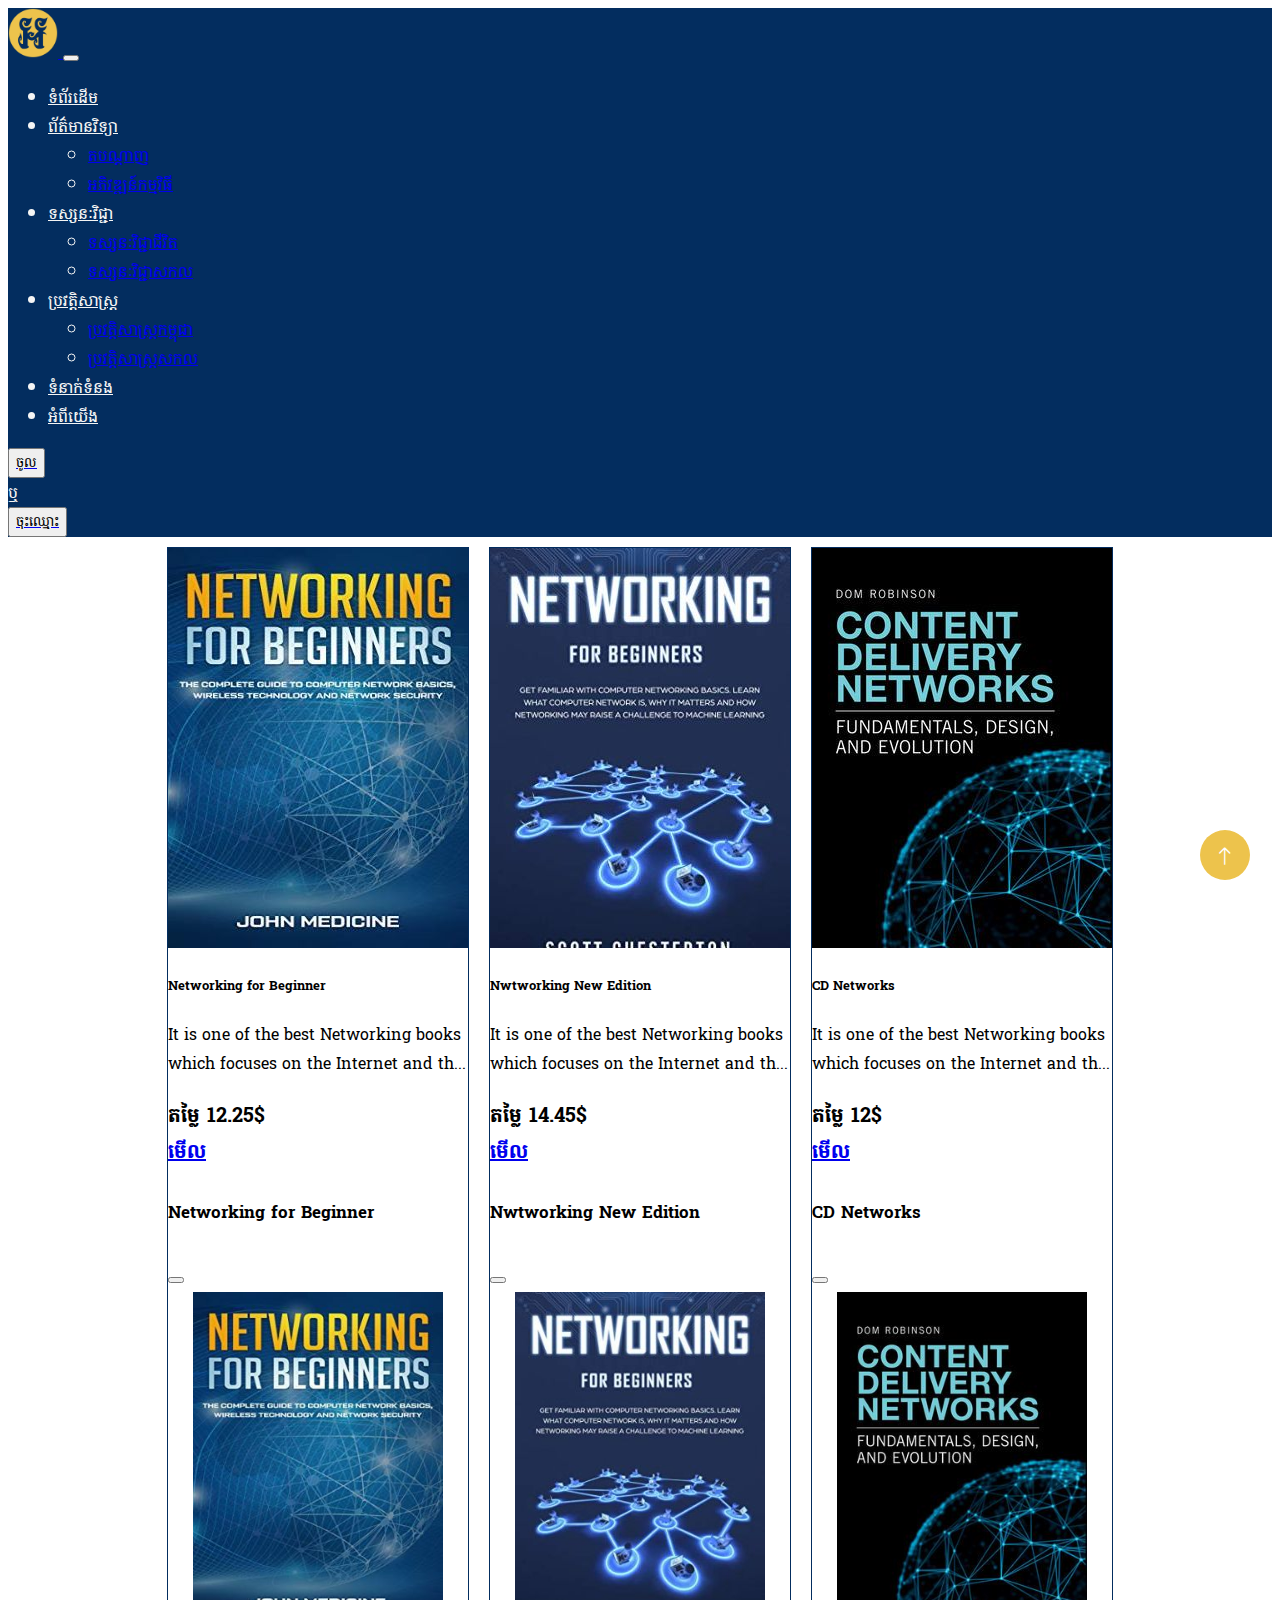
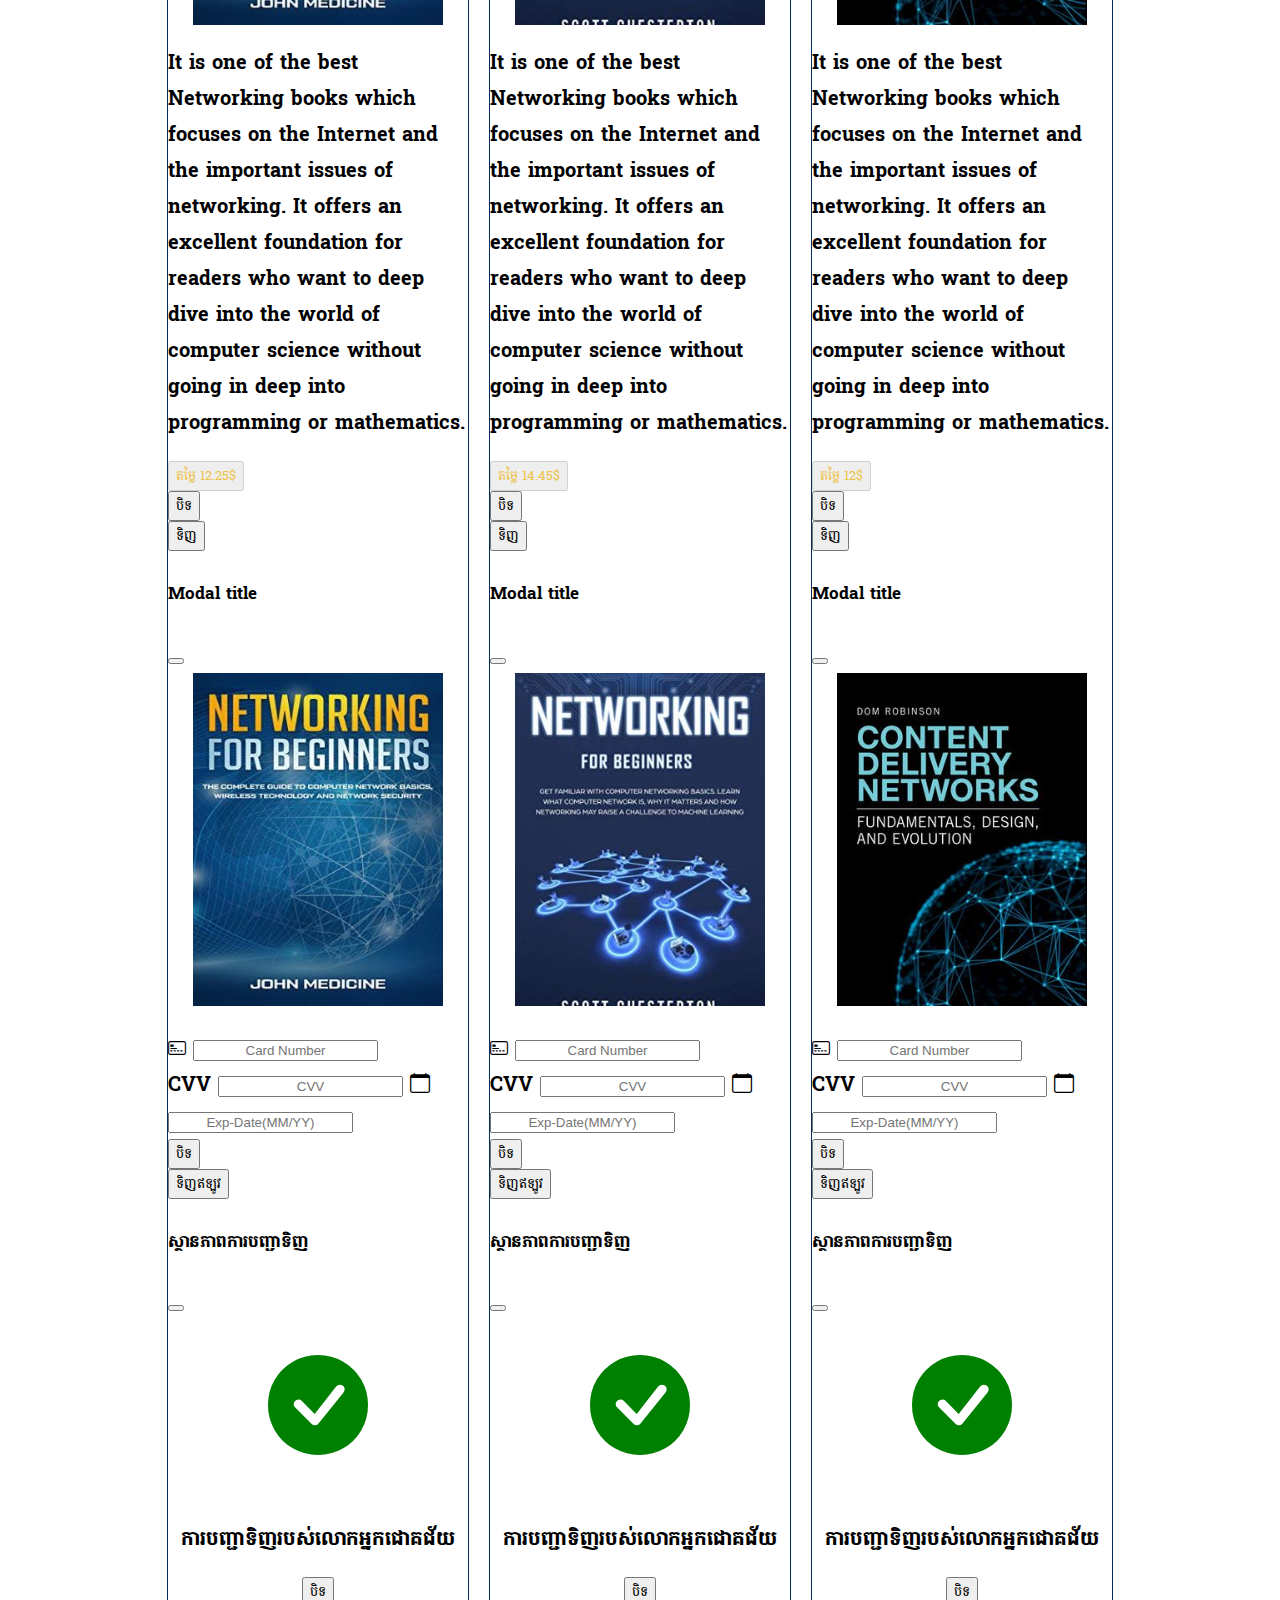
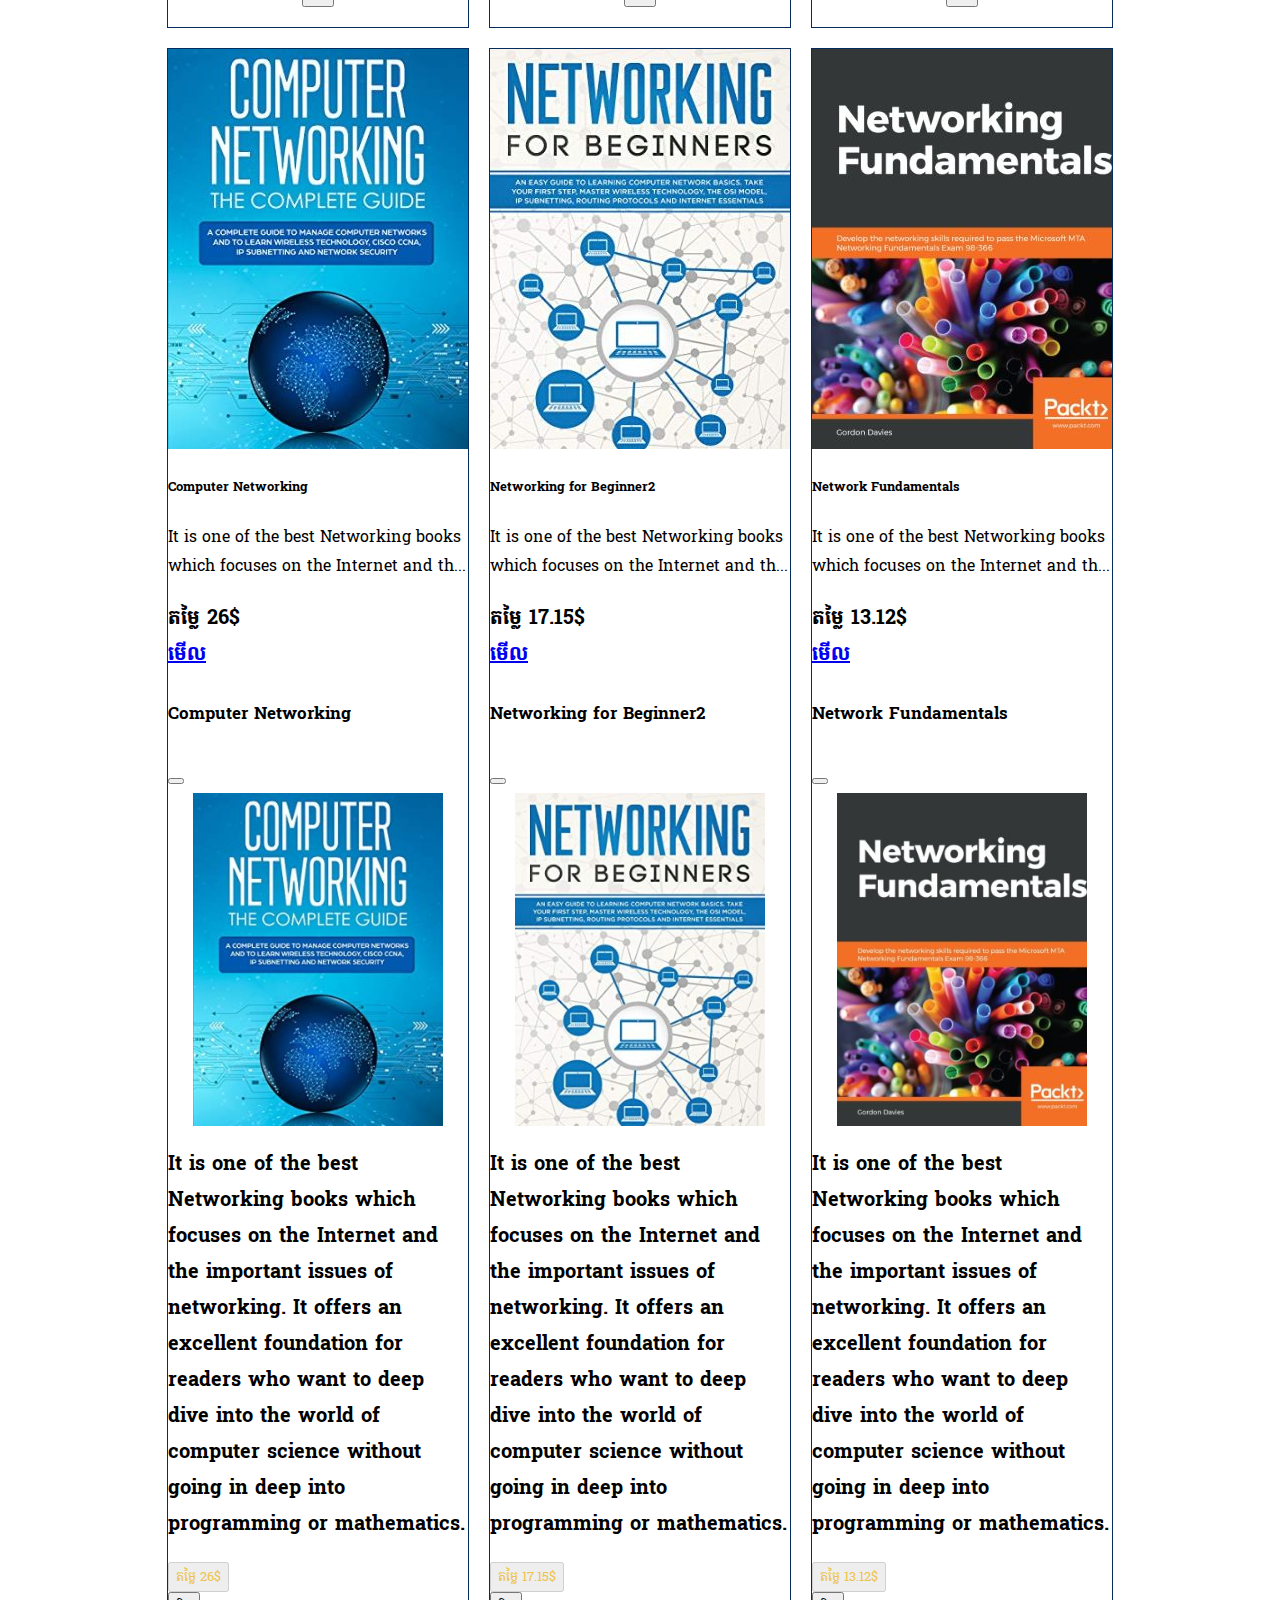
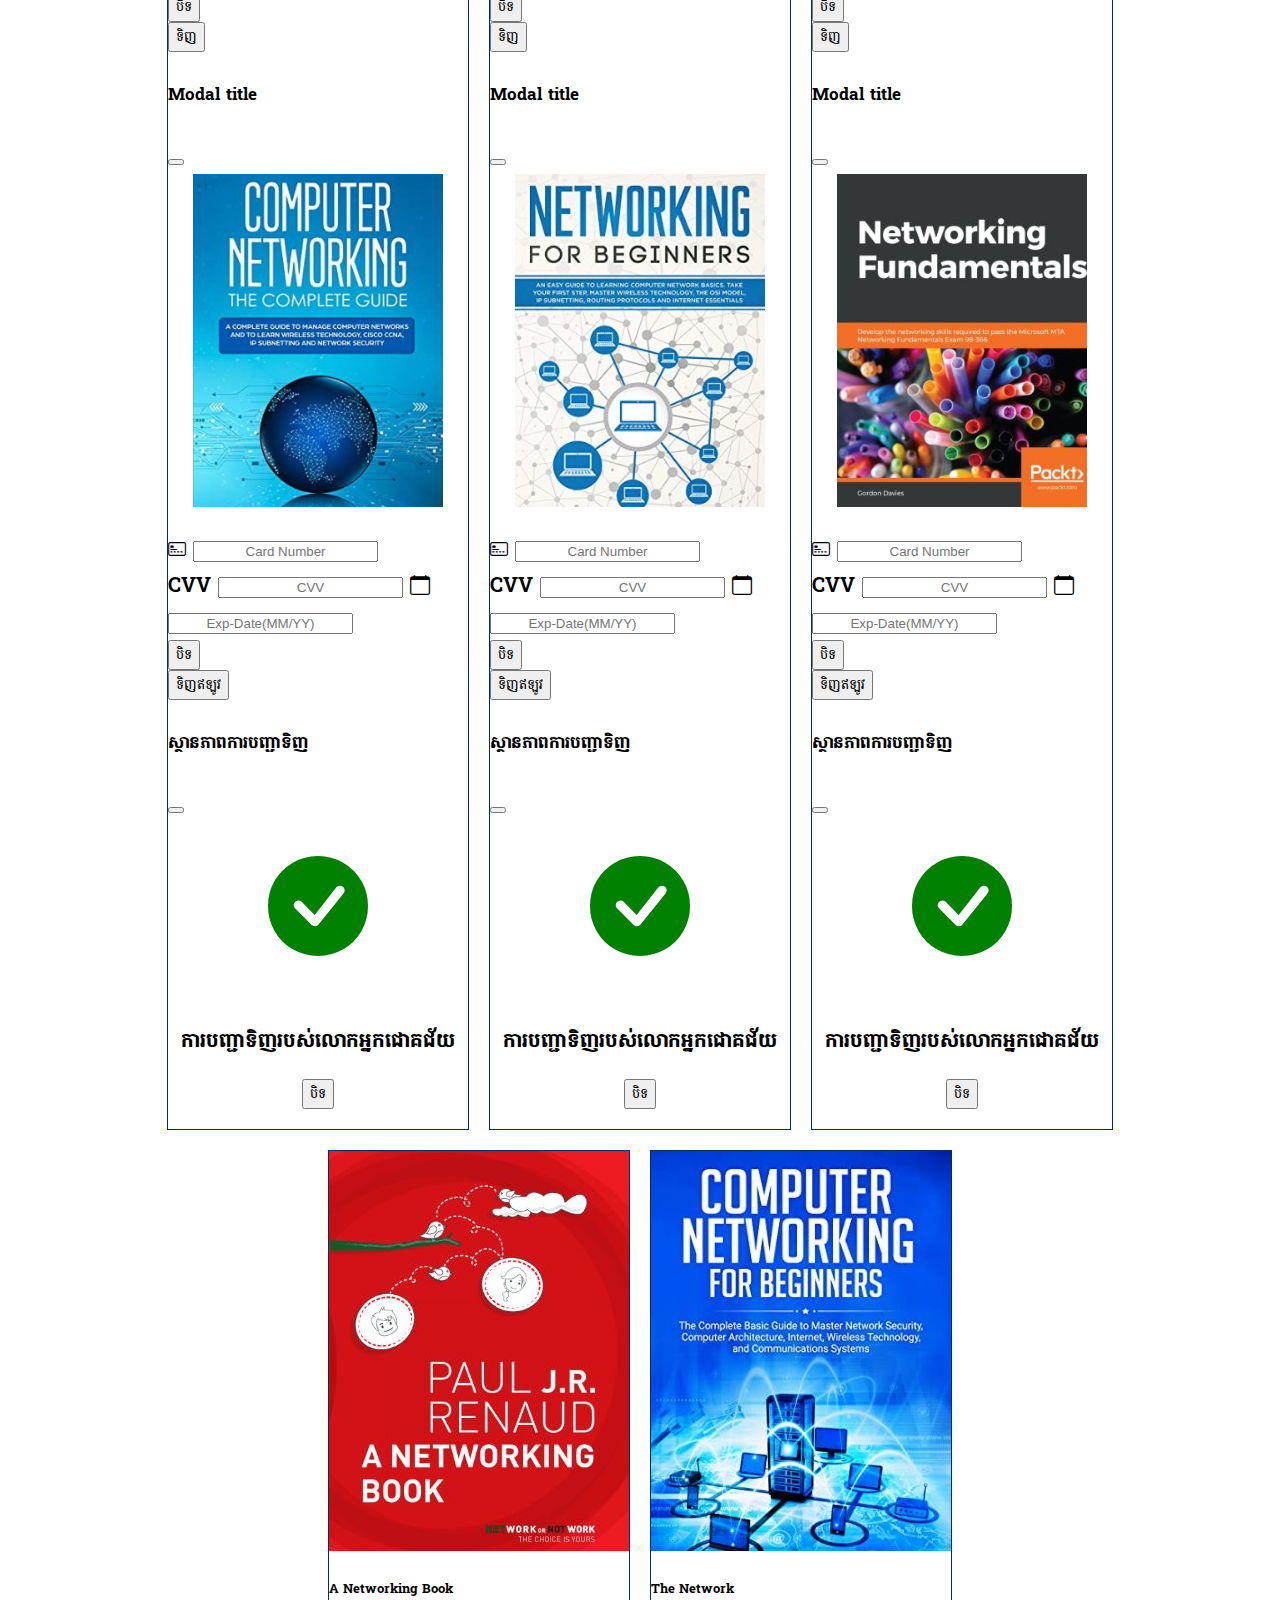
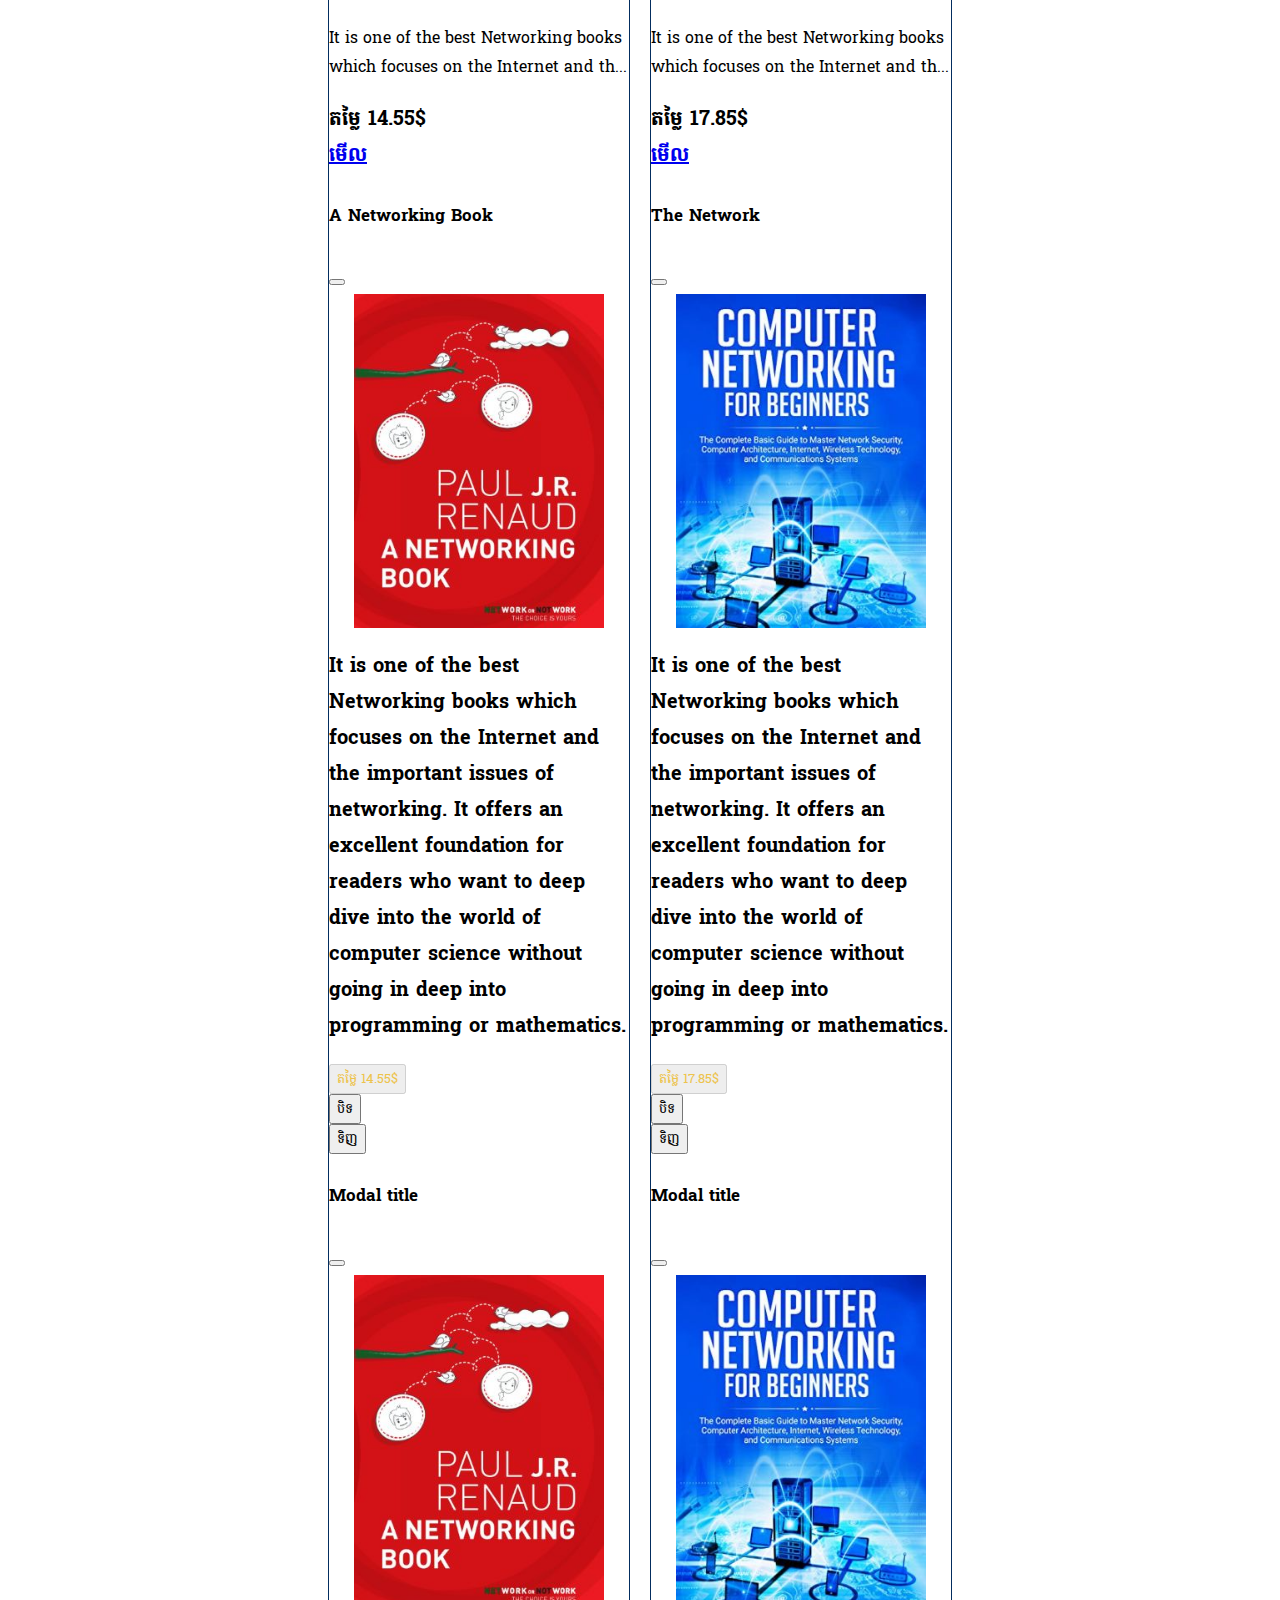
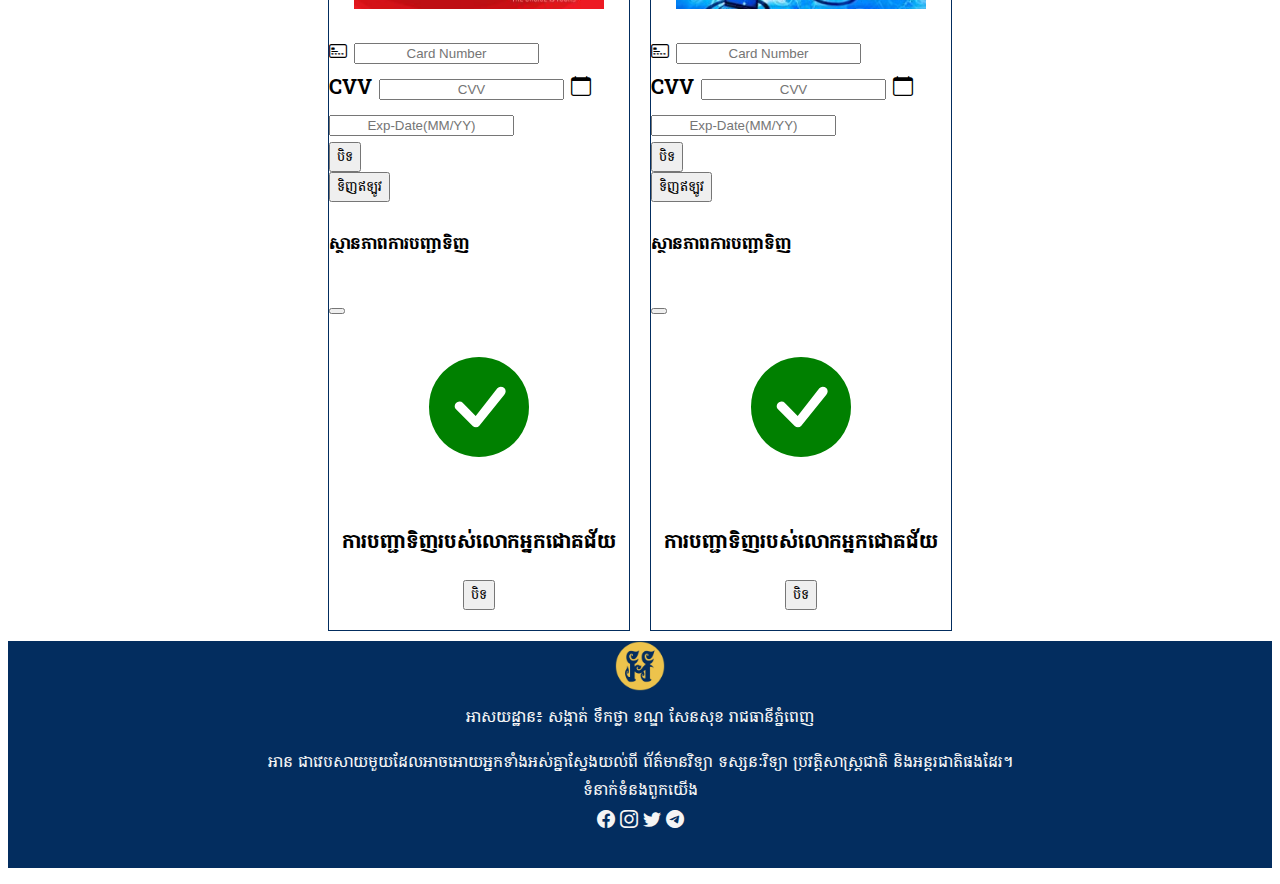
<file: networking.html>
<!DOCTYPE html>

<html>
  <head>
    <meta charset="UTF-8" />
    <meta http-equiv="X-UA-Compatible" content="IE=edge" />
    <meta name="viewport" content="width=device-width, initial-scale=1.0" />
    <title>Arn-អាន</title>
    <link
      rel="shortcut icon"
      href="img/arnLogo.png"
      type="image/x-icon"
    />
    <!-- Custom Style -->
    <link rel="stylesheet" href="css/index.css" />
    <!-- Google Font -->
    <link rel="preconnect" href="https://fonts.googleapis.com">
<link rel="preconnect" href="https://fonts.gstatic.com" crossorigin>
<link href="https://fonts.googleapis.com/css2?family=Suwannaphum:wght@100;300;400;700;900&display=swap" rel="stylesheet">
    <!-- Bootstrap -->
    <script
    src="https://cdn.jsdelivr.net/npm/@popperjs/core@2.9.3/dist/umd/popper.min.js"
    integrity="sha384-W8fXfP3gkOKtndU4JGtKDvXbO53Wy8SZCQHczT5FMiiqmQfUpWbYdTil/SxwZgAN"
    crossorigin="anonymous"
  ></script>
  <script
    src="https://cdn.jsdelivr.net/npm/bootstrap@5.1.1/dist/js/bootstrap.min.js"
    integrity="sha384-skAcpIdS7UcVUC05LJ9Dxay8AXcDYfBJqt1CJ85S/CFujBsIzCIv+l9liuYLaMQ/"
    crossorigin="anonymous"
  ></script>
  <link
    href="https://cdn.jsdelivr.net/npm/bootstrap@5.1.1/dist/css/bootstrap.min.css"
    rel="stylesheet"
    integrity="sha384-F3w7mX95PdgyTmZZMECAngseQB83DfGTowi0iMjiWaeVhAn4FJkqJByhZMI3AhiU"
    crossorigin="anonymous"
  />
  <link rel="stylesheet" href="https://cdn.jsdelivr.net/npm/bootstrap-icons@1.5.0/font/bootstrap-icons.css">
    <!-- Bootstrap End -->
    <!-- Add All Custom Component -->
    <script src="components/header.js" type="text/javascript" defer></script>
    <script src="components/footer.js" type="text/javascript" defer></script>
    <script src="components/network-card.js" type="text/javascript" defer></script>
  </head>
  <body>
    <button id="btn-top" onclick="topFunction()">
      <i class="bi bi-arrow-up"></i>
  </button>
    <header-component></header-component>
    <div id="network-card"></div>
    <footer-component></footer-component>
    <div id="loader" class="center"></div>
    <!--  Page Loader-->
    <script>
      document.onreadystatechange = function() {
        if (document.readyState !== "complete") {
          document.querySelector(
          "body").style.visibility = "hidden";
          document.querySelector(
          "#loader").style.visibility = "visible";
        } else {
          document.querySelector(
          "#loader").style.display = "none";
          document.querySelector(
          "body").style.visibility = "visible";
        }
      };
    </script>

    <!--Scroll to top-->
     <script>
      //Get the button
var mybutton = document.getElementById("btn");

// When the user scrolls down 20px from the top of the document, show the button
window.onscroll = function() {scrollFunction()};

function scrollFunction() {
if (document.body.scrollTop > 50 || document.documentElement.scrollTop > 50) {
  mybutton.style.display = "block";
} else {
  mybutton.style.display = "none";
}
}

// When the user clicks on the button, scroll to the top of the document
function topFunction() {
document.body.scrollTop = 0;
document.documentElement.scrollTop = 0;
}

  </script>
  </body>
</html>
</file>
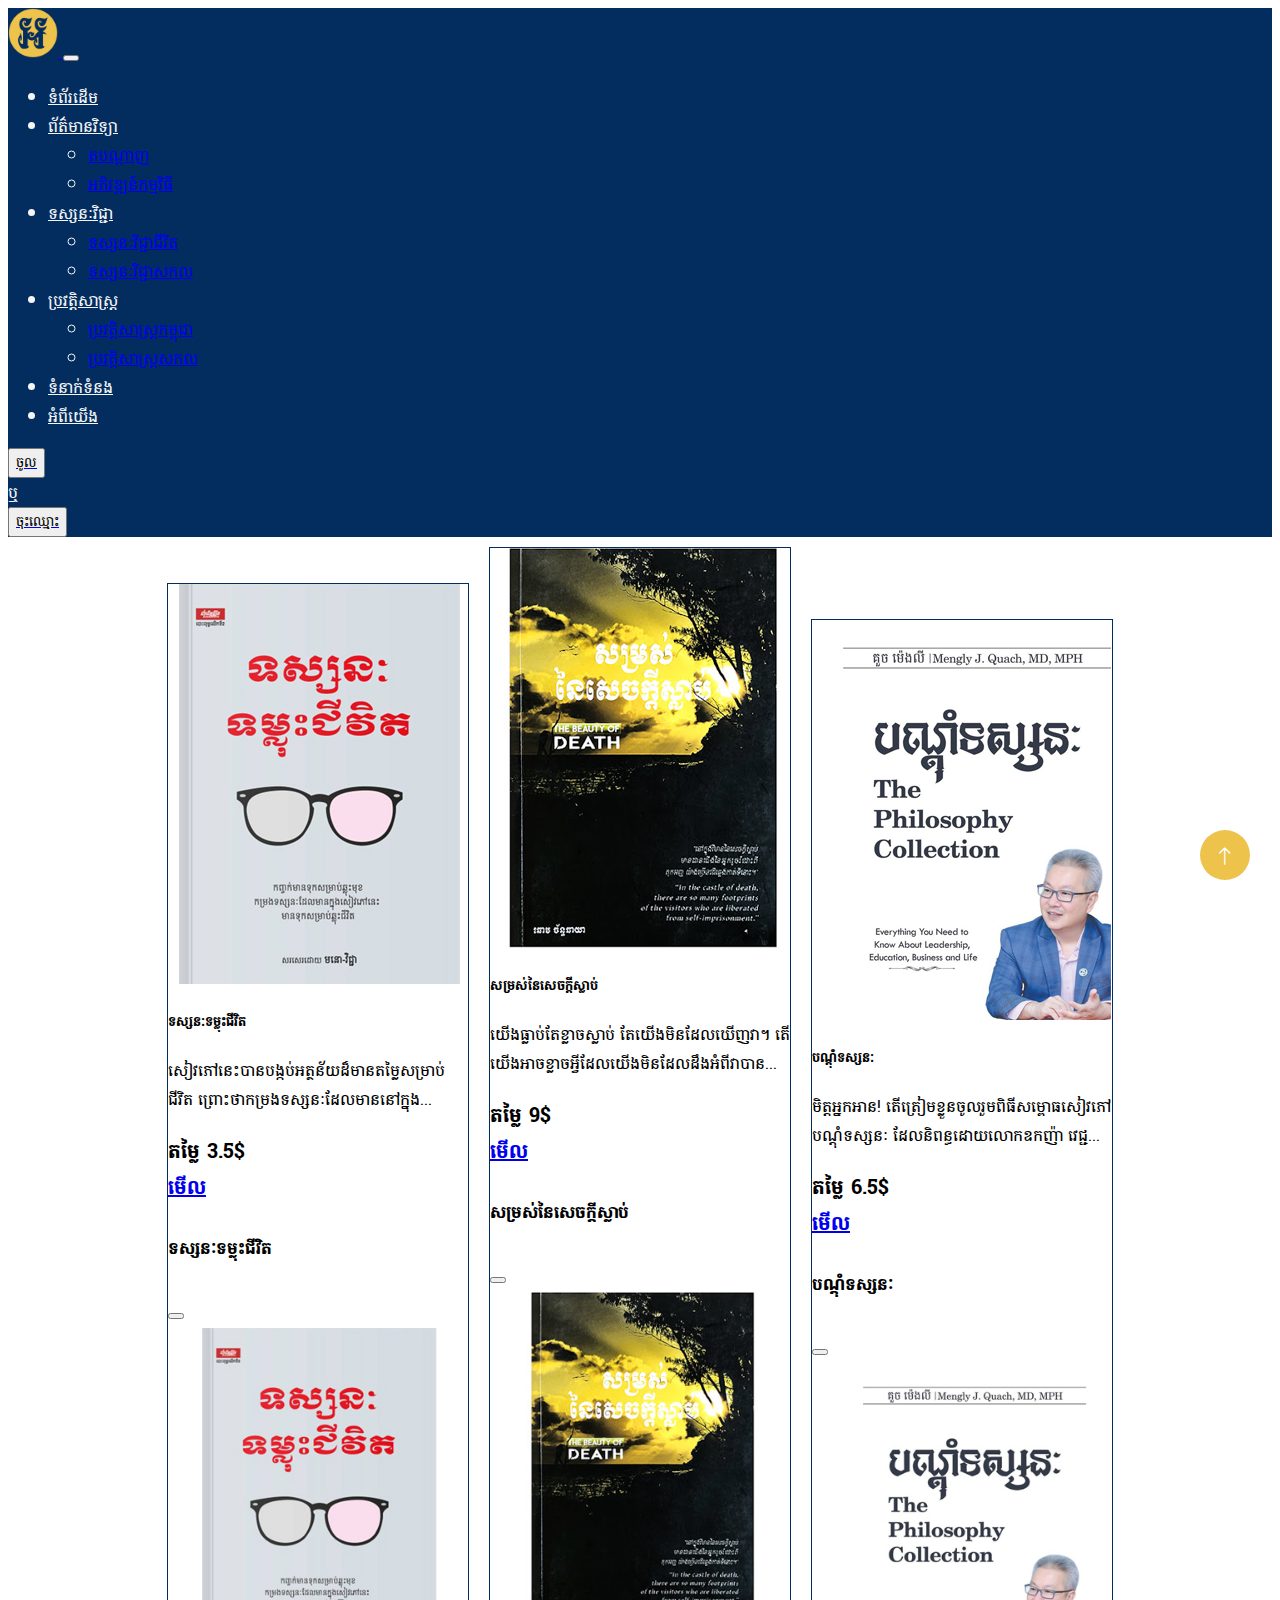
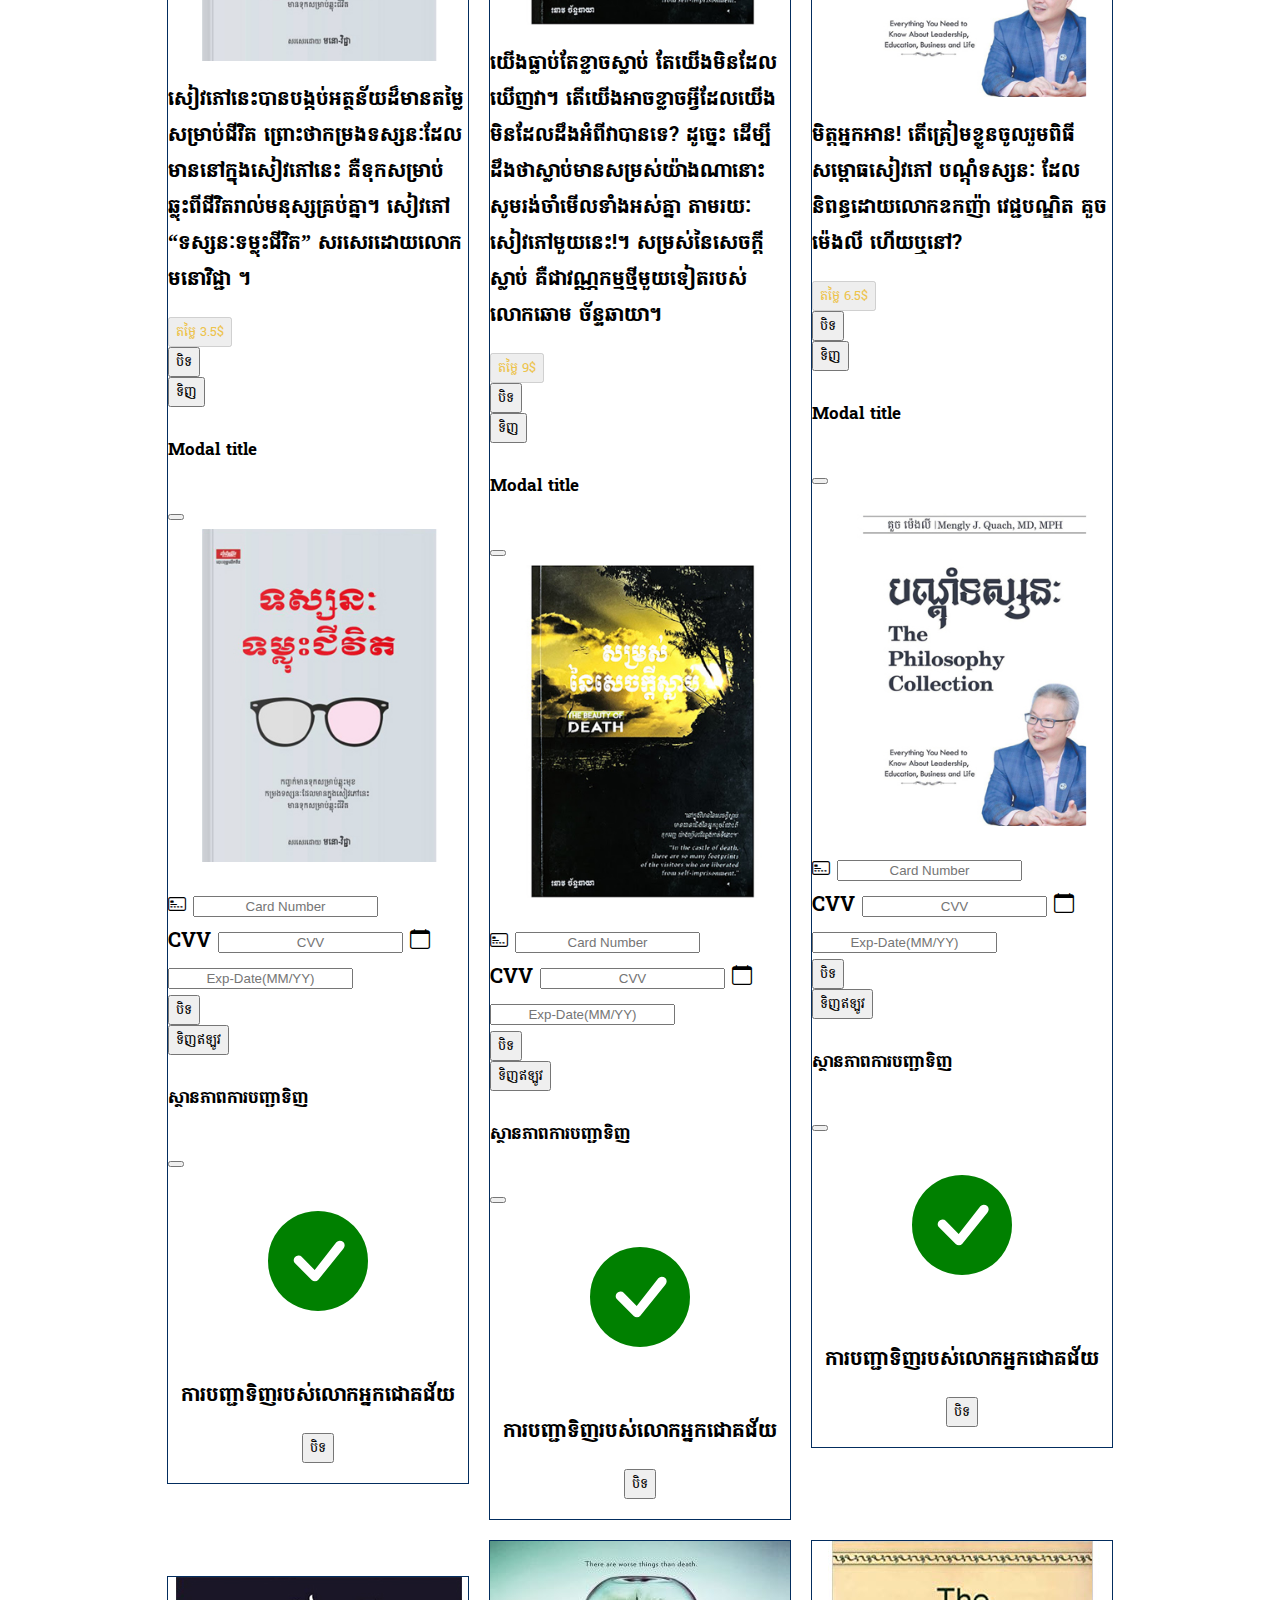
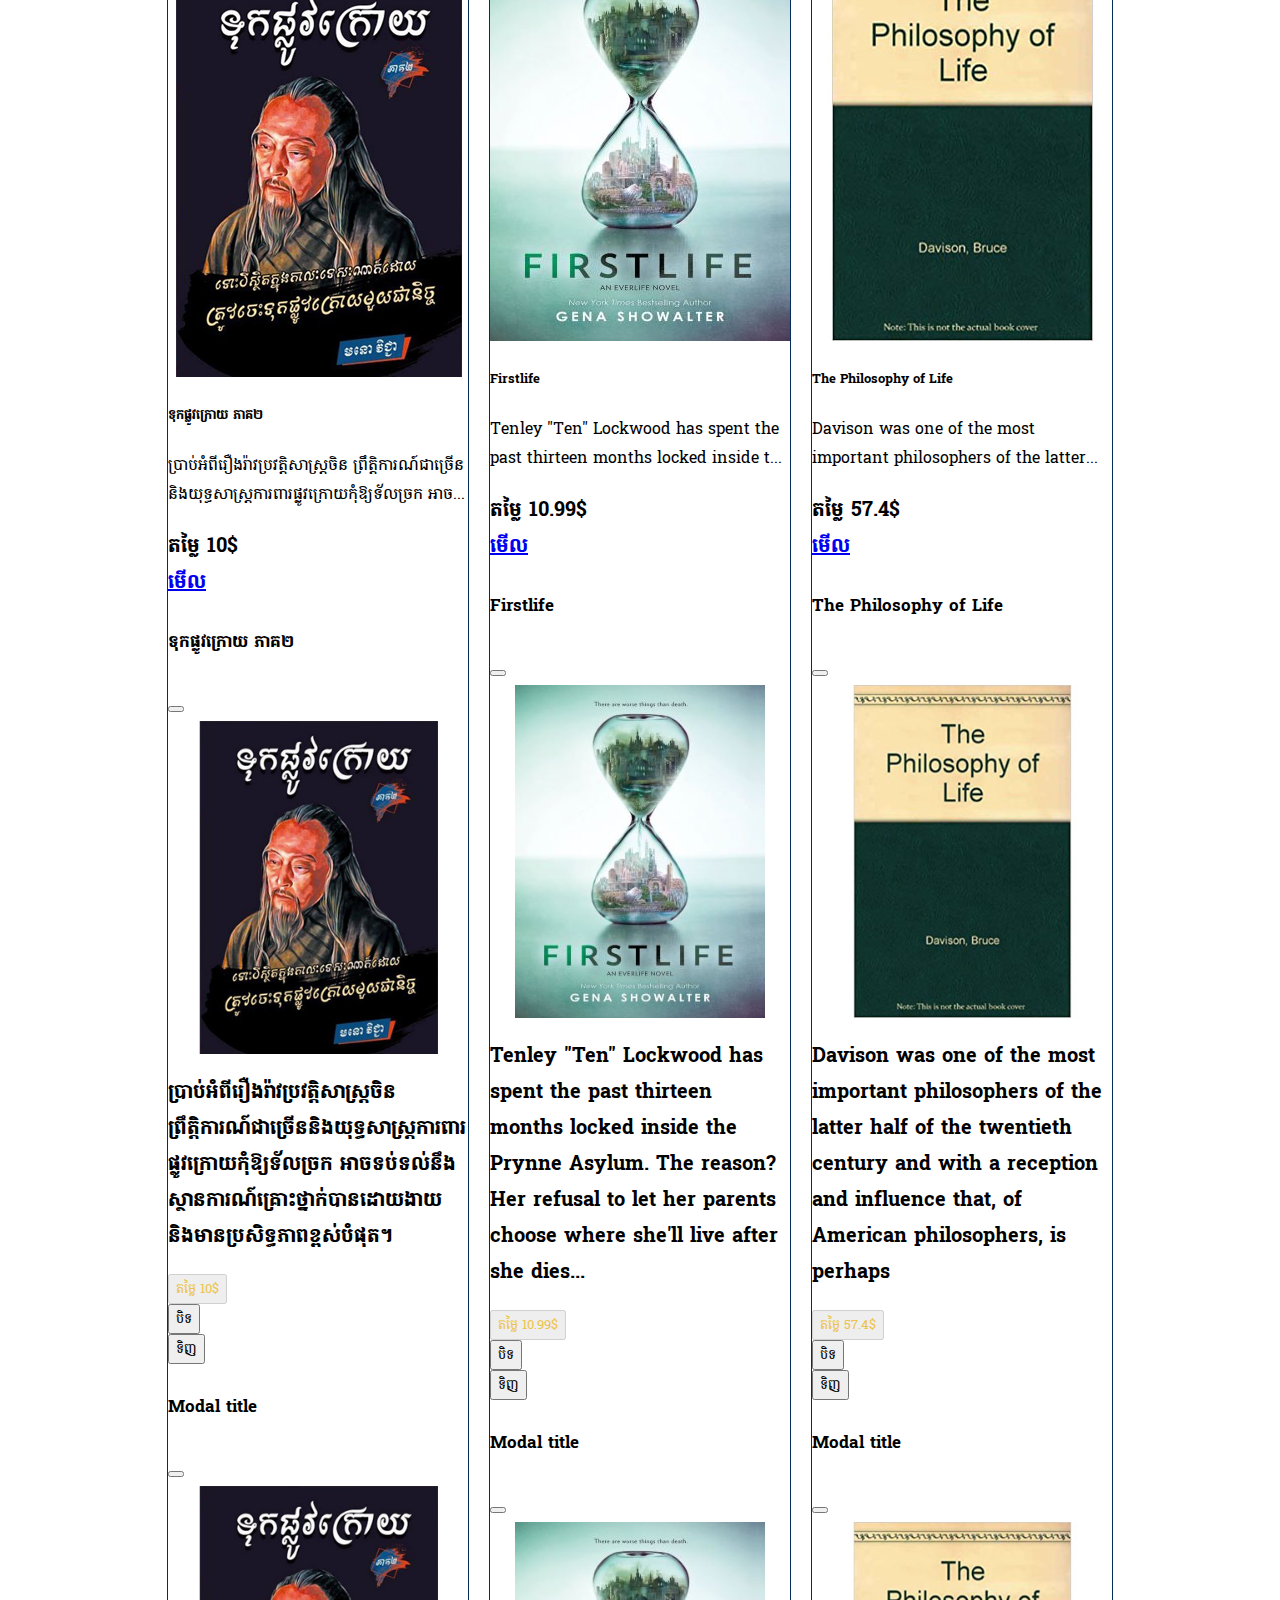
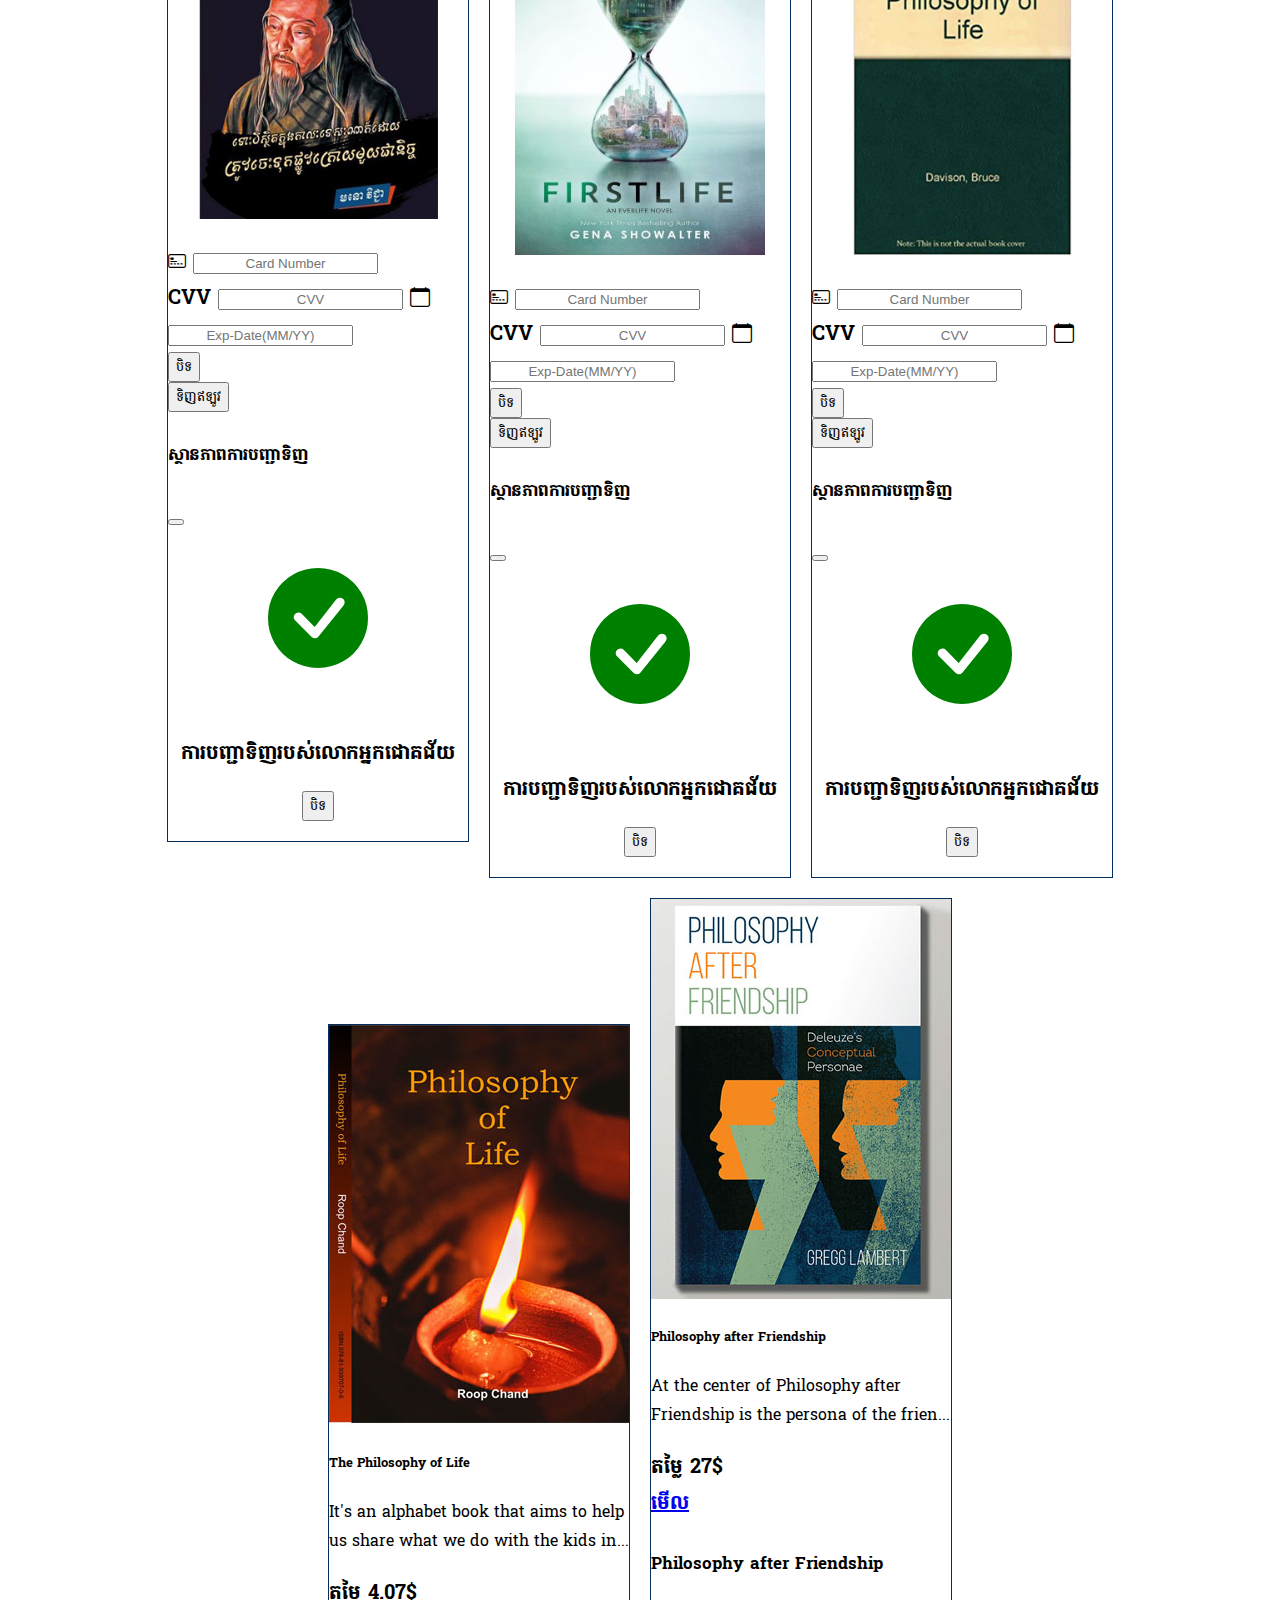
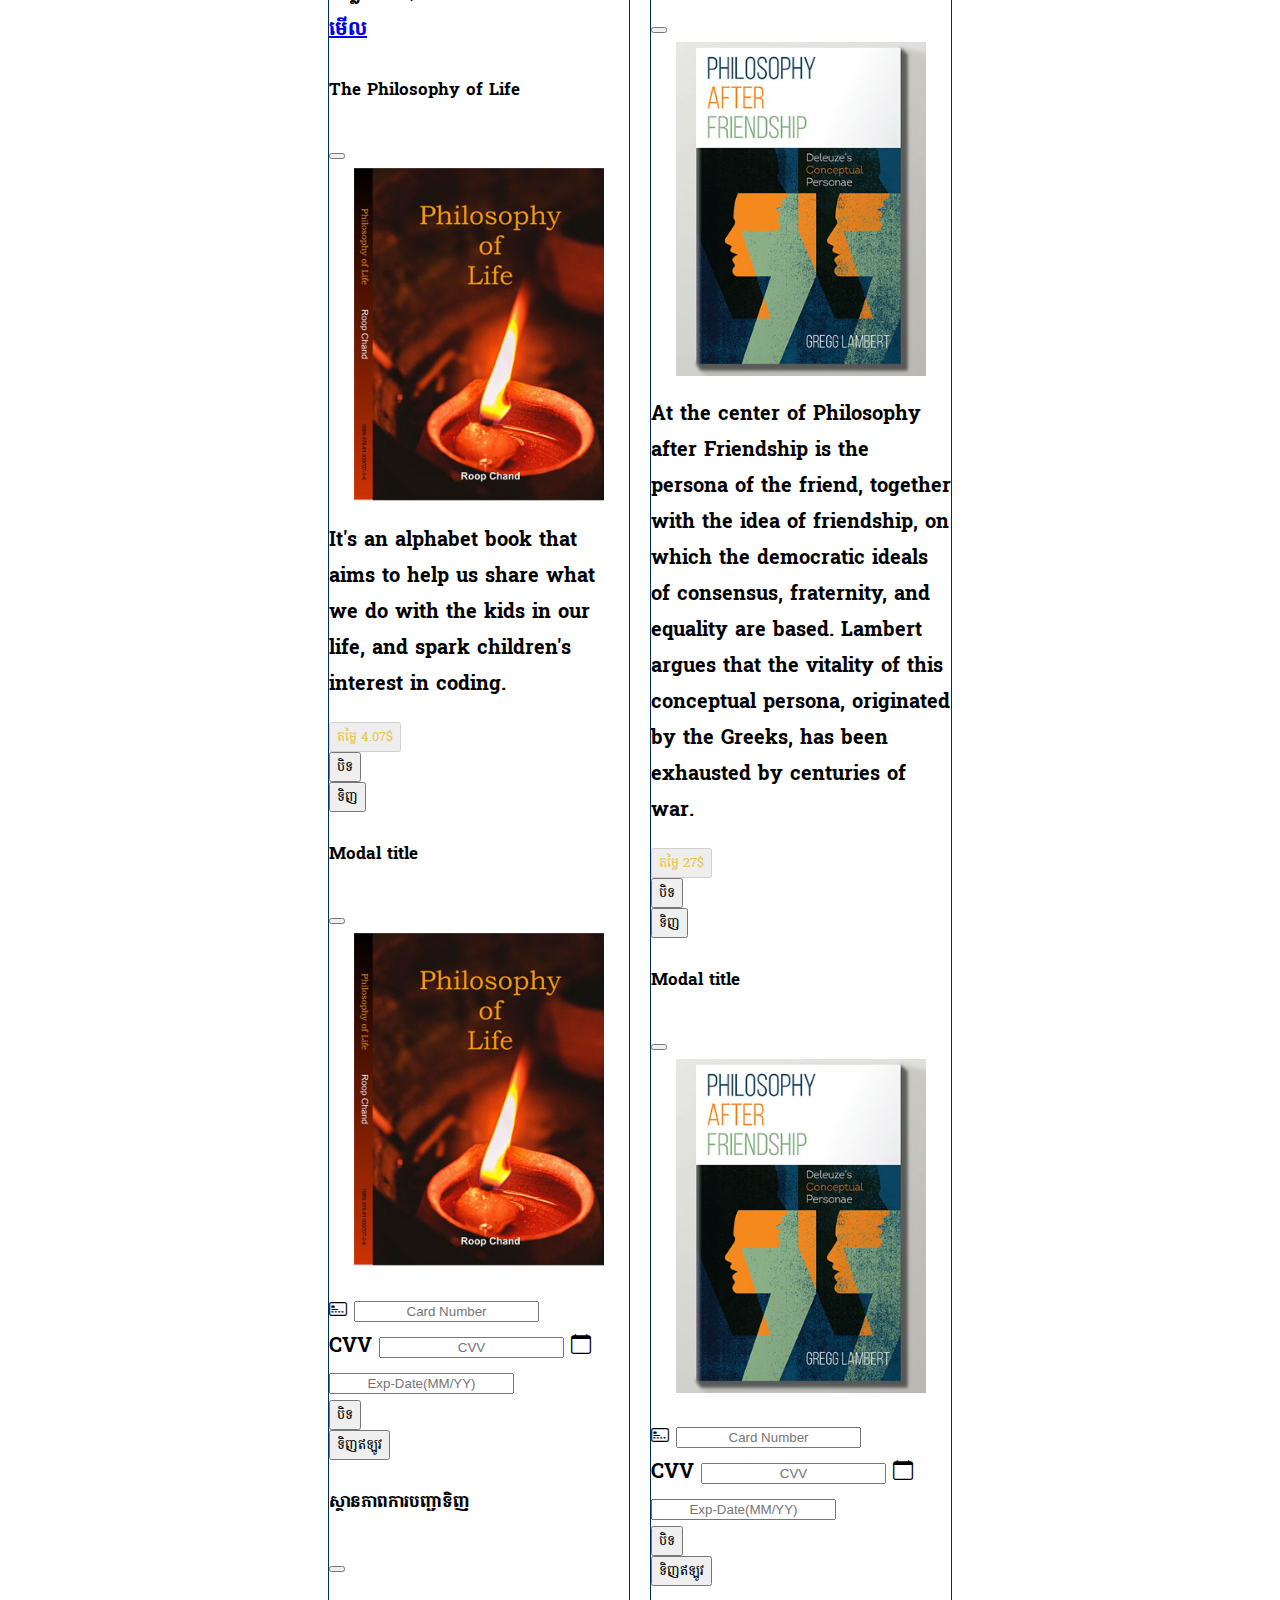
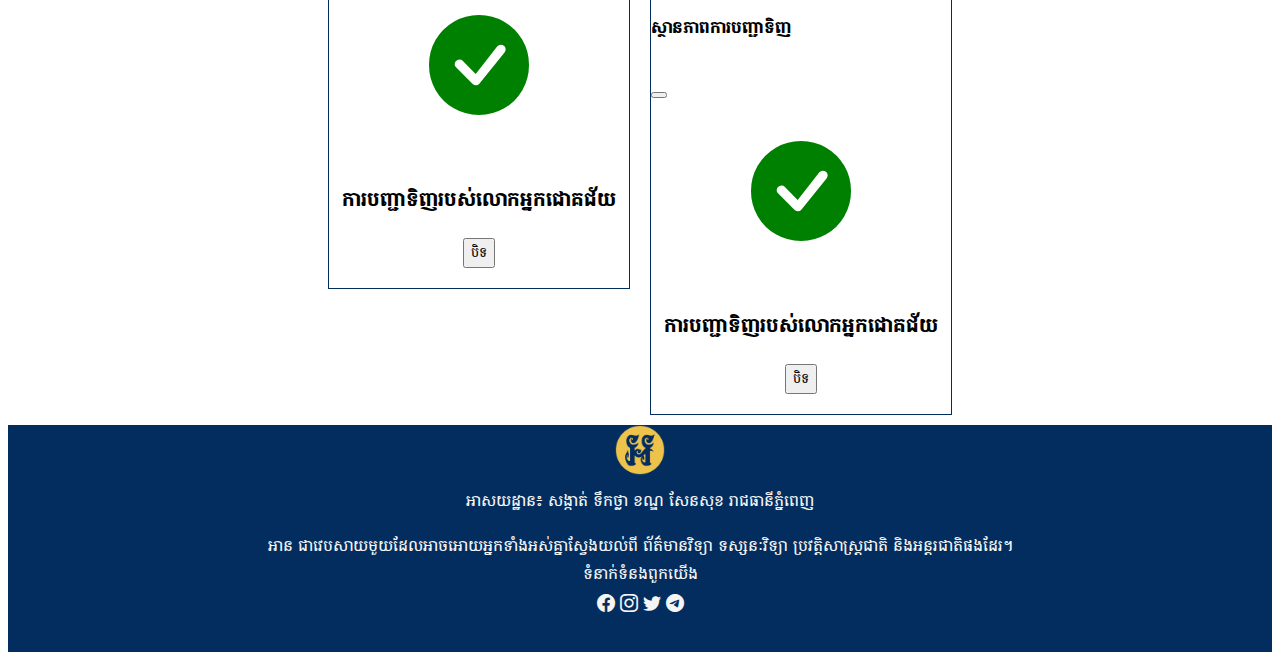
<file: philosophyOfLife.html>
<!DOCTYPE html>

<html>
  <head>
    <meta charset="UTF-8" />
    <meta http-equiv="X-UA-Compatible" content="IE=edge" />
    <meta name="viewport" content="width=device-width, initial-scale=1.0" />
    <title>Arn-អាន</title>
    <link
      rel="shortcut icon"
      href="img/arnLogo.png"
      type="image/x-icon"
    />
    <!-- Custom Style -->
    <link rel="stylesheet" href="css/index.css" />
    <!-- Google Font -->
    <link rel="preconnect" href="https://fonts.googleapis.com">
<link rel="preconnect" href="https://fonts.gstatic.com" crossorigin>
<link href="https://fonts.googleapis.com/css2?family=Suwannaphum:wght@100;300;400;700;900&display=swap" rel="stylesheet">
    <!-- Bootstrap -->
    <script
    src="https://cdn.jsdelivr.net/npm/@popperjs/core@2.9.3/dist/umd/popper.min.js"
    integrity="sha384-W8fXfP3gkOKtndU4JGtKDvXbO53Wy8SZCQHczT5FMiiqmQfUpWbYdTil/SxwZgAN"
    crossorigin="anonymous"
  ></script>
  <script
    src="https://cdn.jsdelivr.net/npm/bootstrap@5.1.1/dist/js/bootstrap.min.js"
    integrity="sha384-skAcpIdS7UcVUC05LJ9Dxay8AXcDYfBJqt1CJ85S/CFujBsIzCIv+l9liuYLaMQ/"
    crossorigin="anonymous"
  ></script>
  <link
    href="https://cdn.jsdelivr.net/npm/bootstrap@5.1.1/dist/css/bootstrap.min.css"
    rel="stylesheet"
    integrity="sha384-F3w7mX95PdgyTmZZMECAngseQB83DfGTowi0iMjiWaeVhAn4FJkqJByhZMI3AhiU"
    crossorigin="anonymous"
  />
  <link rel="stylesheet" href="https://cdn.jsdelivr.net/npm/bootstrap-icons@1.5.0/font/bootstrap-icons.css">
    <!-- Bootstrap End -->
    <!-- Add All Custom Component -->
    <script src="components/header.js" type="text/javascript" defer></script>
    <script src="components/footer.js" type="text/javascript" defer></script>
    <script src="components/psy-life-card.js" type="text/javascript" defer></script>
  </head>
  <body>
    <button id="btn-top" onclick="topFunction()">
      <i class="bi bi-arrow-up"></i>
  </button>
    <header-component></header-component>
    <div id="psy-life"></div>
    <footer-component></footer-component>
    <div id="loader" class="center"></div>
    <!--  Page Loader-->
    <script>
      document.onreadystatechange = function() {
        if (document.readyState !== "complete") {
          document.querySelector(
          "body").style.visibility = "hidden";
          document.querySelector(
          "#loader").style.visibility = "visible";
        } else {
          document.querySelector(
          "#loader").style.display = "none";
          document.querySelector(
          "body").style.visibility = "visible";
        }
      };
    </script>

    <!--Scroll to top-->
     <script>
      //Get the button
var mybutton = document.getElementById("btn");

// When the user scrolls down 20px from the top of the document, show the button
window.onscroll = function() {scrollFunction()};

function scrollFunction() {
if (document.body.scrollTop > 50 || document.documentElement.scrollTop > 50) {
  mybutton.style.display = "block";
} else {
  mybutton.style.display = "none";
}
}

// When the user clicks on the button, scroll to the top of the document
function topFunction() {
document.body.scrollTop = 0;
document.documentElement.scrollTop = 0;
}

  </script>
  </body>
</html>
</file>
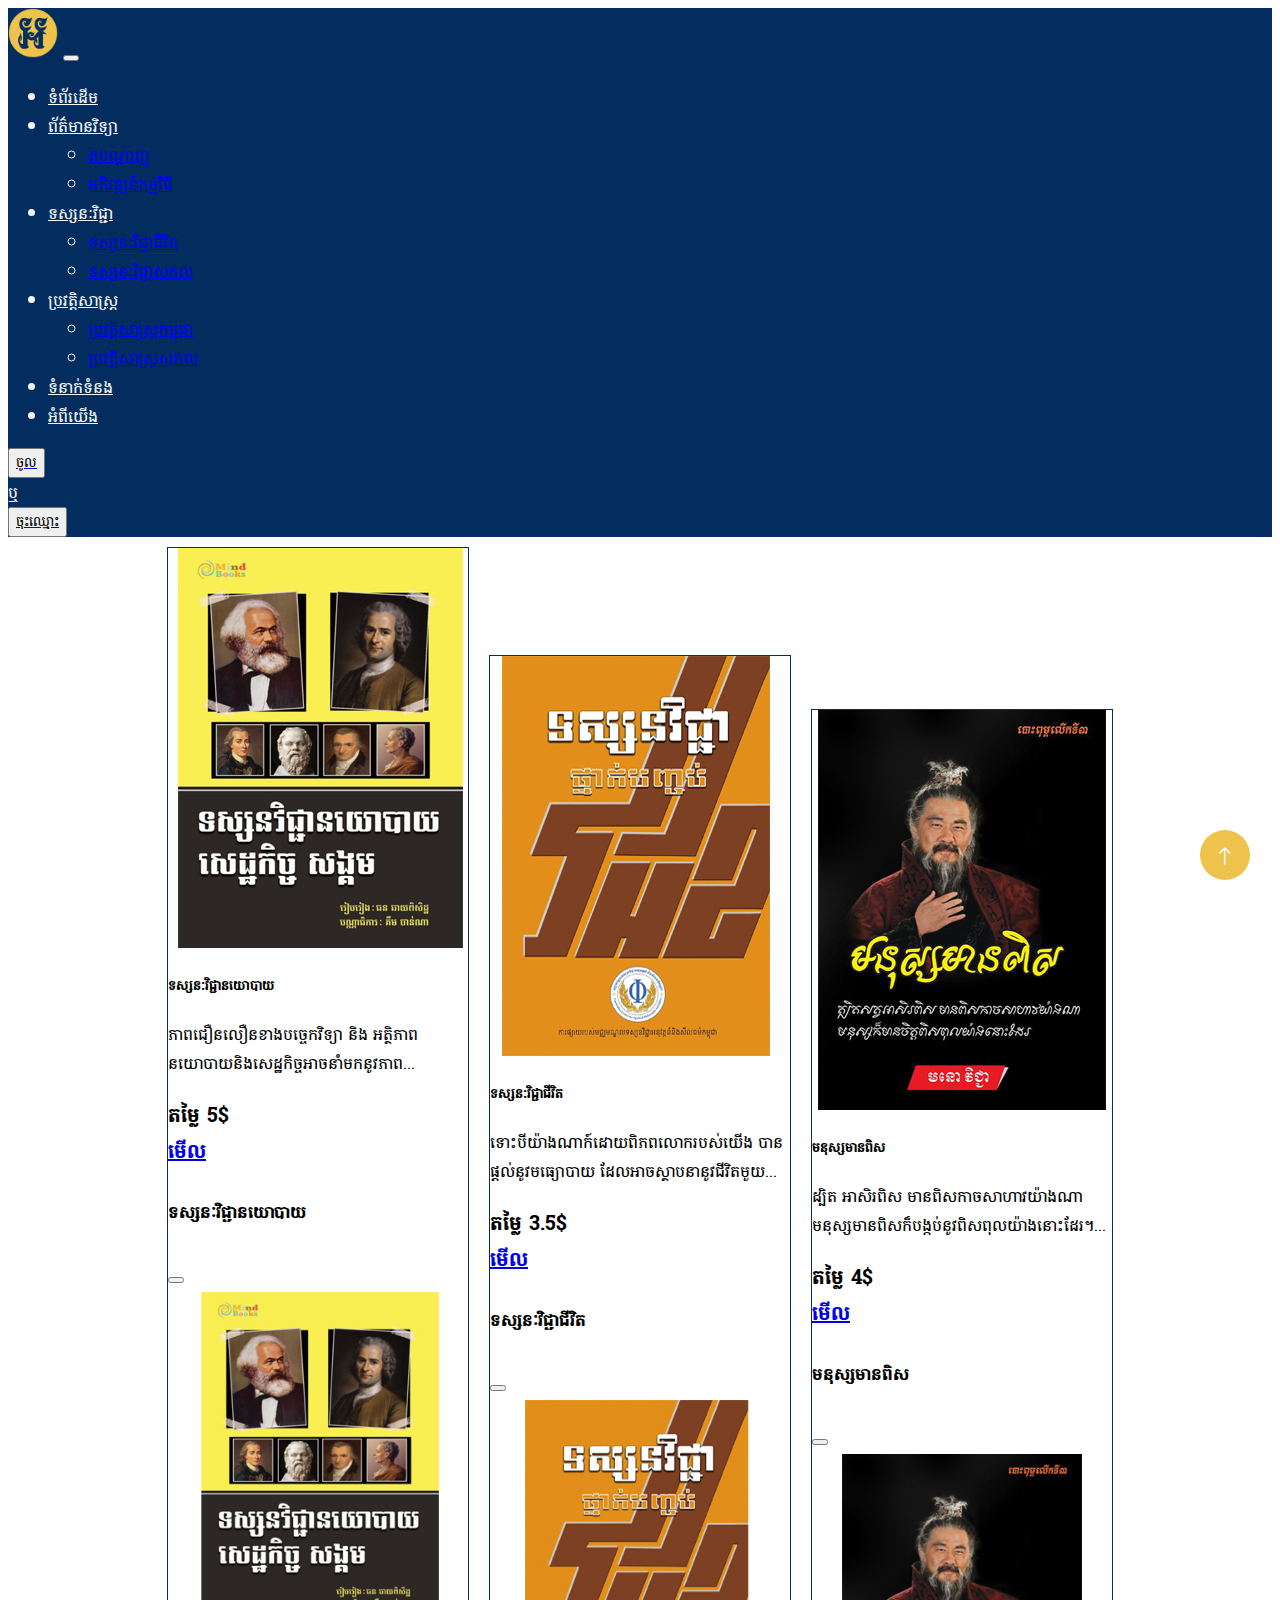
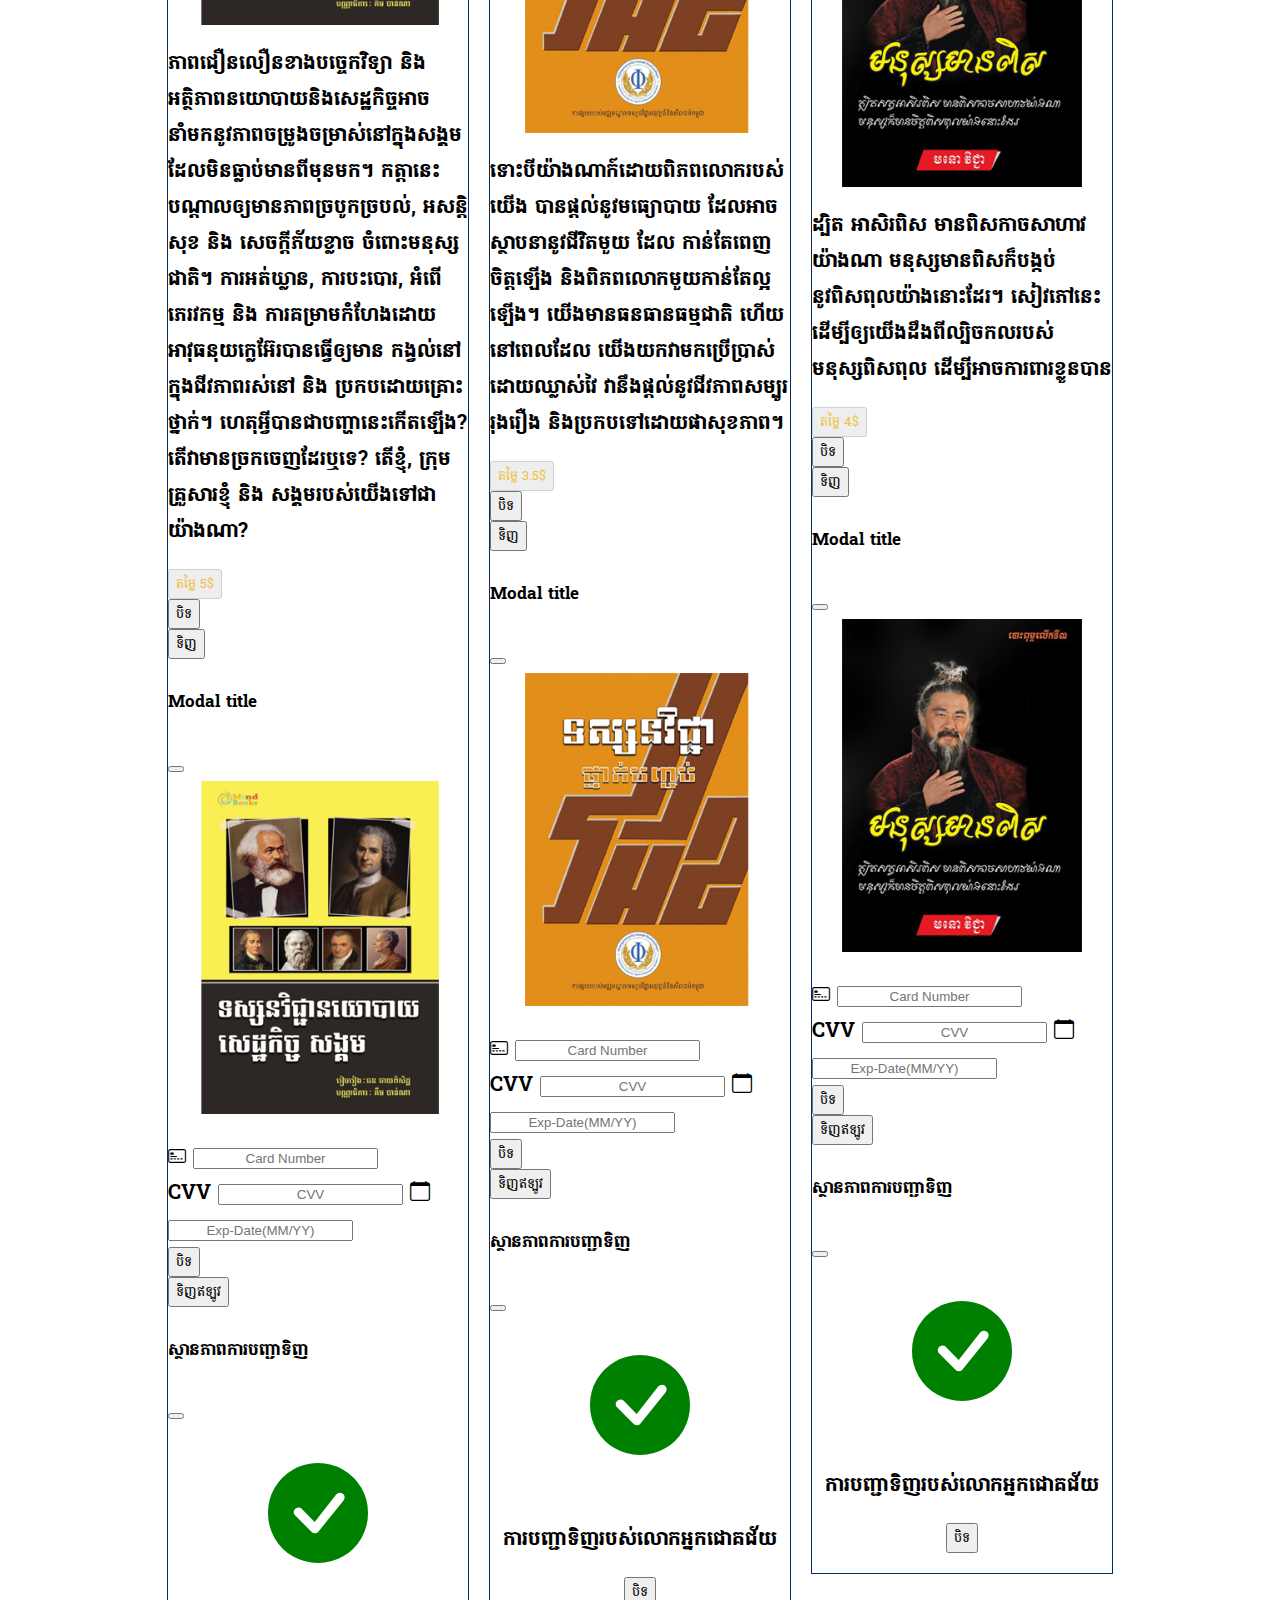
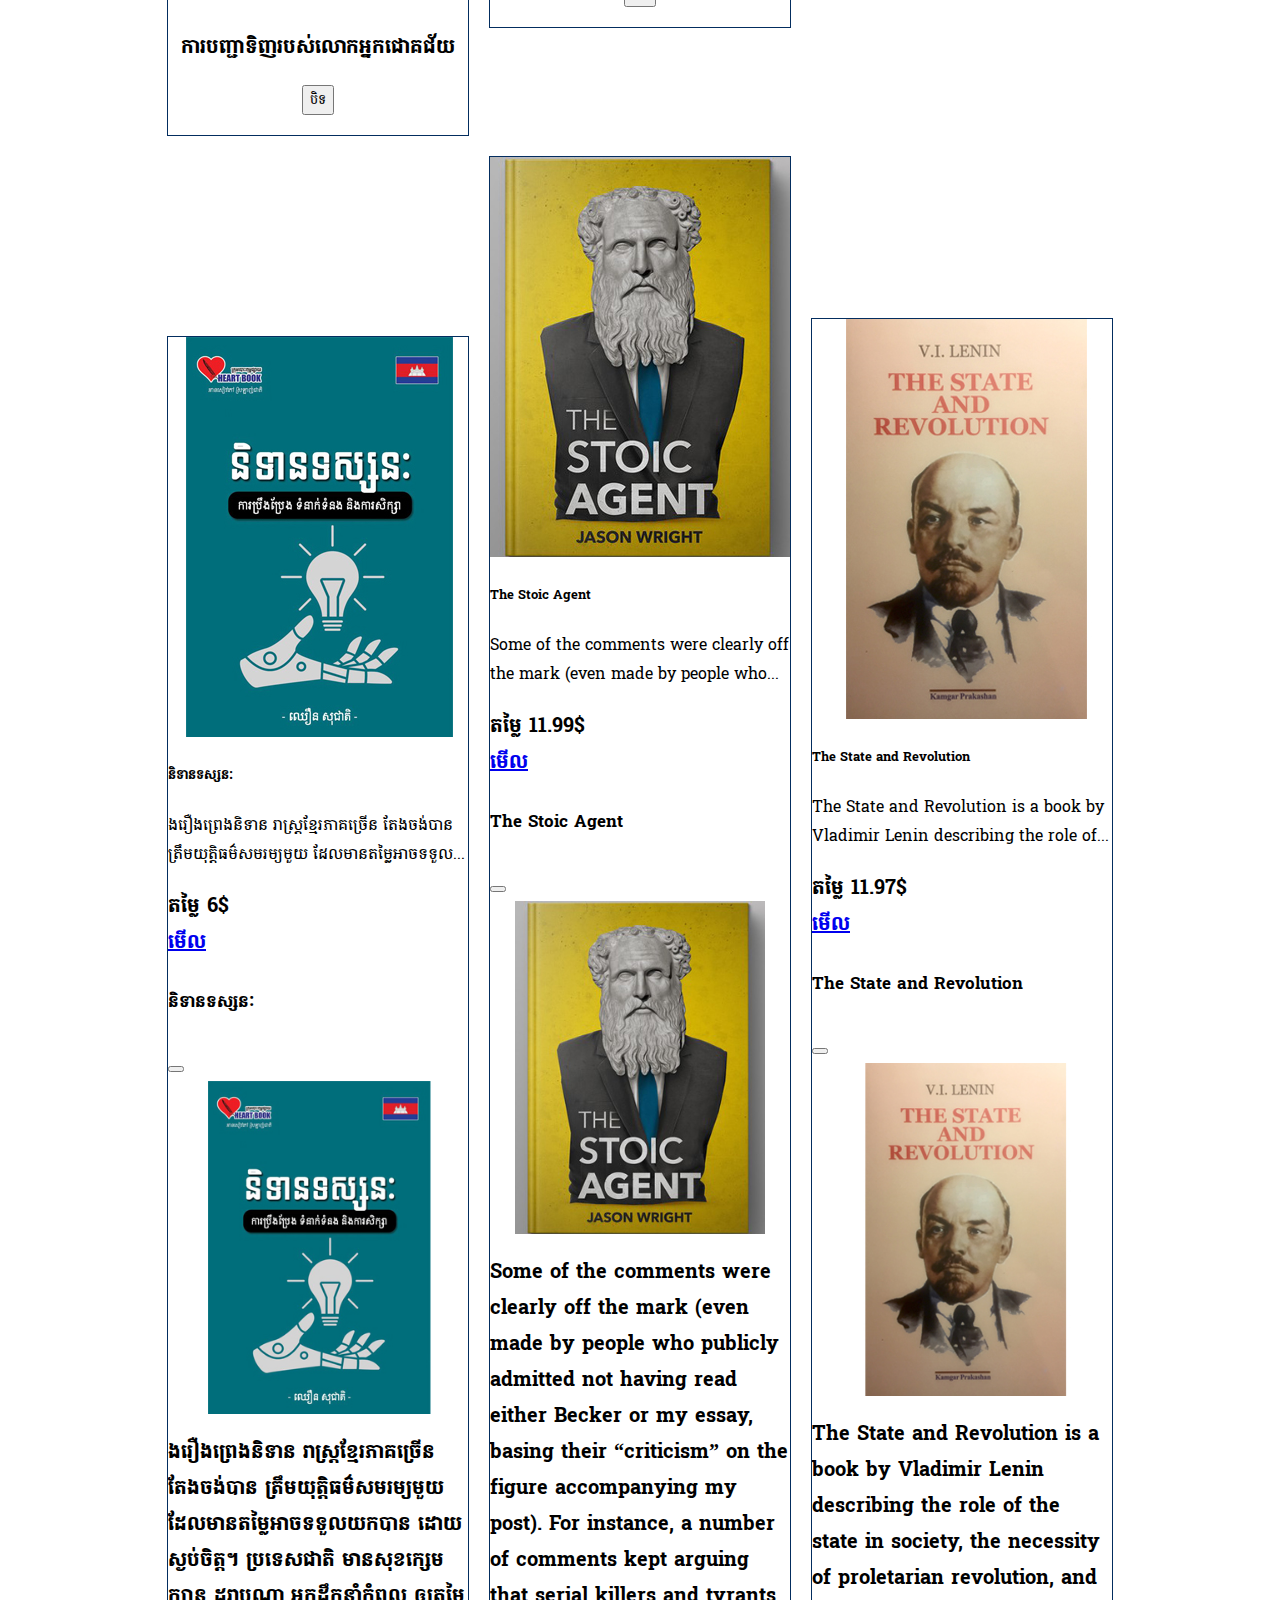
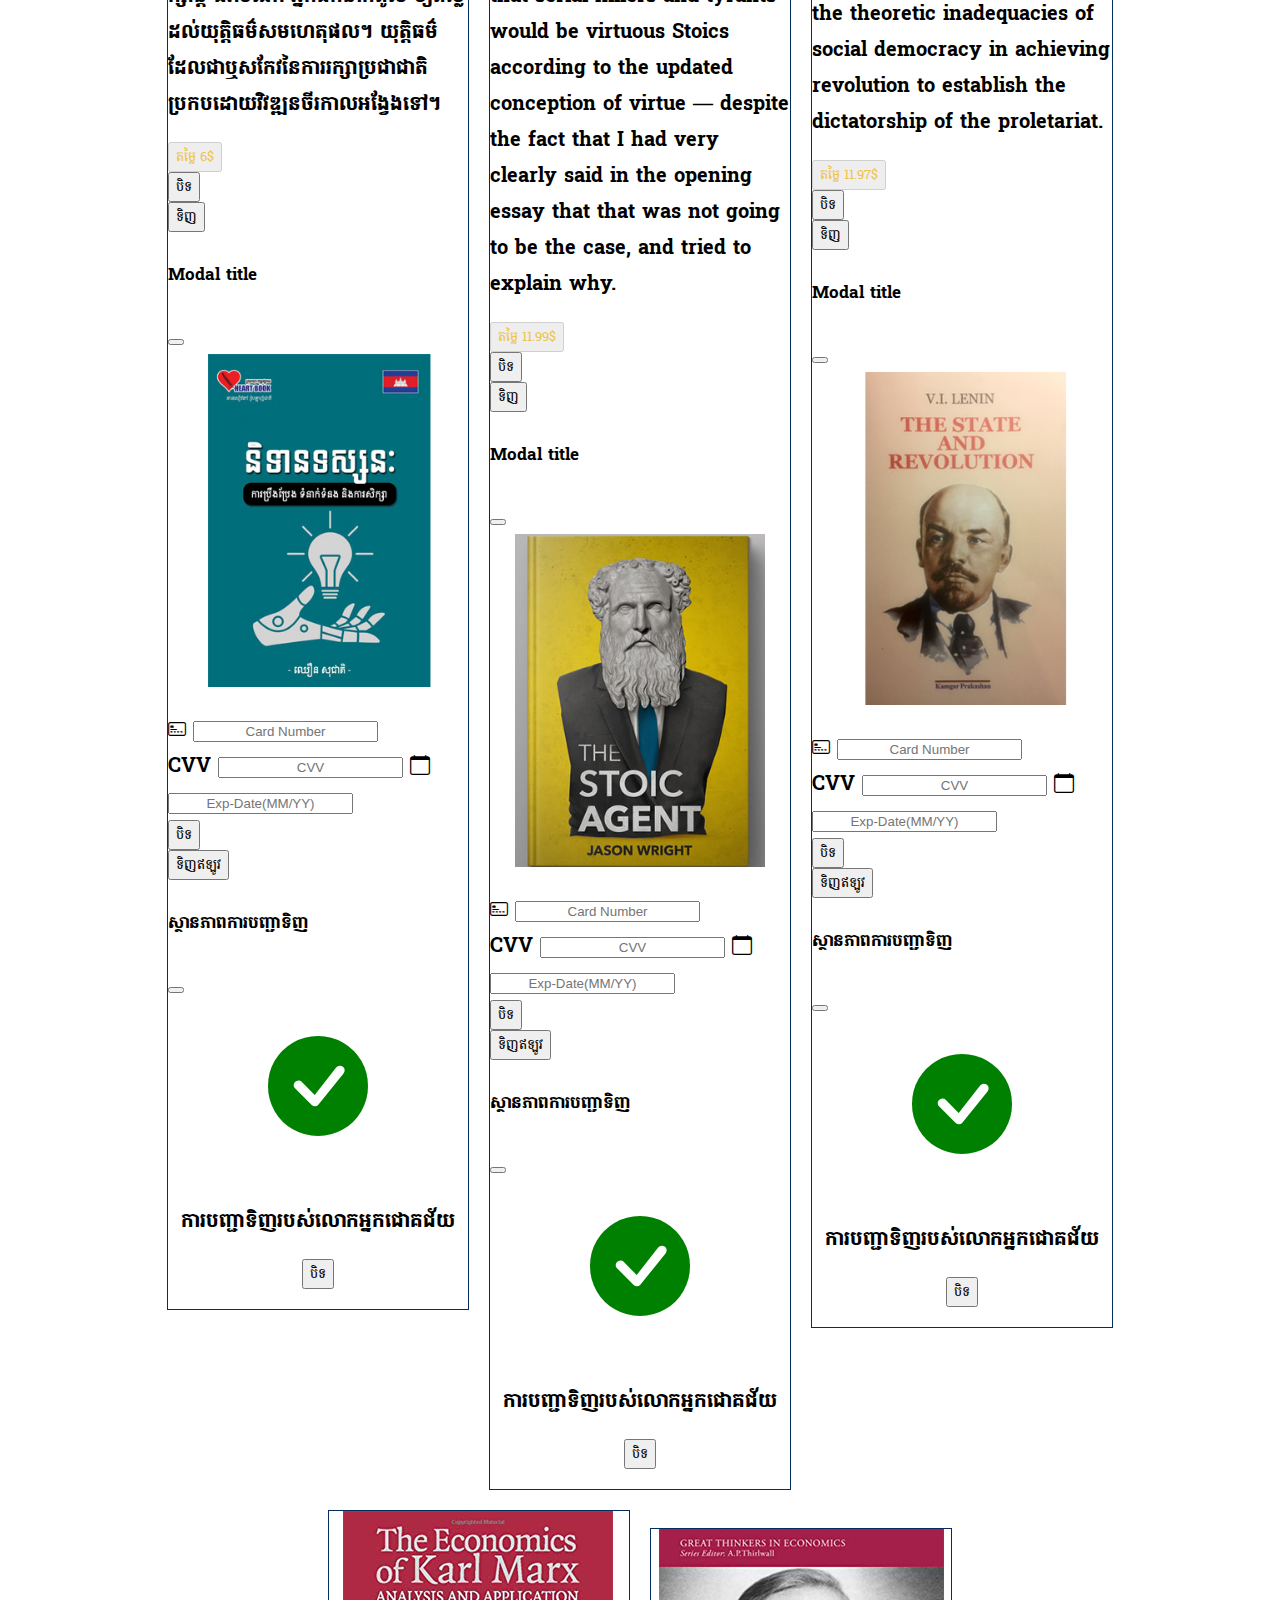
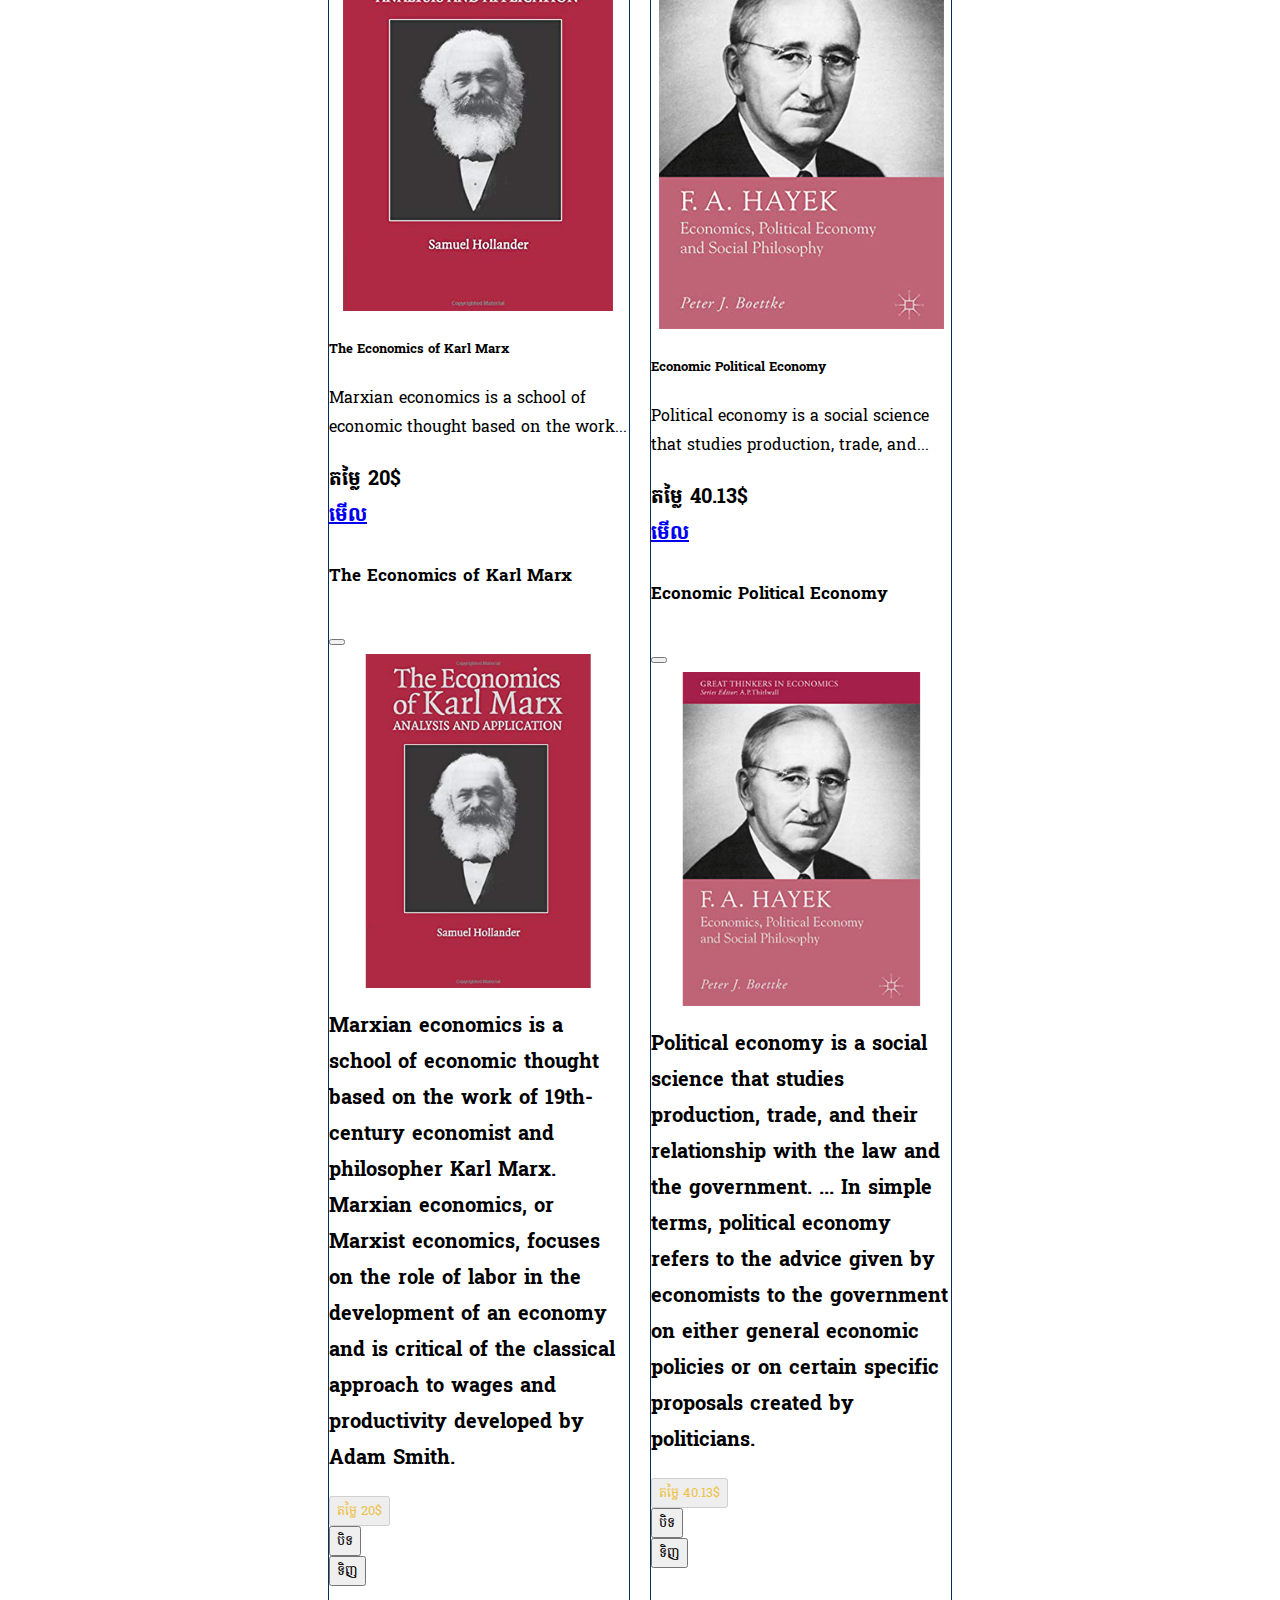
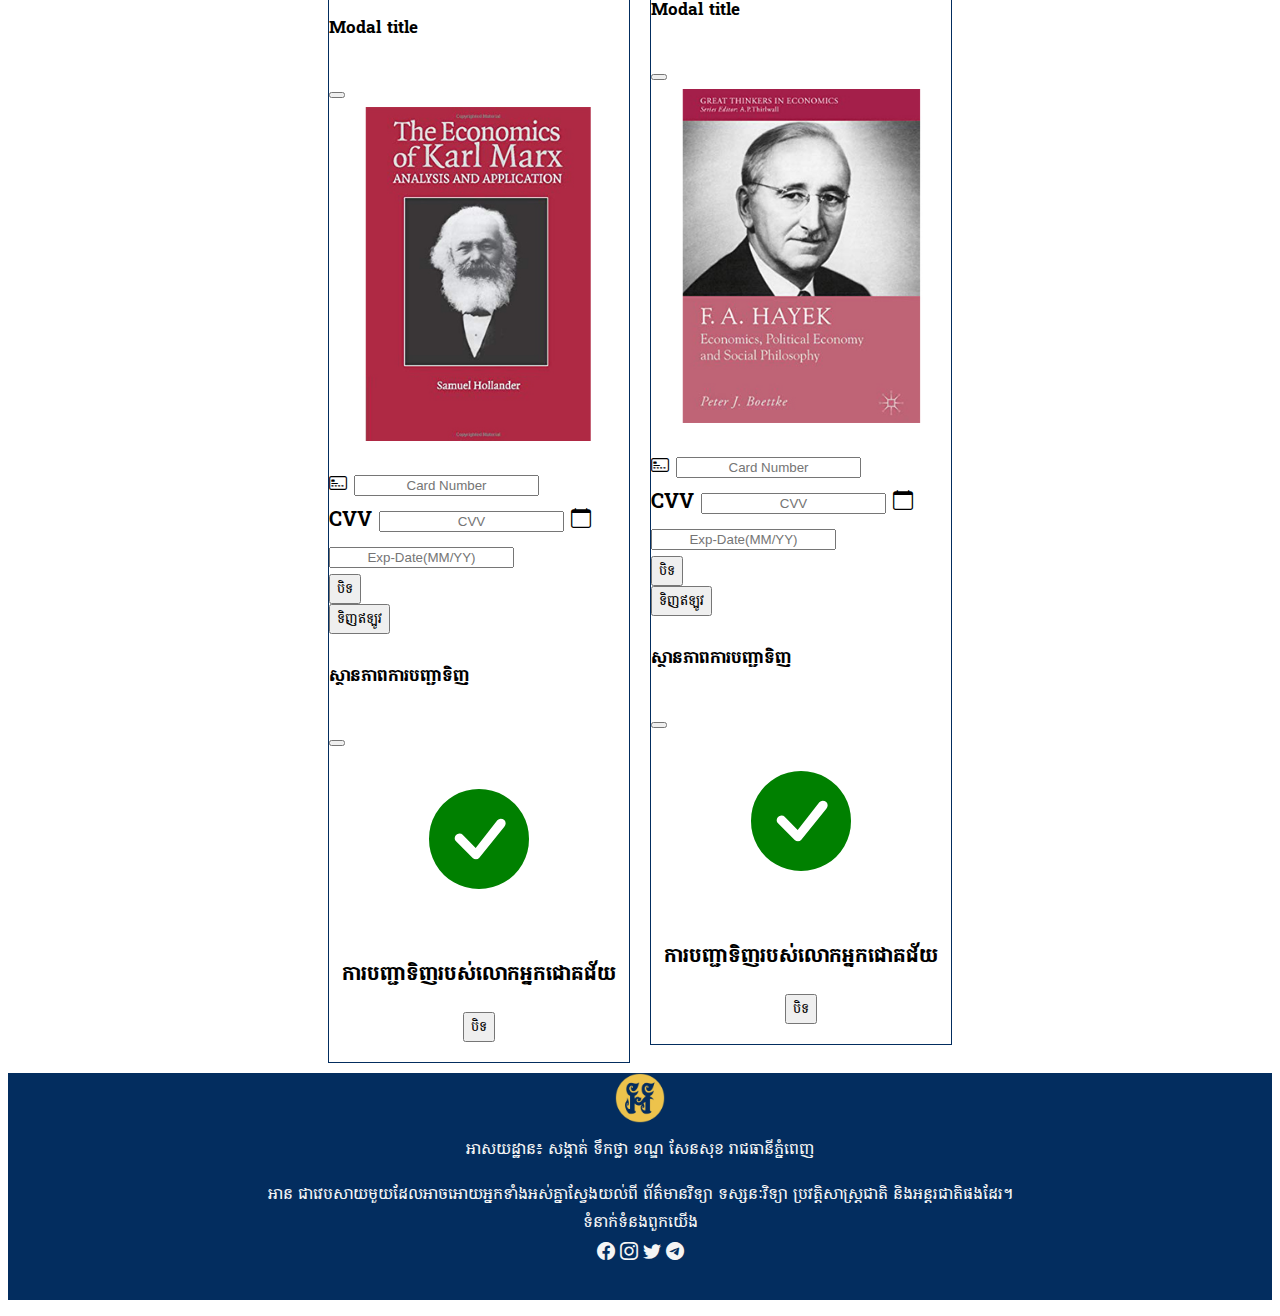
<file: politicalPhilosophy.html>
<!DOCTYPE html>

<html>
  <head>
    <meta charset="UTF-8" />
    <meta http-equiv="X-UA-Compatible" content="IE=edge" />
    <meta name="viewport" content="width=device-width, initial-scale=1.0" />
    <title>Arn-អាន</title>
    <link
      rel="shortcut icon"
      href="img/arnLogo.png"
      type="image/x-icon"
    />
    <!-- Custom Style -->
    <link rel="stylesheet" href="css/index.css" />
    <!-- Google Font -->
    <link rel="preconnect" href="https://fonts.googleapis.com">
<link rel="preconnect" href="https://fonts.gstatic.com" crossorigin>
<link href="https://fonts.googleapis.com/css2?family=Suwannaphum:wght@100;300;400;700;900&display=swap" rel="stylesheet">
    <!-- Bootstrap -->
    <script
    src="https://cdn.jsdelivr.net/npm/@popperjs/core@2.9.3/dist/umd/popper.min.js"
    integrity="sha384-W8fXfP3gkOKtndU4JGtKDvXbO53Wy8SZCQHczT5FMiiqmQfUpWbYdTil/SxwZgAN"
    crossorigin="anonymous"
  ></script>
  <script
    src="https://cdn.jsdelivr.net/npm/bootstrap@5.1.1/dist/js/bootstrap.min.js"
    integrity="sha384-skAcpIdS7UcVUC05LJ9Dxay8AXcDYfBJqt1CJ85S/CFujBsIzCIv+l9liuYLaMQ/"
    crossorigin="anonymous"
  ></script>
  <link
    href="https://cdn.jsdelivr.net/npm/bootstrap@5.1.1/dist/css/bootstrap.min.css"
    rel="stylesheet"
    integrity="sha384-F3w7mX95PdgyTmZZMECAngseQB83DfGTowi0iMjiWaeVhAn4FJkqJByhZMI3AhiU"
    crossorigin="anonymous"
  />
  <link rel="stylesheet" href="https://cdn.jsdelivr.net/npm/bootstrap-icons@1.5.0/font/bootstrap-icons.css">
    <!-- Bootstrap End -->
    <!-- Add All Custom Component -->
    <script src="components/header.js" type="text/javascript" defer></script>
    <script src="components/footer.js" type="text/javascript" defer></script>
    <script src="components/psy-card.js" type="text/javascript" defer></script>
  </head>
  <body>
    <button id="btn-top" onclick="topFunction()">
      <i class="bi bi-arrow-up"></i>
  </button>
    <header-component></header-component>
    <div id="psy"></div>
    <footer-component></footer-component>
    <div id="loader" class="center"></div>
    <!--  Page Loader-->
    <script>
      document.onreadystatechange = function() {
        if (document.readyState !== "complete") {
          document.querySelector(
          "body").style.visibility = "hidden";
          document.querySelector(
          "#loader").style.visibility = "visible";
        } else {
          document.querySelector(
          "#loader").style.display = "none";
          document.querySelector(
          "body").style.visibility = "visible";
        }
      };
    </script>

    <!--Scroll to top-->
     <script>
      //Get the button
var mybutton = document.getElementById("btn");

// When the user scrolls down 20px from the top of the document, show the button
window.onscroll = function() {scrollFunction()};

function scrollFunction() {
if (document.body.scrollTop > 50 || document.documentElement.scrollTop > 50) {
  mybutton.style.display = "block";
} else {
  mybutton.style.display = "none";
}
}

// When the user clicks on the button, scroll to the top of the document
function topFunction() {
document.body.scrollTop = 0;
document.documentElement.scrollTop = 0;
}

  </script>
  </body>
</html>
</file>
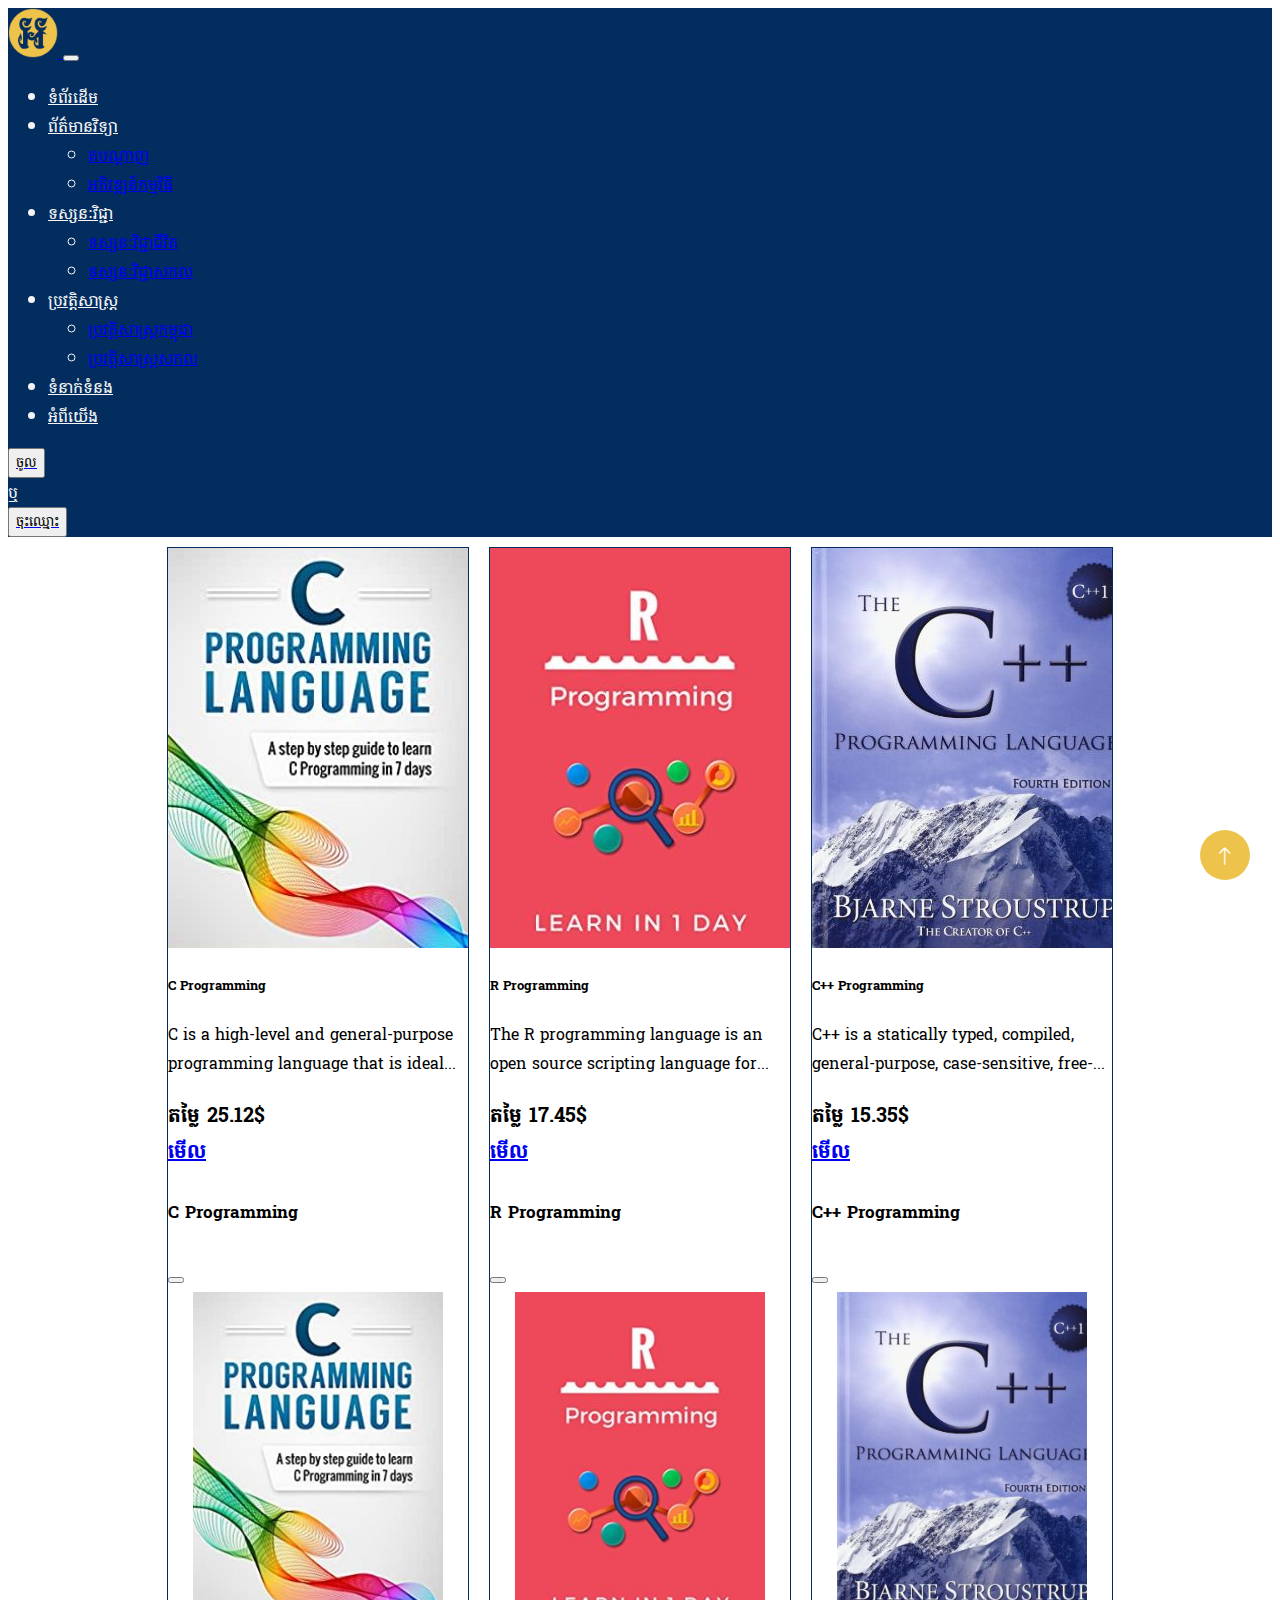
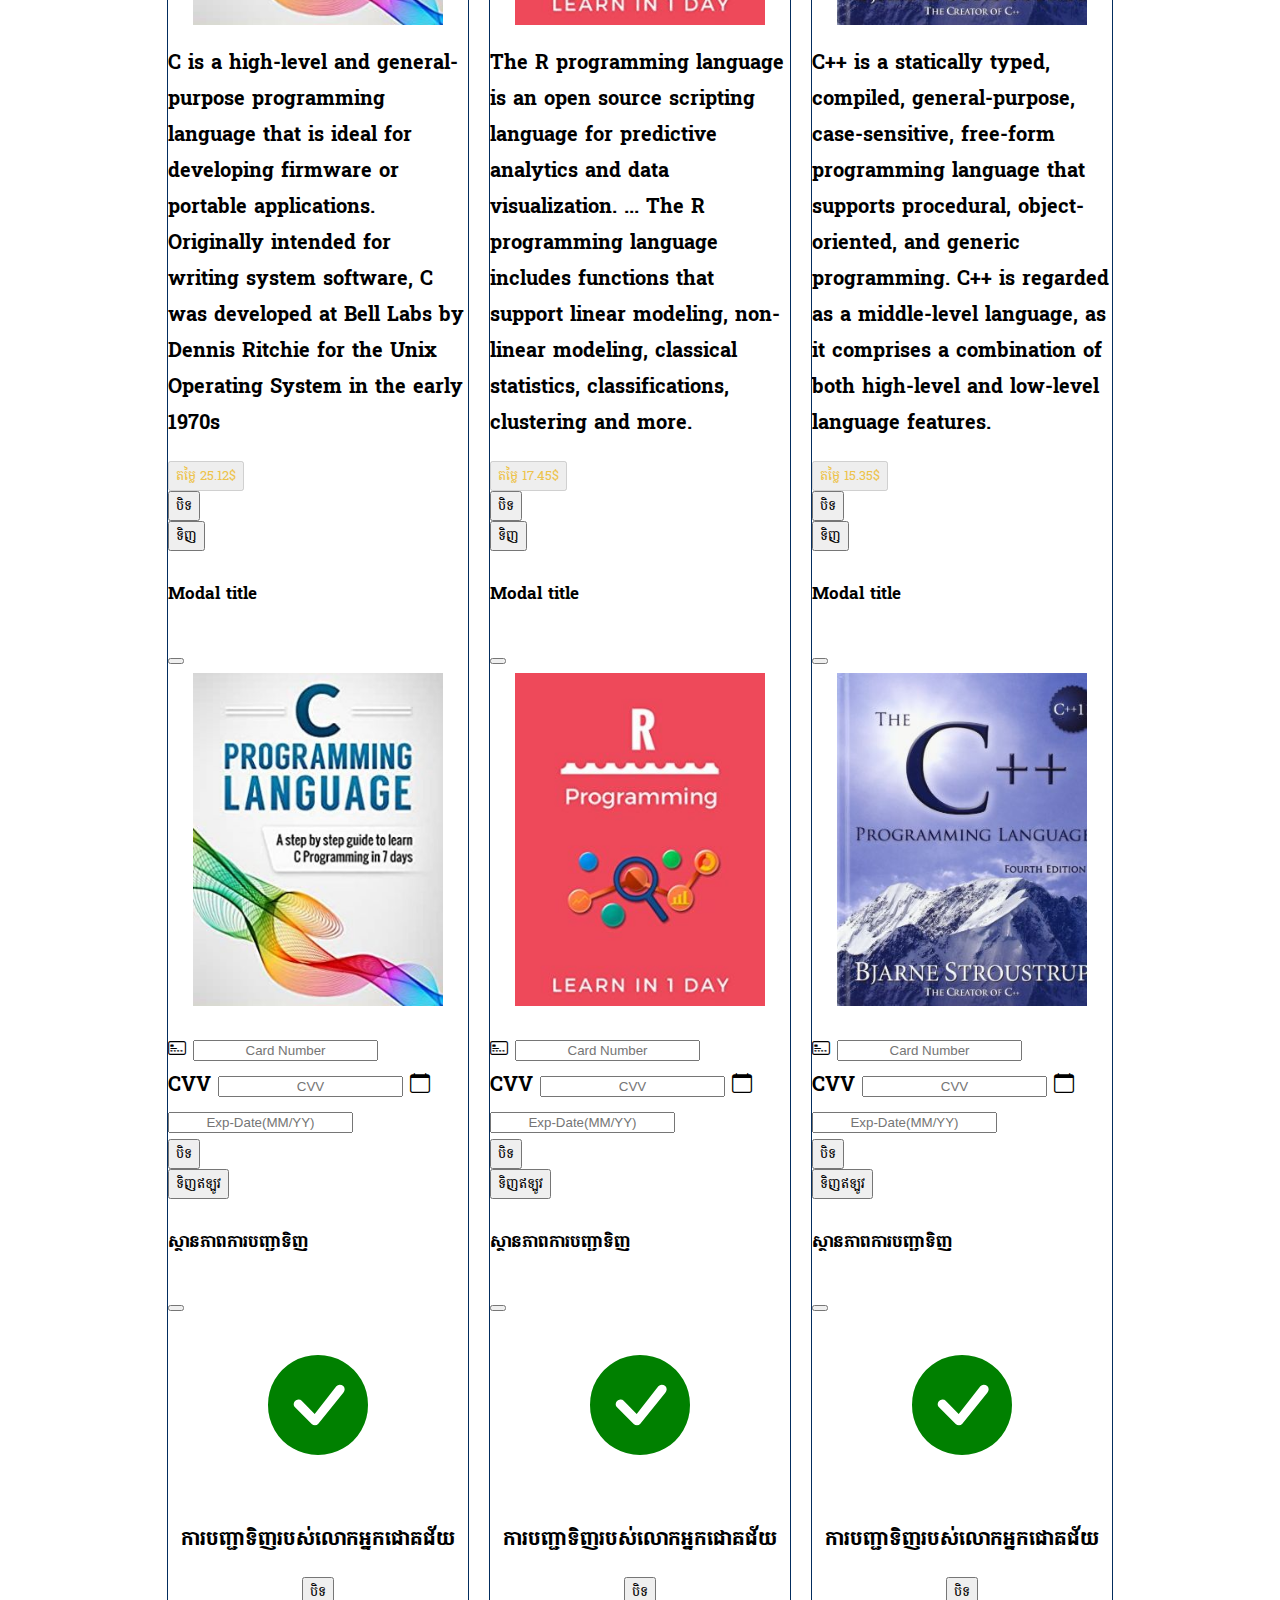
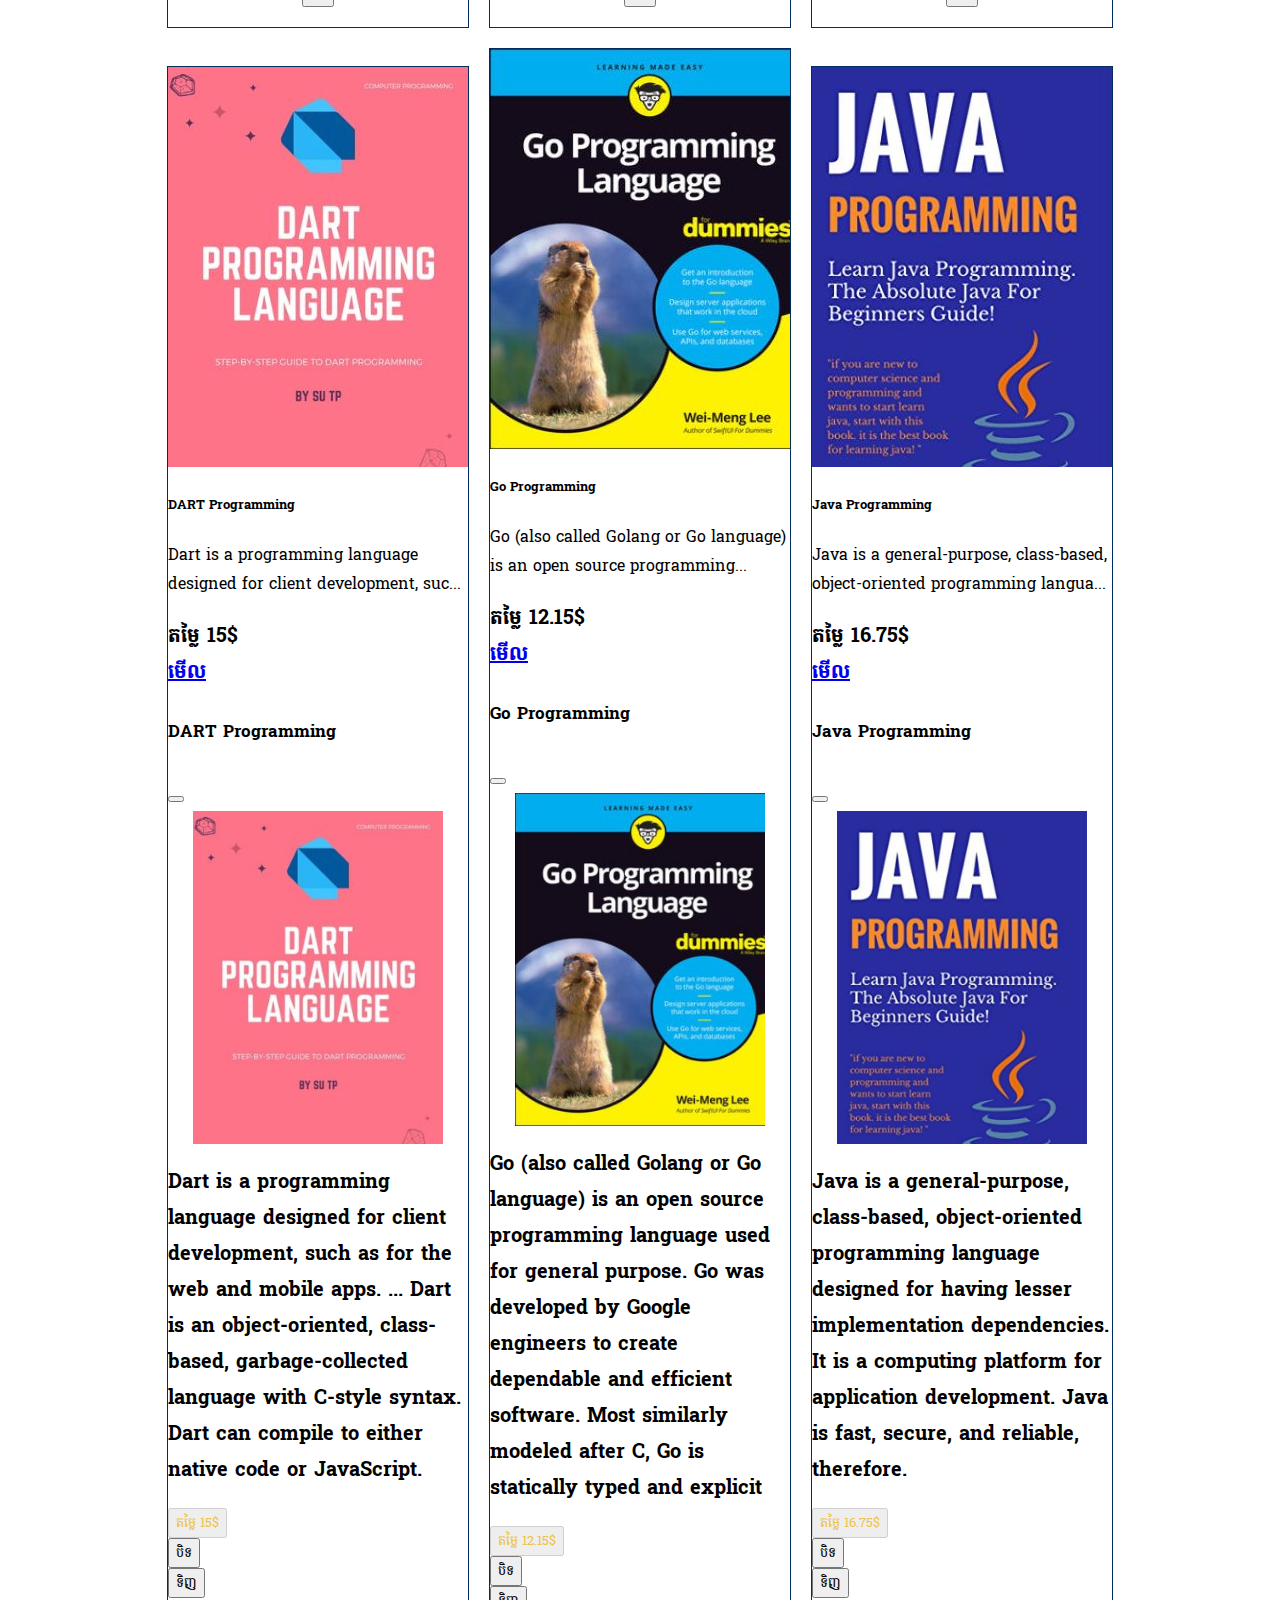
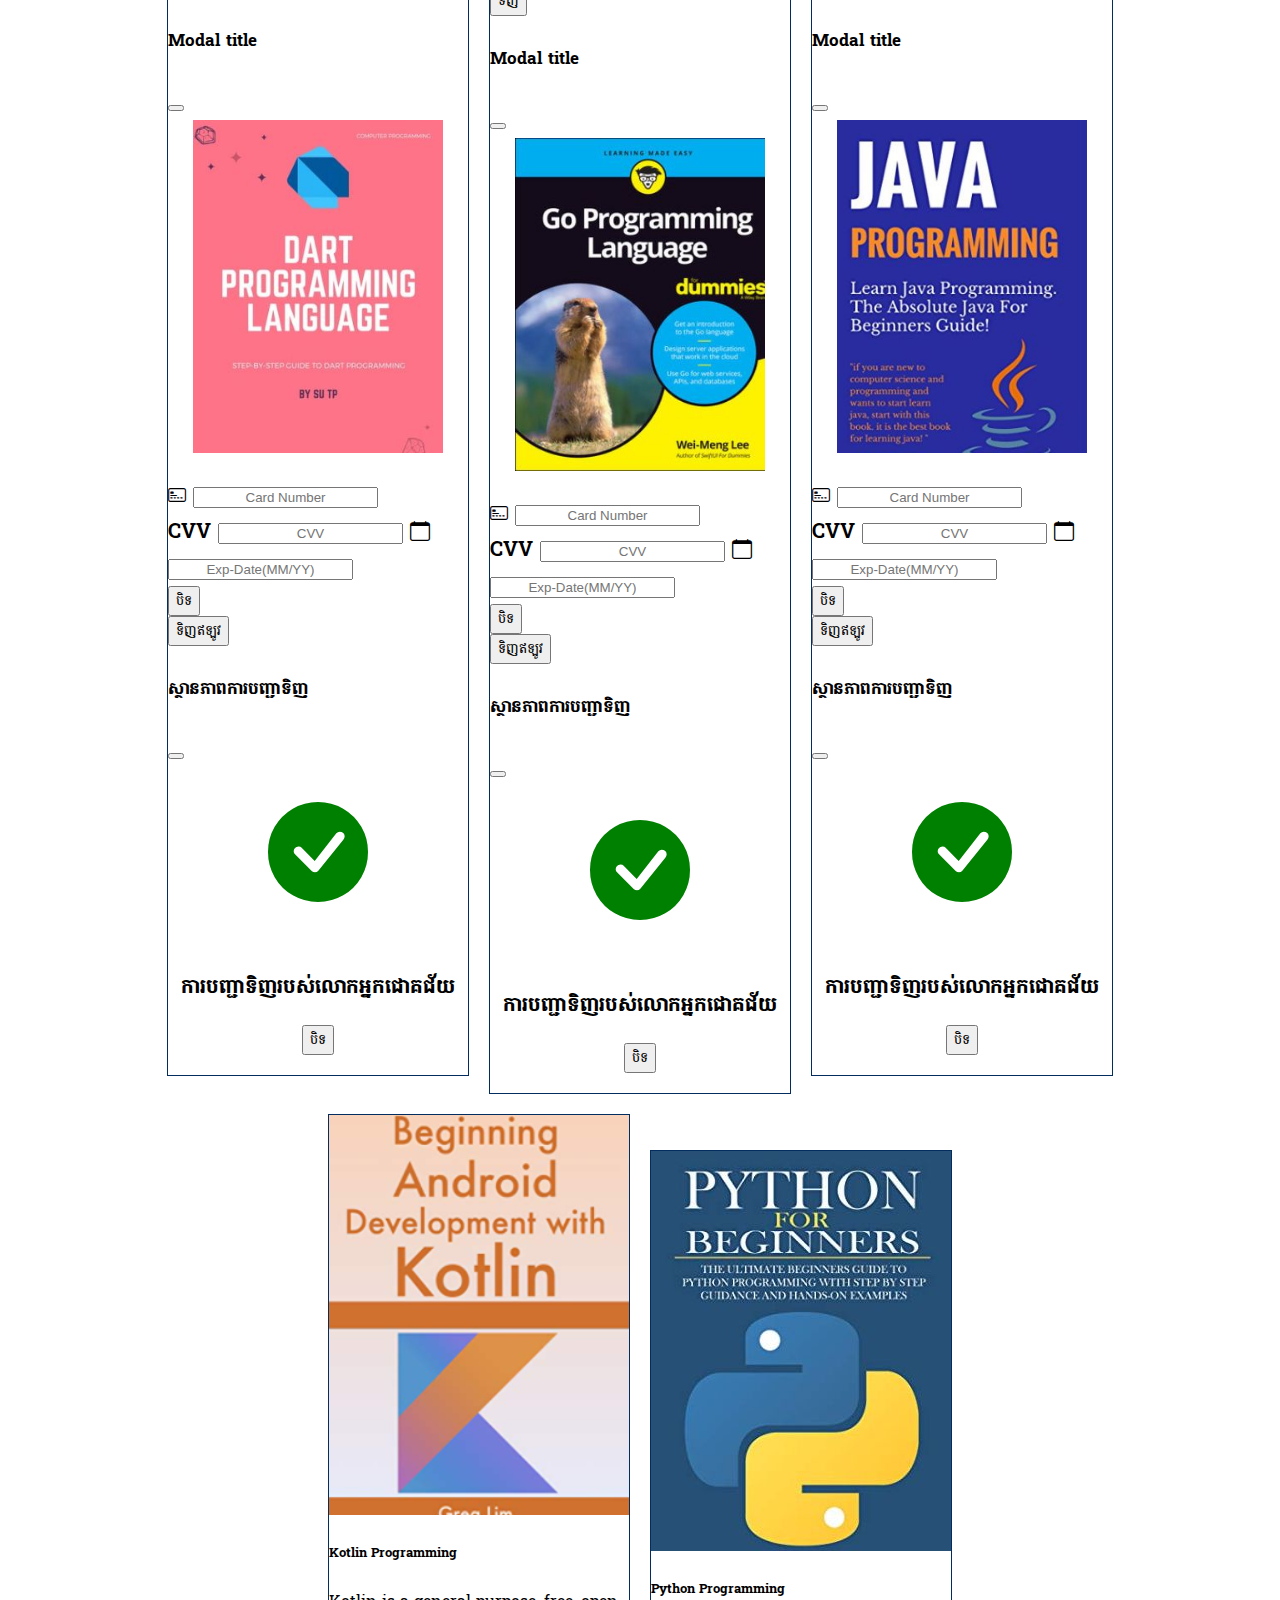
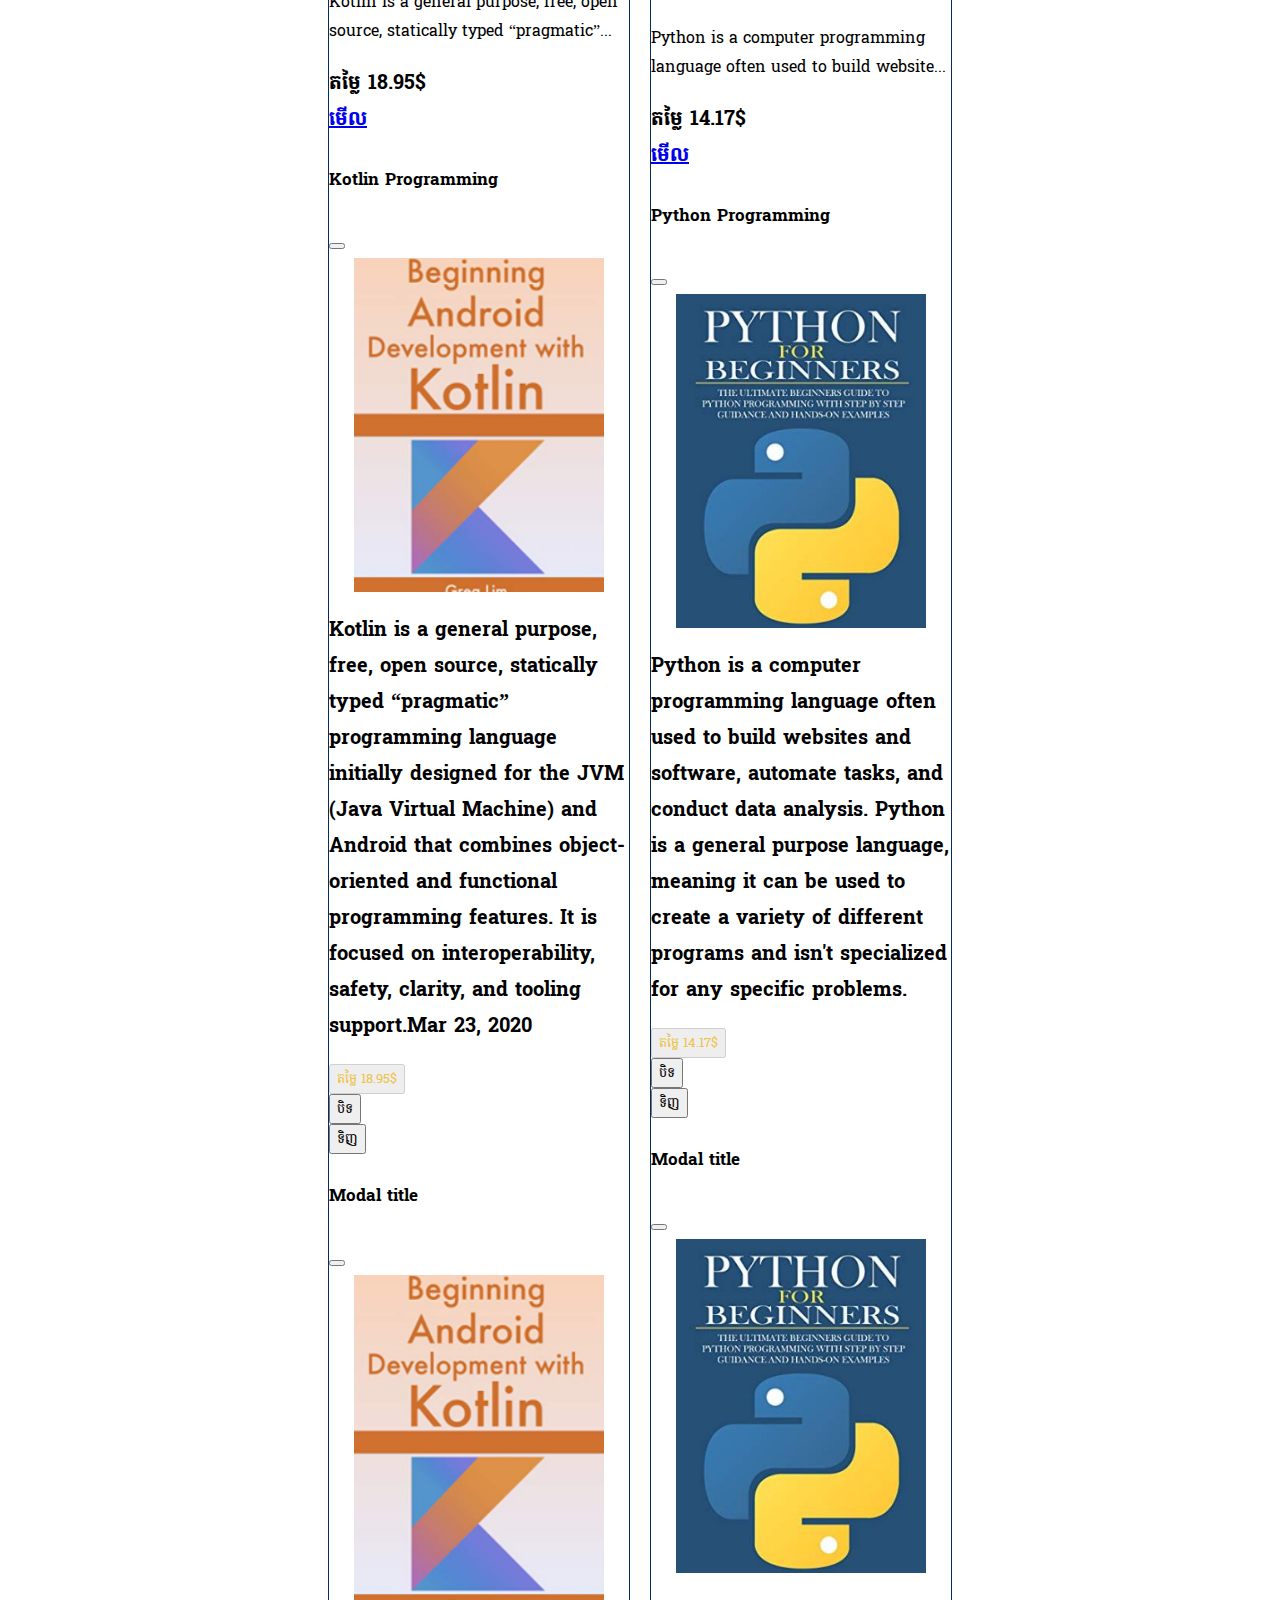
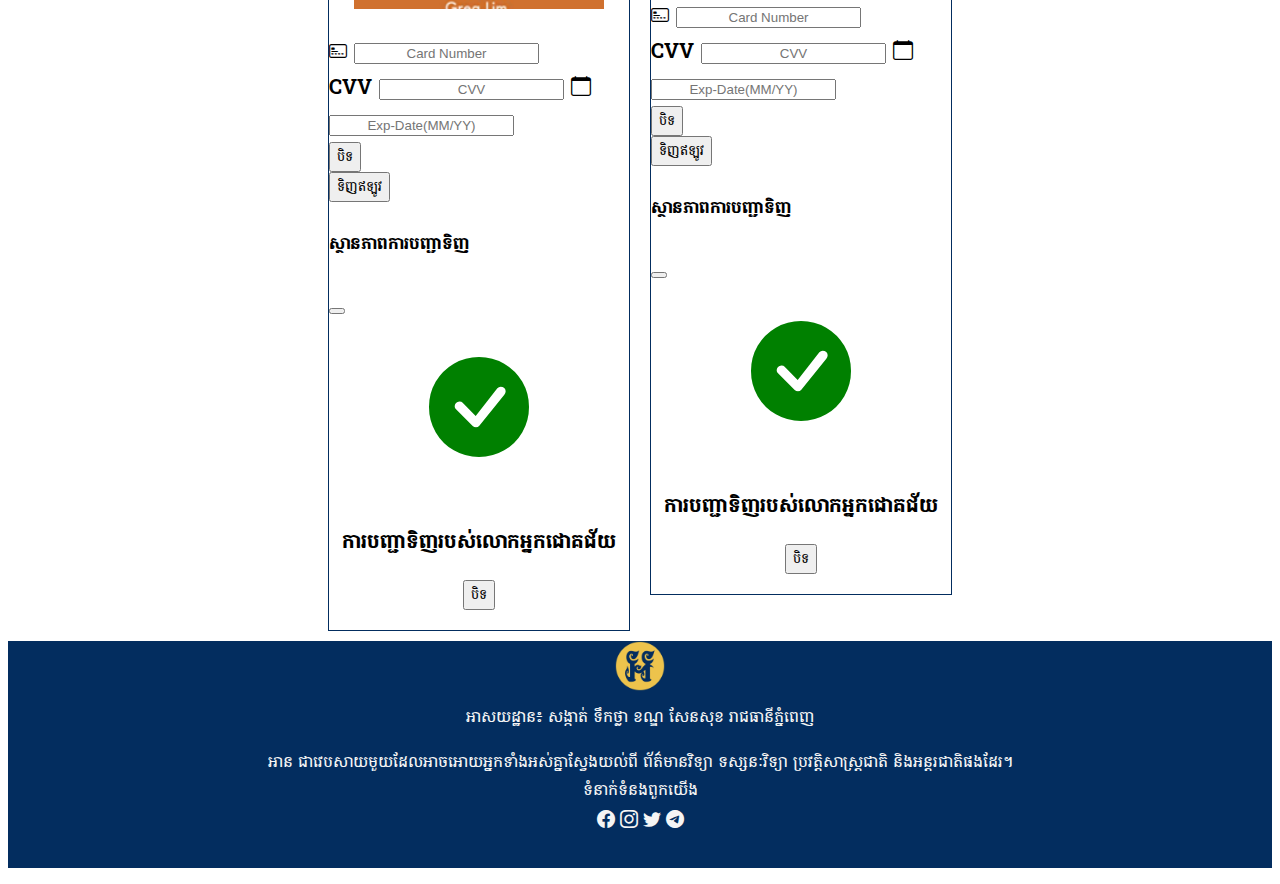
<file: programming.html>
<!DOCTYPE html>

<html>
  <head>
    <meta charset="UTF-8" />
    <meta http-equiv="X-UA-Compatible" content="IE=edge" />
    <meta name="viewport" content="width=device-width, initial-scale=1.0" />
    <title>Arn-អាន</title>
    <link
      rel="shortcut icon"
      href="img/arnLogo.png"
      type="image/x-icon"
    />
    <!-- Custom Style -->
    <link rel="stylesheet" href="css/index.css" />
    <!-- Google Font -->
    <link rel="preconnect" href="https://fonts.googleapis.com">
<link rel="preconnect" href="https://fonts.gstatic.com" crossorigin>
<link href="https://fonts.googleapis.com/css2?family=Suwannaphum:wght@100;300;400;700;900&display=swap" rel="stylesheet">
    <!-- Bootstrap -->
    <script
    src="https://cdn.jsdelivr.net/npm/@popperjs/core@2.9.3/dist/umd/popper.min.js"
    integrity="sha384-W8fXfP3gkOKtndU4JGtKDvXbO53Wy8SZCQHczT5FMiiqmQfUpWbYdTil/SxwZgAN"
    crossorigin="anonymous"
  ></script>
  <script
    src="https://cdn.jsdelivr.net/npm/bootstrap@5.1.1/dist/js/bootstrap.min.js"
    integrity="sha384-skAcpIdS7UcVUC05LJ9Dxay8AXcDYfBJqt1CJ85S/CFujBsIzCIv+l9liuYLaMQ/"
    crossorigin="anonymous"
  ></script>
  <link
    href="https://cdn.jsdelivr.net/npm/bootstrap@5.1.1/dist/css/bootstrap.min.css"
    rel="stylesheet"
    integrity="sha384-F3w7mX95PdgyTmZZMECAngseQB83DfGTowi0iMjiWaeVhAn4FJkqJByhZMI3AhiU"
    crossorigin="anonymous"
  />
  <link rel="stylesheet" href="https://cdn.jsdelivr.net/npm/bootstrap-icons@1.5.0/font/bootstrap-icons.css">
    <!-- Bootstrap End -->
    <!-- Add All Custom Component -->
    <script src="components/header.js" type="text/javascript" defer></script>
    <script src="components/footer.js" type="text/javascript" defer></script>
    <script src="components/programming-card.js" type="text/javascript" defer></script>
  </head>
  <body>
    <button id="btn-top" onclick="topFunction()">
      <i class="bi bi-arrow-up"></i>
  </button>
    <header-component></header-component>
    <div id="programming-card"></div>
    
    <footer-component></footer-component>
    <div id="loader" class="center"></div>
    <!--  Page Loader-->
    <script>
      document.onreadystatechange = function() {
        if (document.readyState !== "complete") {
          document.querySelector(
          "body").style.visibility = "hidden";
          document.querySelector(
          "#loader").style.visibility = "visible";
        } else {
          document.querySelector(
          "#loader").style.display = "none";
          document.querySelector(
          "body").style.visibility = "visible";
        }
      };
    </script>

    <!--Scroll to top-->
     <script>
      //Get the button
var mybutton = document.getElementById("btn");

// When the user scrolls down 20px from the top of the document, show the button
window.onscroll = function() {scrollFunction()};

function scrollFunction() {
if (document.body.scrollTop > 50 || document.documentElement.scrollTop > 50) {
  mybutton.style.display = "block";
} else {
  mybutton.style.display = "none";
}
}

// When the user clicks on the button, scroll to the top of the document
function topFunction() {
document.body.scrollTop = 0;
document.documentElement.scrollTop = 0;
}

  </script>
  </body>
</html>
</file>
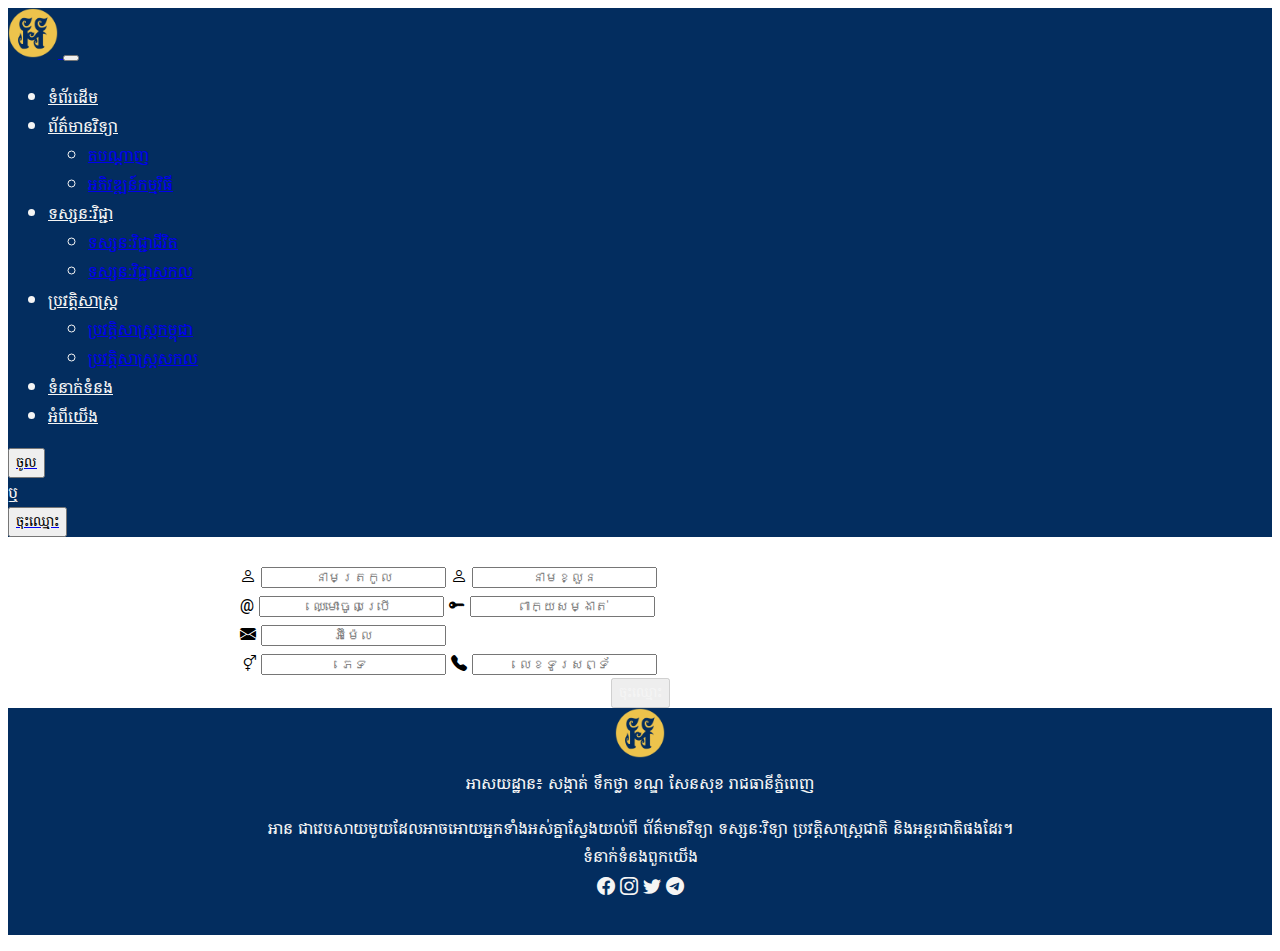
<file: register.html>
<!DOCTYPE html>

<html>
  <head>
    <meta charset="UTF-8" />
    <meta http-equiv="X-UA-Compatible" content="IE=edge" />
    <meta name="viewport" content="width=device-width, initial-scale=1.0" />
    <title>Arn-អាន</title>
    <link
      rel="shortcut icon"
      href="img/arnLogo.png"
      type="image/x-icon"
    />
    <!-- Custom Style -->
    <link rel="stylesheet" href="css/index.css" />
    <!-- Google Font -->
    <link rel="preconnect" href="https://fonts.googleapis.com">
<link rel="preconnect" href="https://fonts.gstatic.com" crossorigin>
<link href="https://fonts.googleapis.com/css2?family=Suwannaphum:wght@100;300;400;700;900&display=swap" rel="stylesheet">
    <!-- Bootstrap -->
    <script
    src="https://cdn.jsdelivr.net/npm/@popperjs/core@2.9.3/dist/umd/popper.min.js"
    integrity="sha384-W8fXfP3gkOKtndU4JGtKDvXbO53Wy8SZCQHczT5FMiiqmQfUpWbYdTil/SxwZgAN"
    crossorigin="anonymous"
  ></script>
  <script
    src="https://cdn.jsdelivr.net/npm/bootstrap@5.1.1/dist/js/bootstrap.min.js"
    integrity="sha384-skAcpIdS7UcVUC05LJ9Dxay8AXcDYfBJqt1CJ85S/CFujBsIzCIv+l9liuYLaMQ/"
    crossorigin="anonymous"
  ></script>
  <link
    href="https://cdn.jsdelivr.net/npm/bootstrap@5.1.1/dist/css/bootstrap.min.css"
    rel="stylesheet"
    integrity="sha384-F3w7mX95PdgyTmZZMECAngseQB83DfGTowi0iMjiWaeVhAn4FJkqJByhZMI3AhiU"
    crossorigin="anonymous"
  />
  <link rel="stylesheet" href="https://cdn.jsdelivr.net/npm/bootstrap-icons@1.5.0/font/bootstrap-icons.css">
    <!-- Bootstrap End -->
    <!-- Add All Custom Component -->
    <script src="components/header.js" type="text/javascript" defer></script>
    <script src="components/footer.js" type="text/javascript" defer></script>
    
  </head>
  <body>
    <header-component></header-component>
    <!-- Form  -->
    <div class="form">
        <div class="container">
          <div class="row">
            <div class="input-group mb-3 input">
              <span class="input-group-text"><i class="bi bi-person"></i></span>
              <input type="text" class="form-control input" placeholder="នាមត្រកូល" required>
              <span class="input-group-text"><i class="bi bi-person"></i></span>
              <input type="text" class="form-control input" placeholder="នាមខ្លួន" required>
            </div>
            <div class="input-group mb-3 input">
              <span class="input-group-text">@</i></span>
              <input type="username" class="form-control input" placeholder="ឈ្មោះចូលប្រើ" required>
              <span class="input-group-text"><i class="bi bi-key-fill"></i></span>
              <input type="password" class="form-control input" placeholder="ពាក្យសម្ងាត់" required>
            </div>
            <div class="input-group mb-3 input">
              <span class="input-group-text" id="basic-addon1"><i class="bi bi-envelope-fill"></i></span>
              <input type="mail" class="form-control input" placeholder="អ៊ីម៉េល" aria-label="Username" aria-describedby="basic-addon1" required>
            </div>
            <div class="input-group mb-3 input">
              <span class="input-group-text"><i class="bi bi-gender-ambiguous"></i></i></span>
              <input type="text" class="form-control input" placeholder="ភេទ">
              <span class="input-group-text"><i class="bi bi-telephone-fill"></i></span>
              <input type="phone" class="form-control input" placeholder="លេខទូរសព្ទ័" required>
            </div>
            <div class="btn-sigup">
              <button type="button" class="btn btn-primary button"> <a href="register2.html"
                style="text-decoration: none; color: #f5f5f5;"
                > ចុះឈ្មោះ</a></button>
            </div>
          </div>
        </div>
      </div>
<!-- Script to disable button when user don't input any text -->
<script>
  let input = document.querySelector(".input");
  let button = document.querySelector(".button");
  button.disabled = true;
  input.addEventListener("change", stateHandle);
  
  function stateHandle() {
      if(document.querySelector(".input").value === "") {
          button.disabled = true;
      } else {
          button.disabled = false;
      }
  }
  </script>
  <div id="loader" class="center"></div>
  <!--  Page Loader-->
  <script>
    document.onreadystatechange = function() {
      if (document.readyState !== "complete") {
        document.querySelector(
        "body").style.visibility = "hidden";
        document.querySelector(
        "#loader").style.visibility = "visible";
      } else {
        document.querySelector(
        "#loader").style.display = "none";
        document.querySelector(
        "body").style.visibility = "visible";
      }
    };
  </script>
    <!-- Form End -->
    <footer-component></footer-component>
  </body>
</html>
</file>
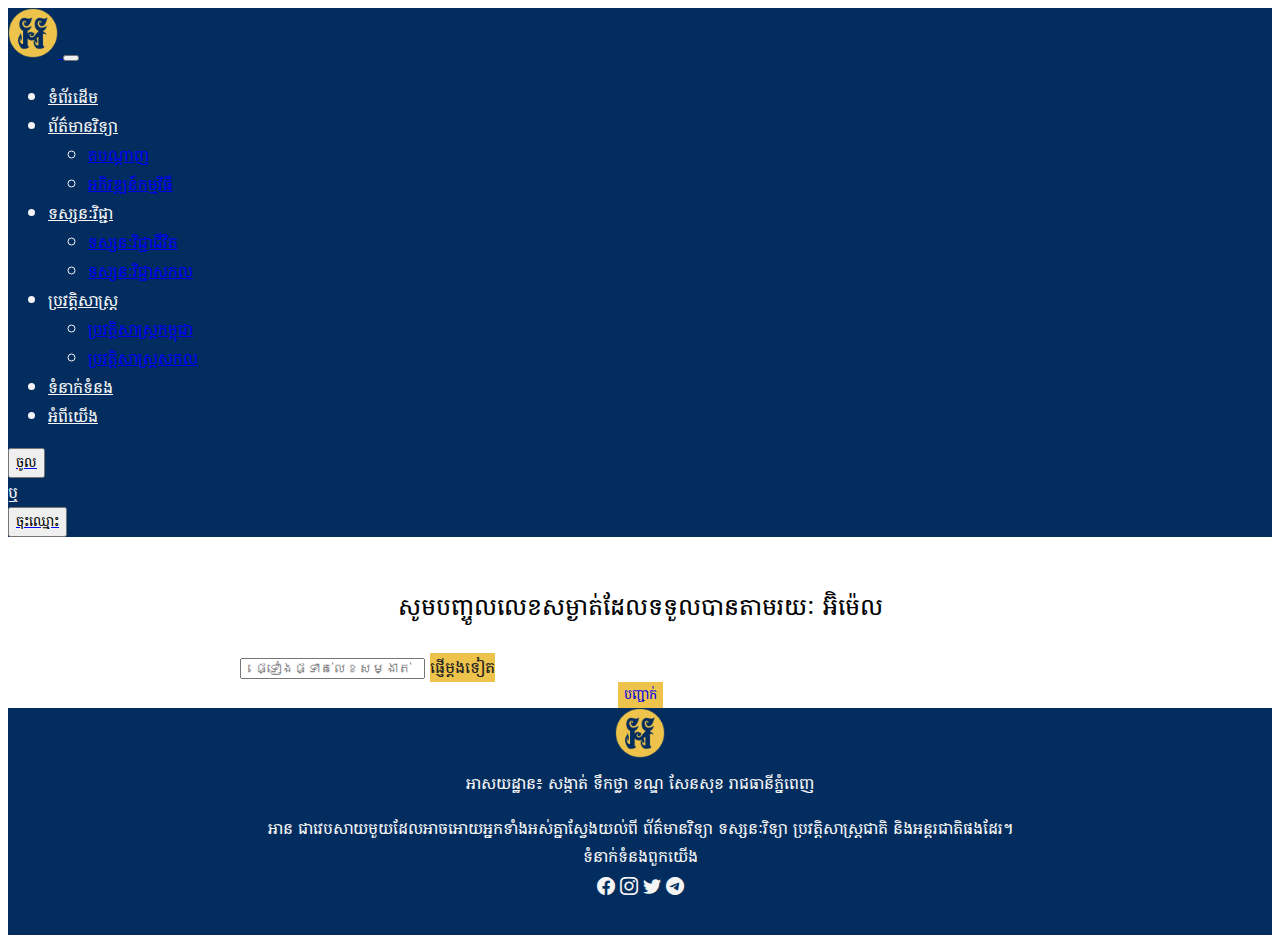
<file: register2.html>
<!DOCTYPE html>

<html>
  <head>
    <meta charset="UTF-8" />
    <meta http-equiv="X-UA-Compatible" content="IE=edge" />
    <meta name="viewport" content="width=device-width, initial-scale=1.0" />
    <title>Arn-អាន</title>
    <link
      rel="shortcut icon"
      href="img/arnLogo.png"
      type="image/x-icon"
    />
    <!-- Custom Style -->
    <link rel="stylesheet" href="css/index.css" />
    <!-- Google Font -->
    <link rel="preconnect" href="https://fonts.googleapis.com">
<link rel="preconnect" href="https://fonts.gstatic.com" crossorigin>
<link href="https://fonts.googleapis.com/css2?family=Suwannaphum:wght@100;300;400;700;900&display=swap" rel="stylesheet">
    <!-- Bootstrap -->
    <script
    src="https://cdn.jsdelivr.net/npm/@popperjs/core@2.9.3/dist/umd/popper.min.js"
    integrity="sha384-W8fXfP3gkOKtndU4JGtKDvXbO53Wy8SZCQHczT5FMiiqmQfUpWbYdTil/SxwZgAN"
    crossorigin="anonymous"
  ></script>
  <script
    src="https://cdn.jsdelivr.net/npm/bootstrap@5.1.1/dist/js/bootstrap.min.js"
    integrity="sha384-skAcpIdS7UcVUC05LJ9Dxay8AXcDYfBJqt1CJ85S/CFujBsIzCIv+l9liuYLaMQ/"
    crossorigin="anonymous"
  ></script>
  <link
    href="https://cdn.jsdelivr.net/npm/bootstrap@5.1.1/dist/css/bootstrap.min.css"
    rel="stylesheet"
    integrity="sha384-F3w7mX95PdgyTmZZMECAngseQB83DfGTowi0iMjiWaeVhAn4FJkqJByhZMI3AhiU"
    crossorigin="anonymous"
  />
  <link rel="stylesheet" href="https://cdn.jsdelivr.net/npm/bootstrap-icons@1.5.0/font/bootstrap-icons.css">
    <!-- Bootstrap End -->
    <!-- Add All Custom Component -->
    <script src="components/header.js" type="text/javascript" defer></script>
    <script src="components/footer.js" type="text/javascript" defer></script>
    
  </head>
  <body>
    <header-component></header-component>
    <!-- Form  -->
    <div class="register2">
      <div class="form"​>
        <div class="container">
          <div class="row">
            <p style="text-align: center; font-size: 24px;">សូមបញ្ចូលលេខសម្ងាត់ដែលទទួលបានតាមរយៈ អ៊ិម៉េល</p>
            <div class="input-group mb-3">
              <input type="mail" class="form-control" placeholder="ផ្ទៀងផ្ទាត់លេខសម្ងាត់" aria-label="Username" aria-describedby="basic-addon1" required>
              <span class="input-group-text" id="basic-addon1"​ style="background-color: #EDC34C;"><a href="#" style="text-decoration: none; color: #222;">ផ្ញើម្ដងទៀត</a></span>
            </div>
            <div class="btn-sigup">
              <button type="button" class="btn btn-primary" style="background-color: #EDC34C; outline: none; border: none;"> <a href="index.html"
                style="text-decoration: none;"
                >បញ្ជាក់</a></button>
            </div>
          </div>
        </div>
      </div>
    </div>
    <div id="loader" class="center"></div>
    <!--  Page Loader-->
    <script>
      document.onreadystatechange = function() {
        if (document.readyState !== "complete") {
          document.querySelector(
          "body").style.visibility = "hidden";
          document.querySelector(
          "#loader").style.visibility = "visible";
        } else {
          document.querySelector(
          "#loader").style.display = "none";
          document.querySelector(
          "body").style.visibility = "visible";
        }
      };
    </script>
    <!-- Form End -->
    <footer-component></footer-component>
  </body>
</html>
</file>
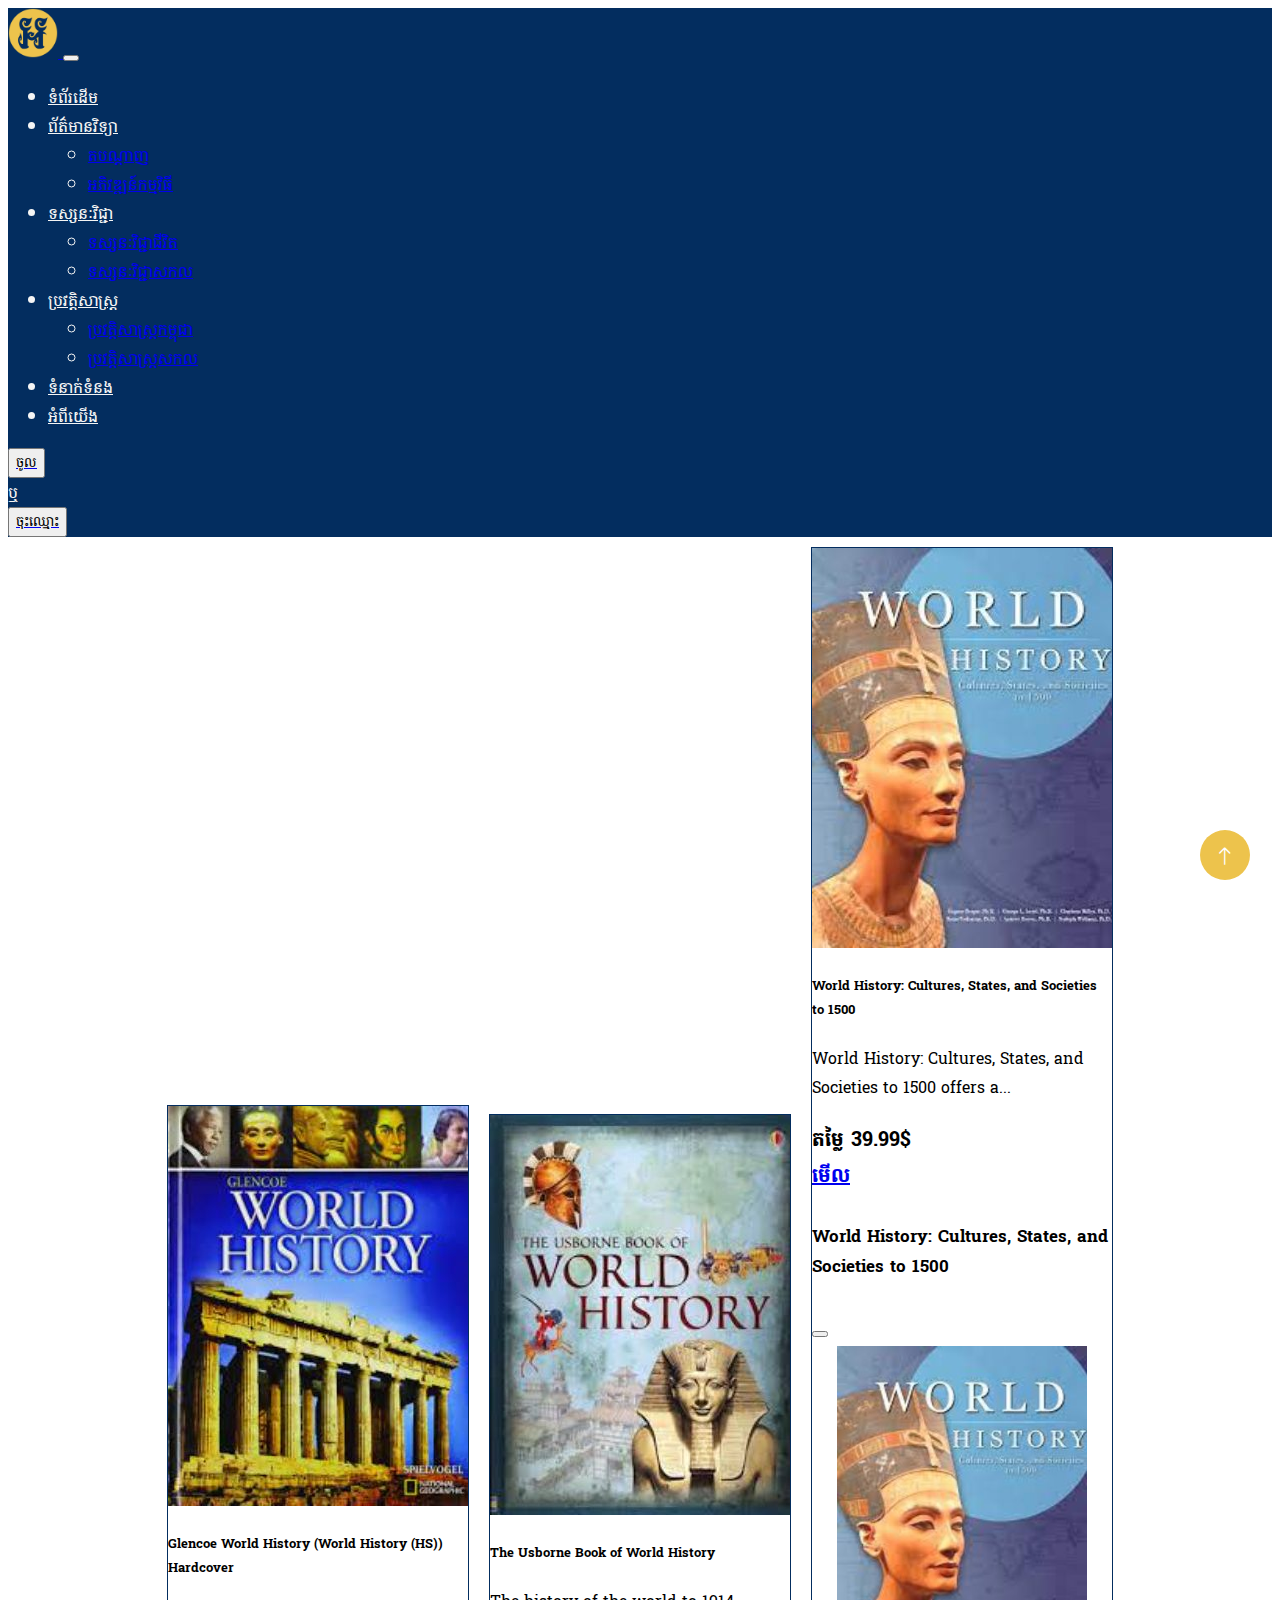
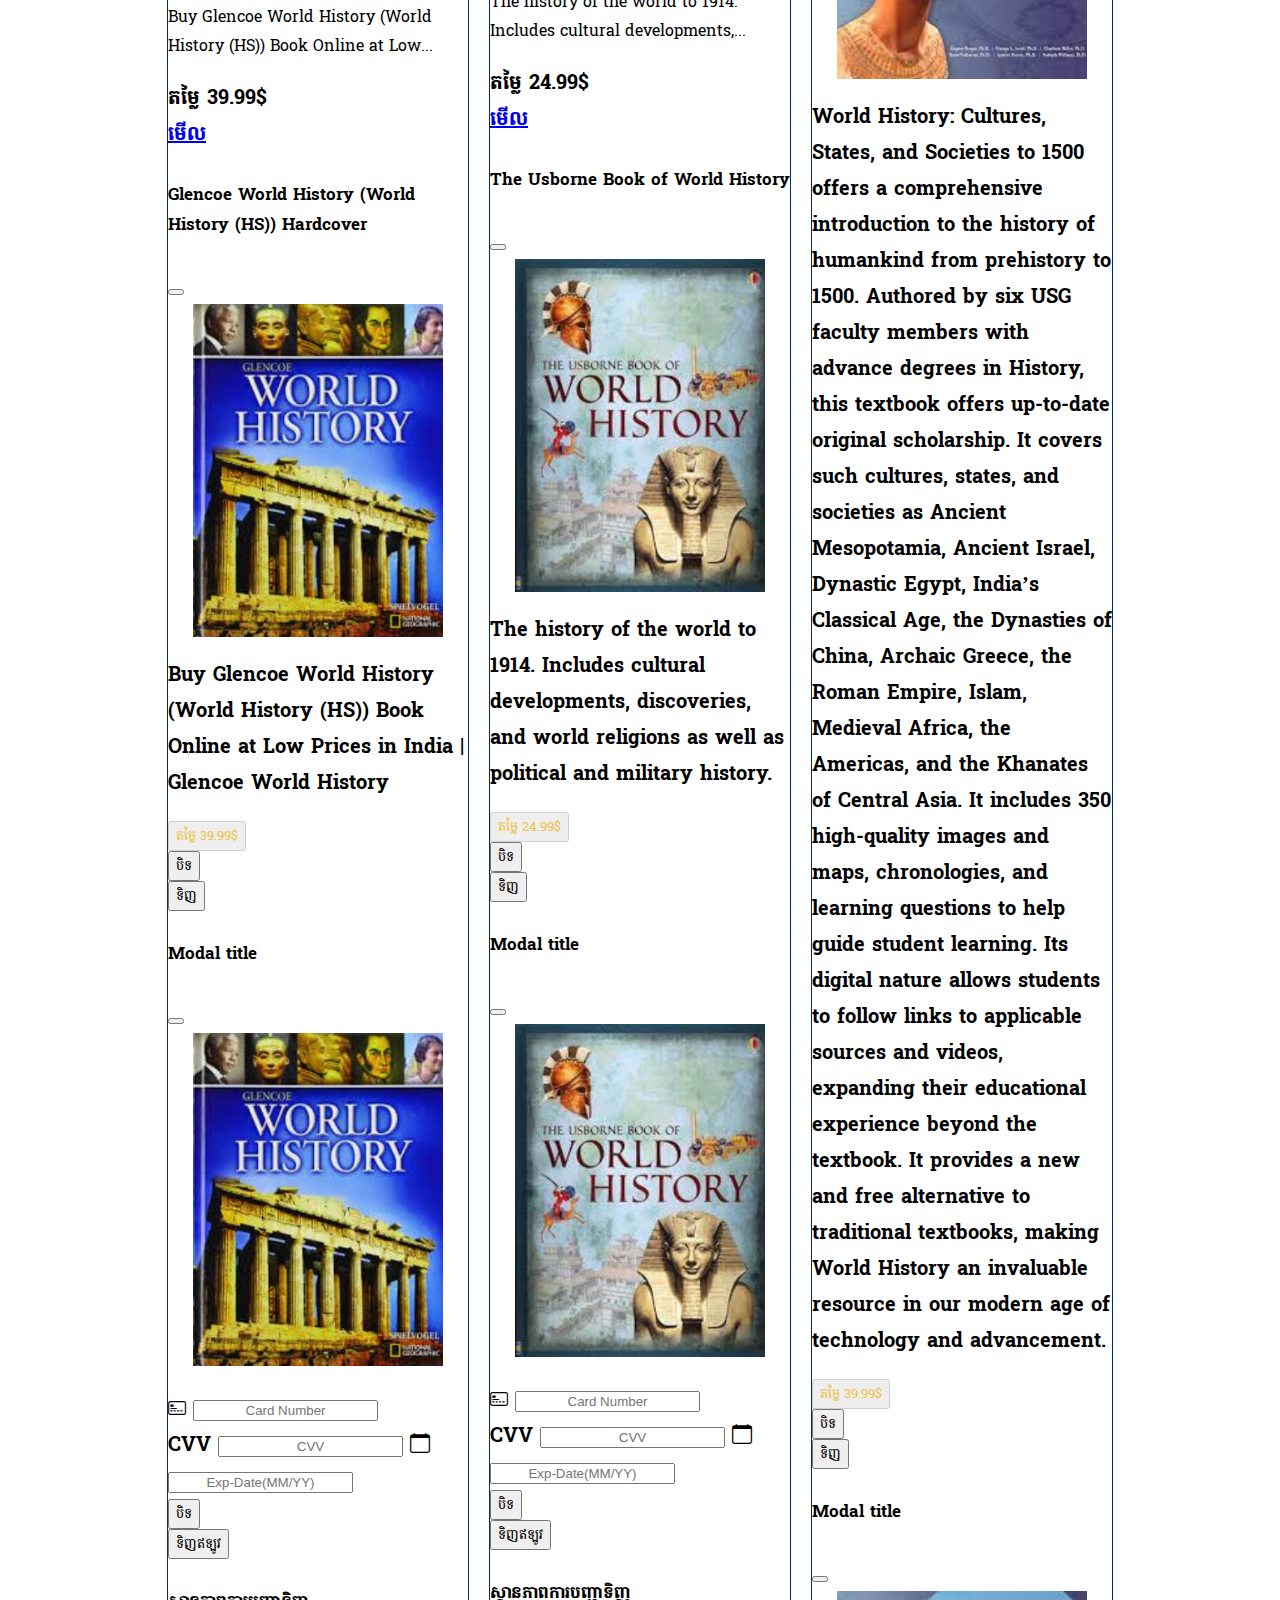
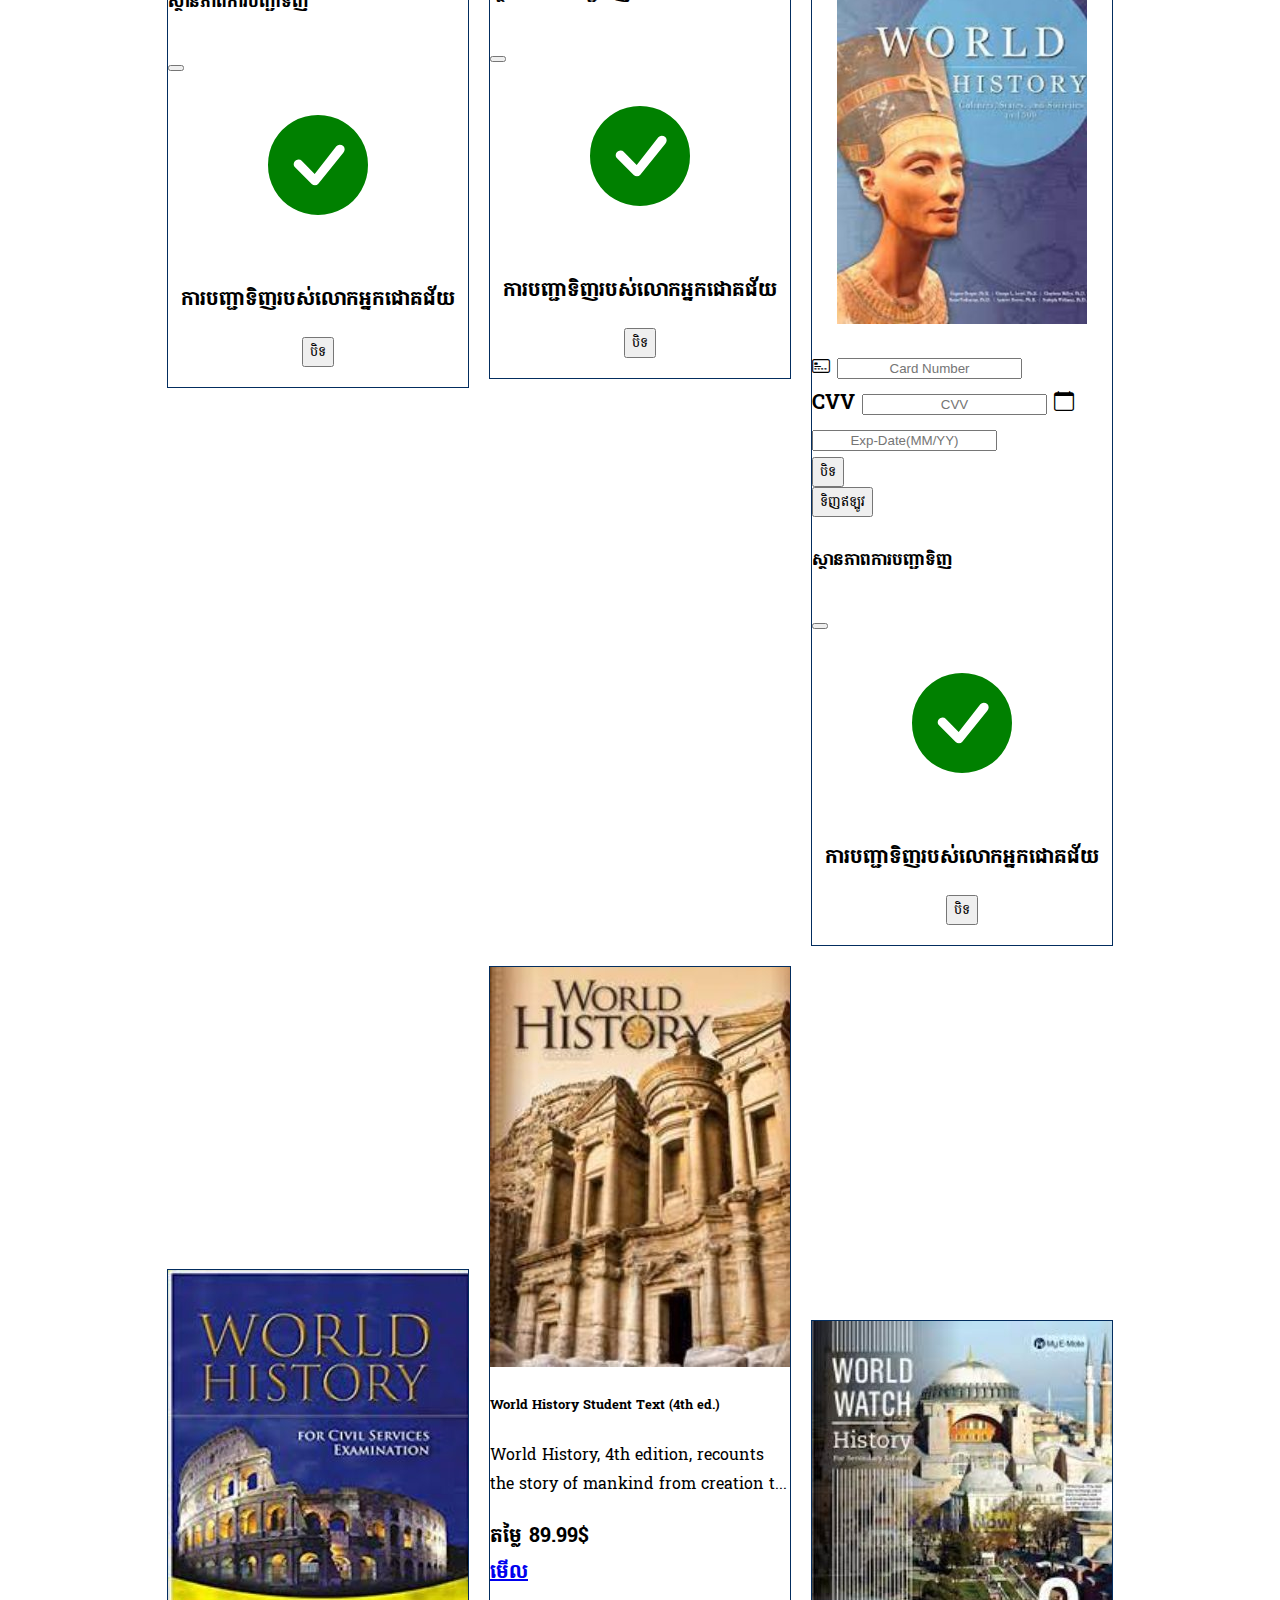
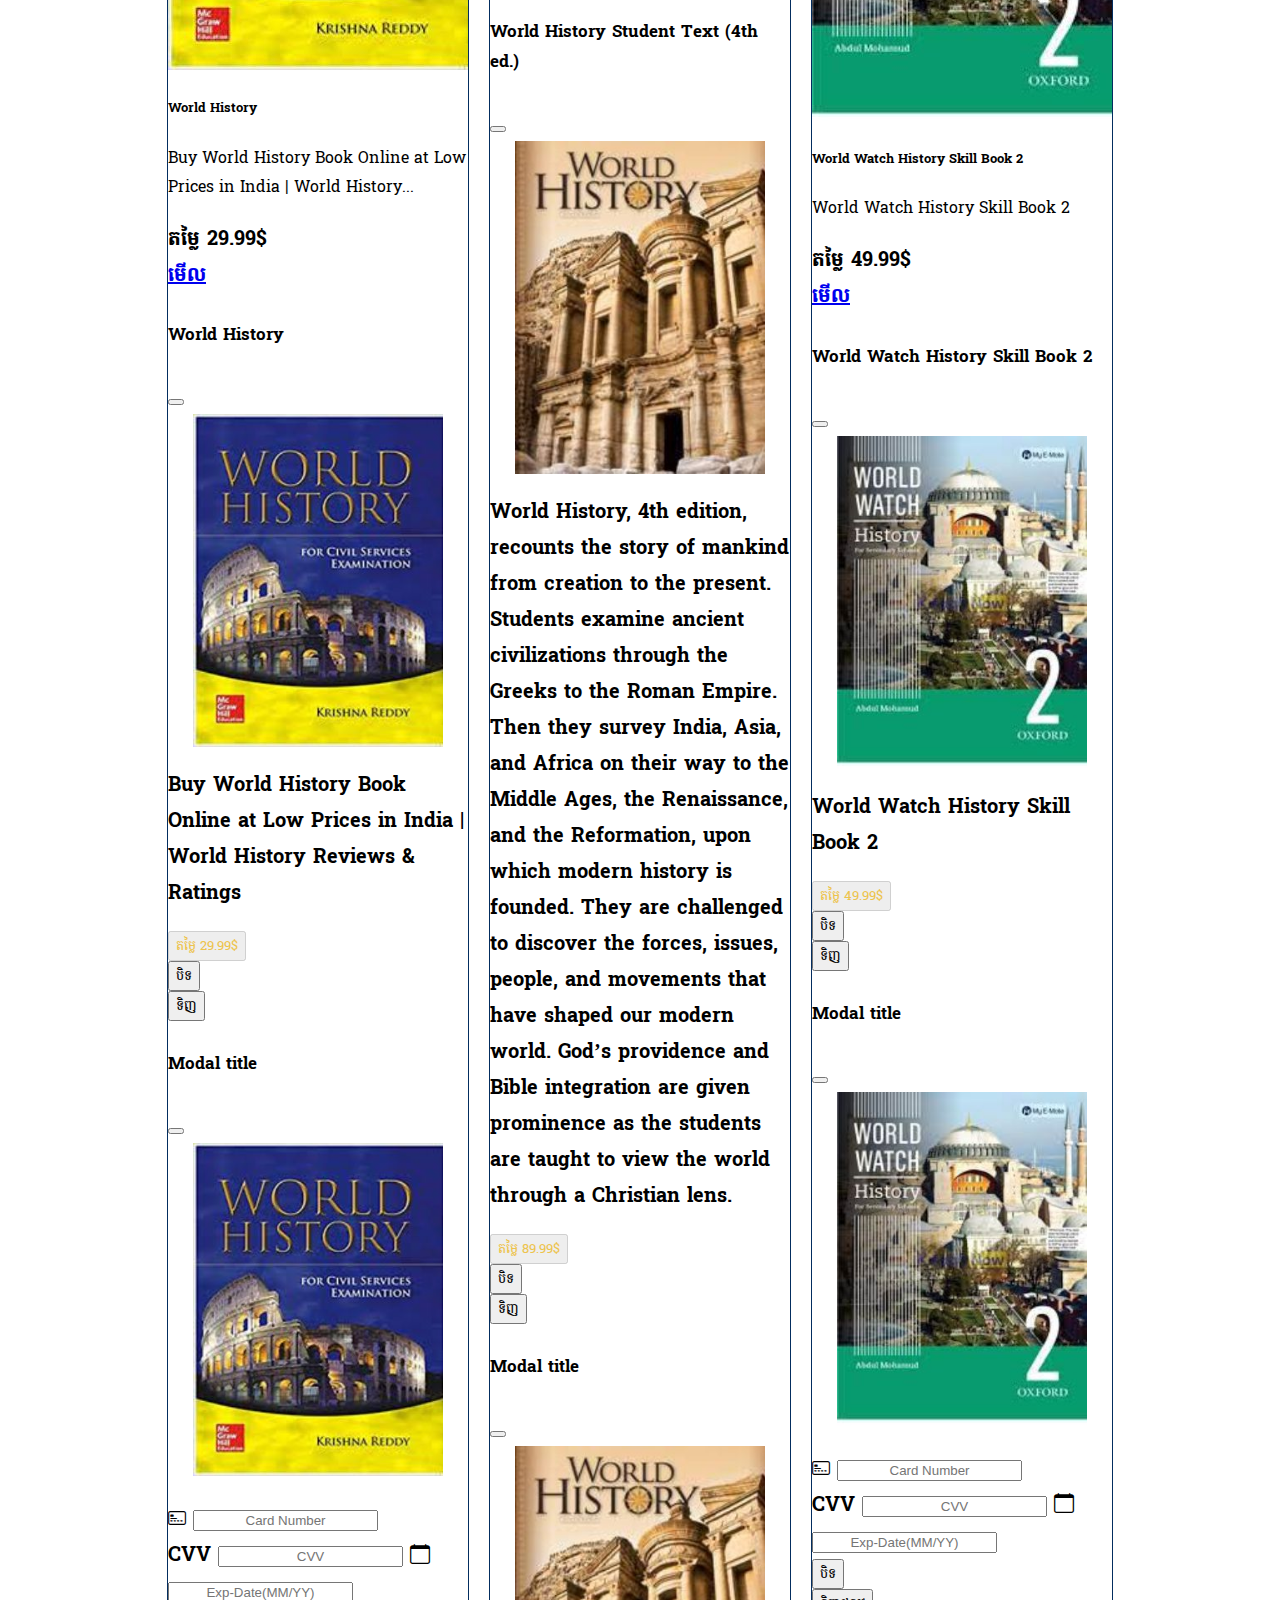
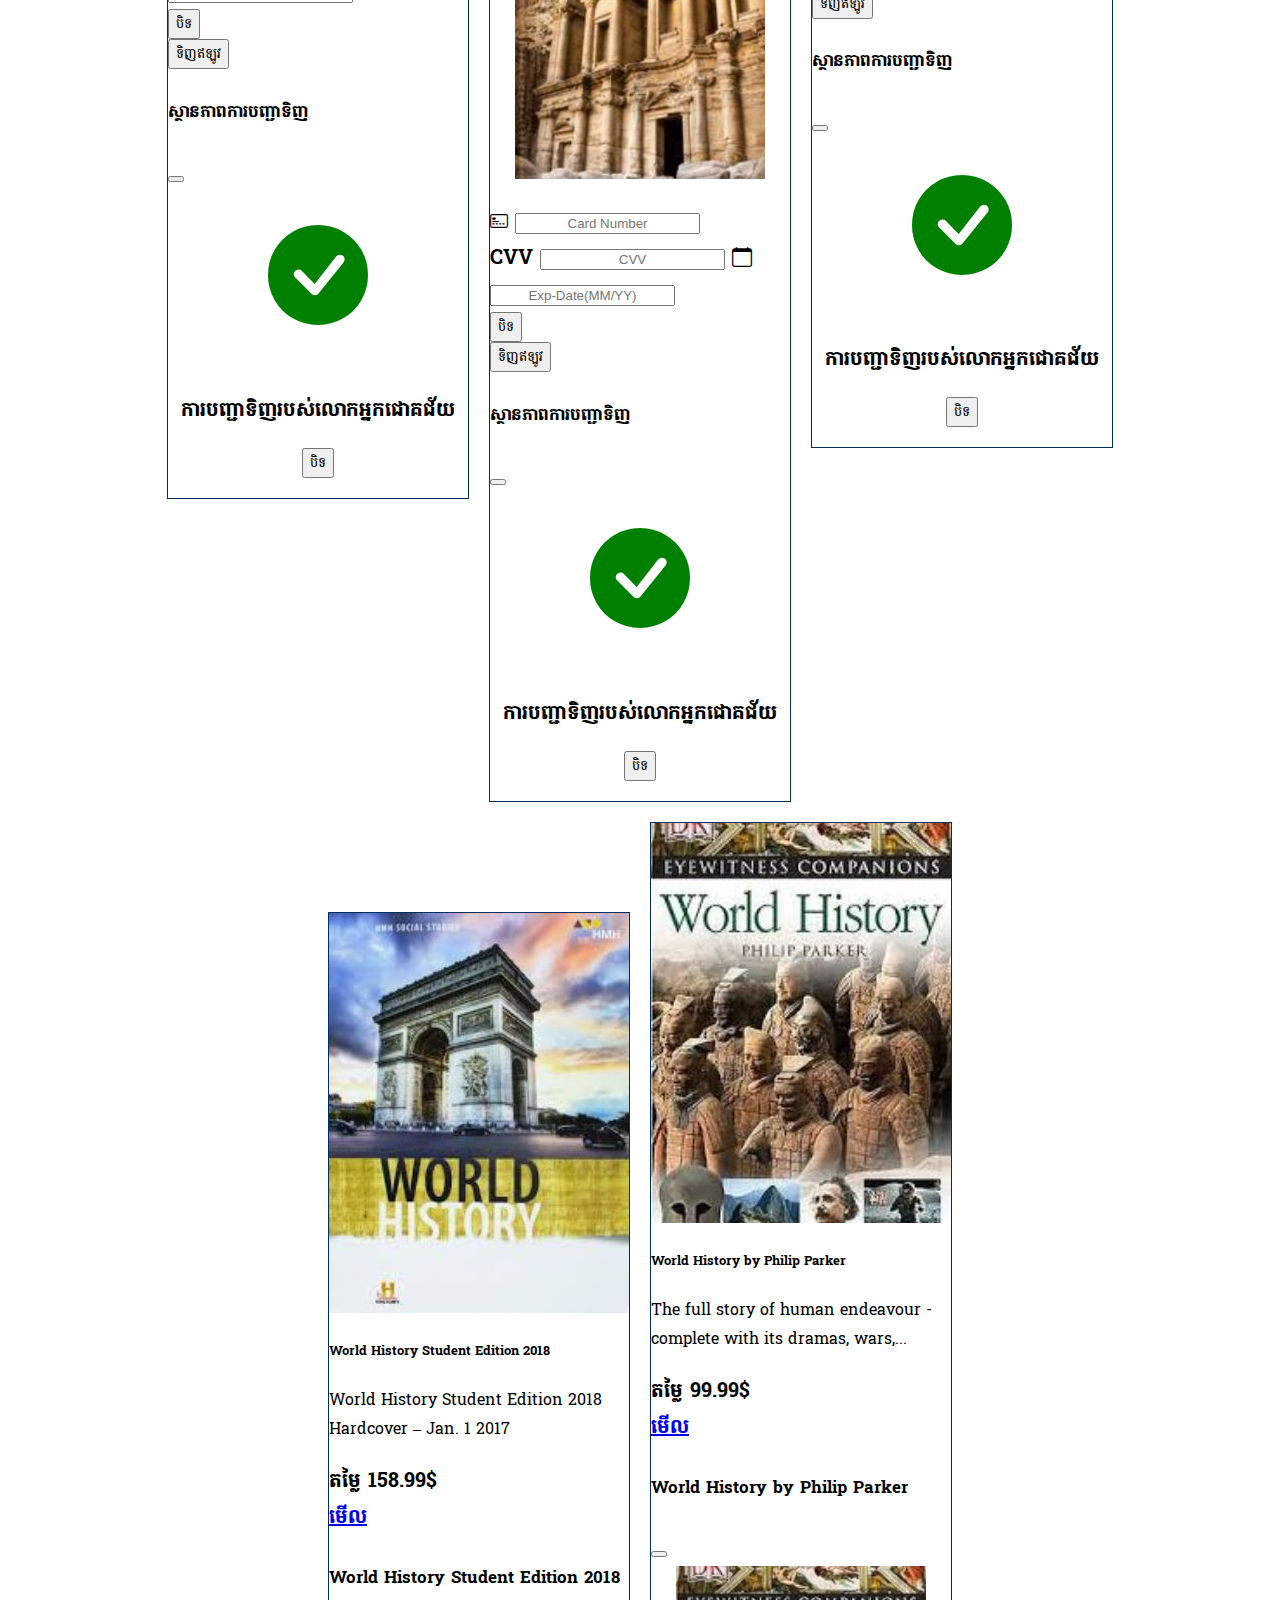
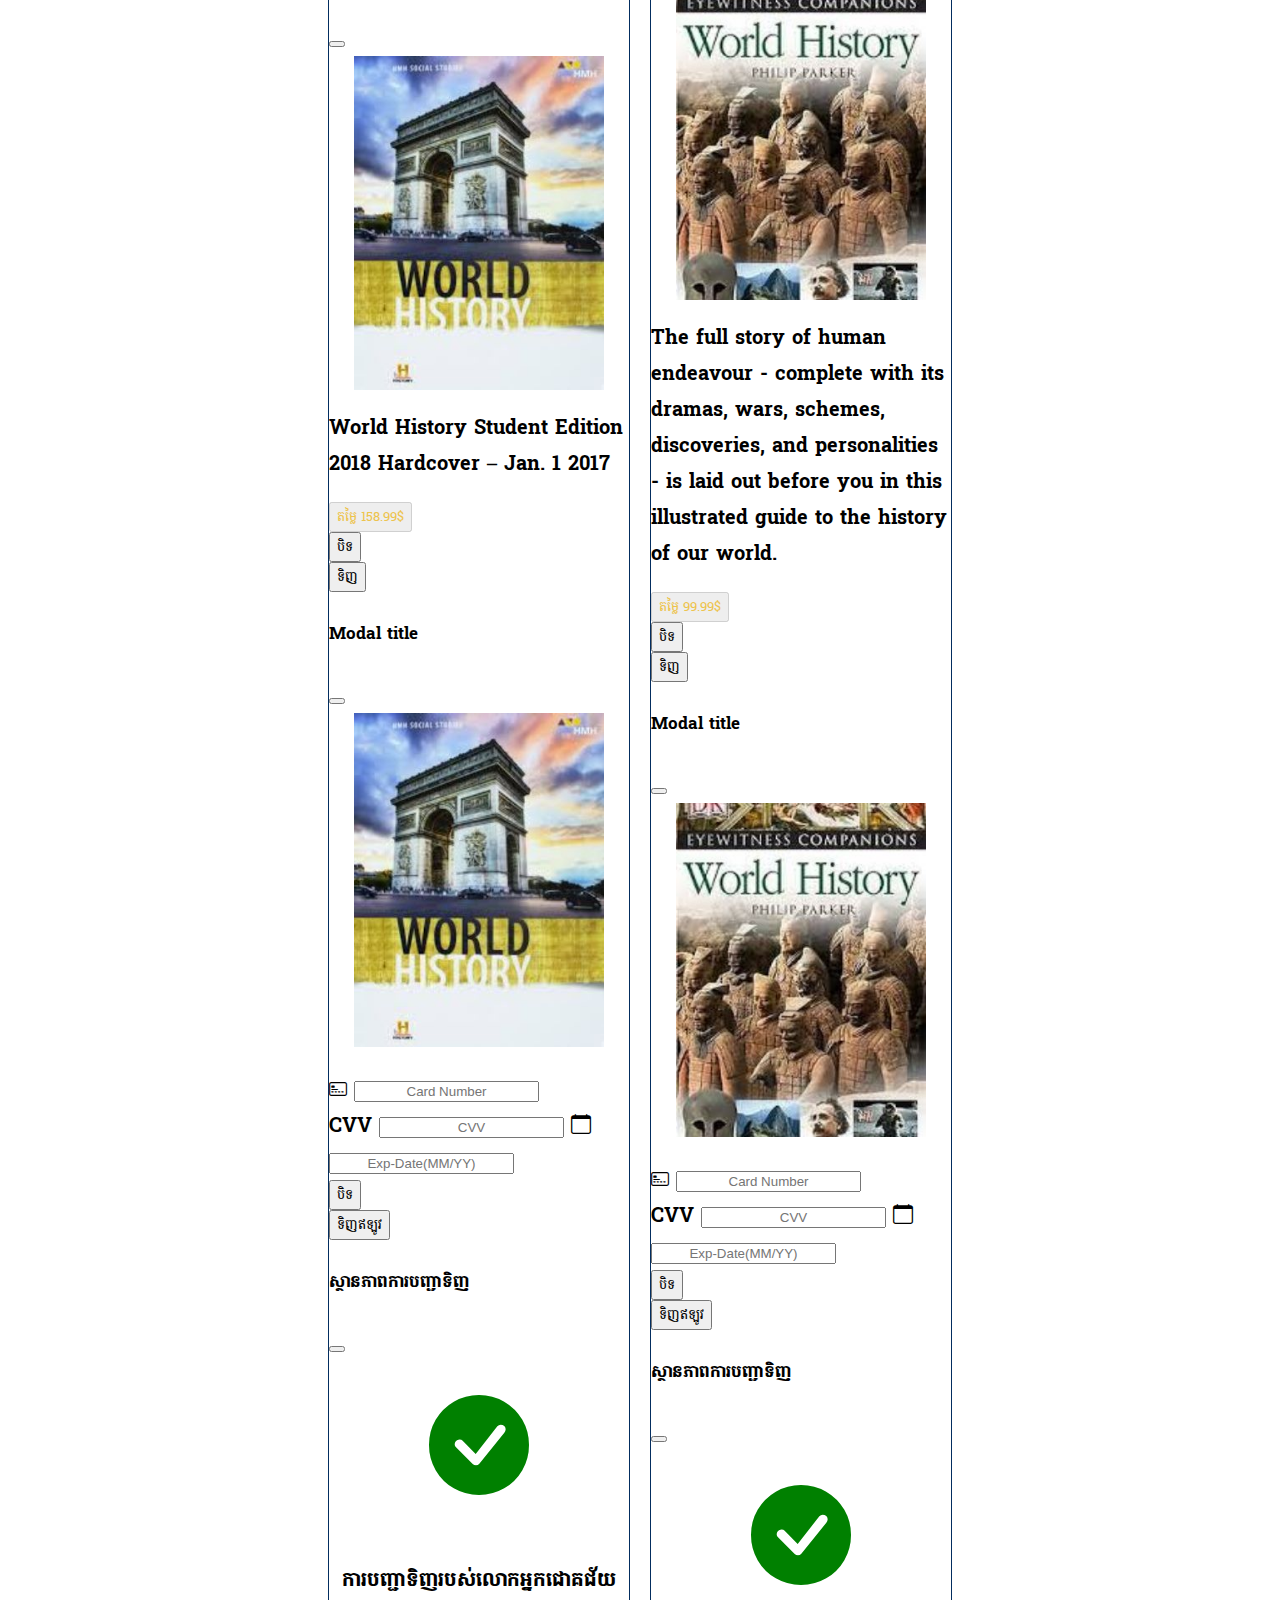
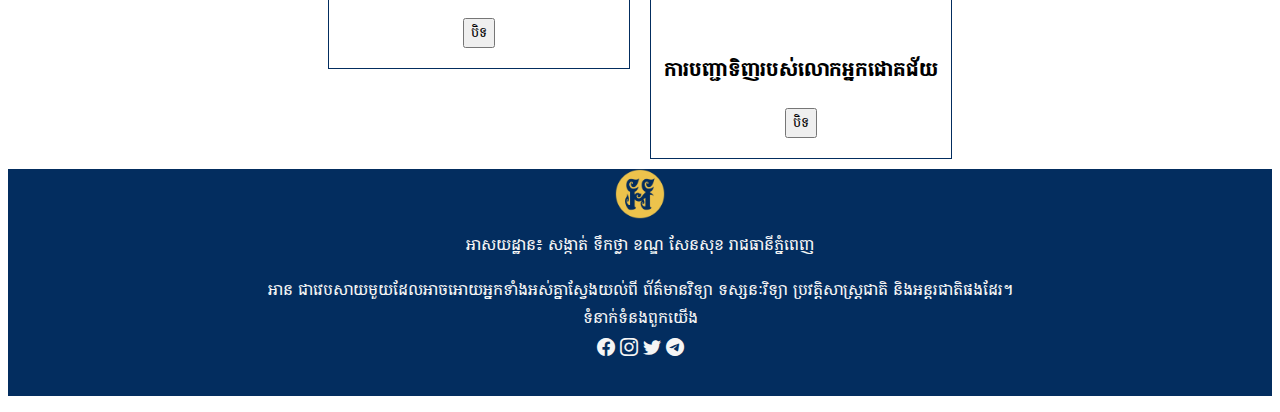
<file: worldHistory.html>
<!DOCTYPE html>

<html>
  <head>
    <meta charset="UTF-8" />
    <meta http-equiv="X-UA-Compatible" content="IE=edge" />
    <meta name="viewport" content="width=device-width, initial-scale=1.0" />
    <title>Arn-អាន</title>
    <link
      rel="shortcut icon"
      href="img/arnLogo.png"
      type="image/x-icon"
    />
    <!-- Custom Style -->
    <link rel="stylesheet" href="css/index.css" />
    <!-- Google Font -->
    <link rel="preconnect" href="https://fonts.googleapis.com">
<link rel="preconnect" href="https://fonts.gstatic.com" crossorigin>
<link href="https://fonts.googleapis.com/css2?family=Suwannaphum:wght@100;300;400;700;900&display=swap" rel="stylesheet">
    <!-- Bootstrap -->
    <script
    src="https://cdn.jsdelivr.net/npm/@popperjs/core@2.9.3/dist/umd/popper.min.js"
    integrity="sha384-W8fXfP3gkOKtndU4JGtKDvXbO53Wy8SZCQHczT5FMiiqmQfUpWbYdTil/SxwZgAN"
    crossorigin="anonymous"
  ></script>
  <script
    src="https://cdn.jsdelivr.net/npm/bootstrap@5.1.1/dist/js/bootstrap.min.js"
    integrity="sha384-skAcpIdS7UcVUC05LJ9Dxay8AXcDYfBJqt1CJ85S/CFujBsIzCIv+l9liuYLaMQ/"
    crossorigin="anonymous"
  ></script>
  <link
    href="https://cdn.jsdelivr.net/npm/bootstrap@5.1.1/dist/css/bootstrap.min.css"
    rel="stylesheet"
    integrity="sha384-F3w7mX95PdgyTmZZMECAngseQB83DfGTowi0iMjiWaeVhAn4FJkqJByhZMI3AhiU"
    crossorigin="anonymous"
  />
  <link rel="stylesheet" href="https://cdn.jsdelivr.net/npm/bootstrap-icons@1.5.0/font/bootstrap-icons.css">
    <!-- Bootstrap End -->
    <!-- Add All Custom Component -->
    <script src="components/header.js" type="text/javascript" defer></script>
    <script src="components/footer.js" type="text/javascript" defer></script>
    <script src="components/world-history-card.js" type="text/javascript" defer></script>
  </head>
  <body>
    <button id="btn-top" onclick="topFunction()">
      <i class="bi bi-arrow-up"></i>
  </button>
    <header-component></header-component>
    <div id="world-history-card"></div>
    <footer-component></footer-component>
    <div id="loader" class="center"></div>
    <!--  Page Loader-->
    <script>
      document.onreadystatechange = function() {
        if (document.readyState !== "complete") {
          document.querySelector(
          "body").style.visibility = "hidden";
          document.querySelector(
          "#loader").style.visibility = "visible";
        } else {
          document.querySelector(
          "#loader").style.display = "none";
          document.querySelector(
          "body").style.visibility = "visible";
        }
      };
    </script>

    <!--Scroll to top-->
     <script>
      //Get the button
var mybutton = document.getElementById("btn");

// When the user scrolls down 20px from the top of the document, show the button
window.onscroll = function() {scrollFunction()};

function scrollFunction() {
if (document.body.scrollTop > 50 || document.documentElement.scrollTop > 50) {
  mybutton.style.display = "block";
} else {
  mybutton.style.display = "none";
}
}

// When the user clicks on the button, scroll to the top of the document
function topFunction() {
document.body.scrollTop = 0;
document.documentElement.scrollTop = 0;
}

  </script>
  </body>
</html>
</file>
<file: css/index.css>
:root{
    --primary-color:#032D5F;
    --secondary-color:#EDC34C;
    --third-color:#f5f5f5;
    --font-khmer:'Suwannaphum', serif;
    --font-eng:'Roboto';
  }

  /** Style Navbar */
  .nav-custom{
    background-color: var(--primary-color);
    color: var(--third-color);
    font-family: var(--font-khmer);
  }
  
/** Card Style*/
     .card {
        margin: 10px;
        width:300px;
        height: auto;
        border: 1px solid #032d5f;
        transition: all .2s ease-in-out;
      }

      .img-card{
        transition: all .2s ease-in-out;
      }
      .img-card:hover{
        transform: scale(0.9);
      }

      #comming-card, #best-sell, #khmer-history-card, #world-history-card, #psy, #psy-life, #network-card, #programming-card {
        display: inline-flex;
        flex-wrap: wrap;
        justify-content: center;
        align-items: center;
      }

      .card-text, .card-title, .btn, h3 {
        font-family: var(--font-khmer);
        display: -webkit-box;
        -webkit-line-clamp: 2;
        -webkit-box-orient: vertical;
        overflow: hidden;
        text-overflow: ellipsis;
      }

      .btn-warning{
        color: var(--secondary-color);
      }

      /**Style Form Register */
      .form{
        font-family: var(--font-khmer);
        max-width: 800px;
        padding-top: 25px;
        margin-left: auto;
        margin-right: auto;
      }
      
      ::-webkit-input-placeholder {
        text-align: center;
      }

      .col-md-6{
        margin-top: 25px;
      }
      .btn-sigup, .btn-sent{
        display: flex;
        justify-content: center;
        align-items: center;
      }
      /**Style Form Register End */

      /**Style About Page */
      .about-text, .how-to-order{
        margin-left: 100px;
        width: 500px;
        text-justify:inter-word;
        font-family: var(--font-khmer);
      }
      /**Style About Page Page */
      .how-to{
        font-size: 24px;
      }

      /**Loader Style */
      #loader {
        border: 12px solid #f3f3f3;
        border-radius: 50%;
        border-top: 12px solid #032D5F;
        width: 70px;
        height: 70px;
        animation: spin 1s linear infinite;
      }
      
      @keyframes spin {
        100% {
          transform: rotate(360deg);
        }
      }
      
      .center {
        position: absolute;
        top: 0;
        bottom: 0;
        left: 0;
        right: 0;
        margin: auto;
      }

      /**Style Button Back to Top */
      #btn-top{
        width:50px;
        height:50px;
        position: fixed;
        font-weight: bolder;
        bottom: 20px;
        right: 30px;
        font-size: 20px;
        border: none;
        outline: none;
        background-color: var(--secondary-color);
        color: white;
        cursor: pointer;
        border-radius: 50%;
        padding: 15px;
        font-weight:bold;
        z-index: 99;
    }

    /**Team Slider */
    .slider{
      margin-top: 25px;
      max-width: 1100px;
      margin-left: auto;
      margin-right: auto;
      display: flex;
    }
    .slider .card{
      flex: 1;
      margin: 0 10px;
      background: #fff;
      border-radius: 14px;
    }
    .slider .card .img{
      border-radius: 14px;
      width: 100%;
    }
    .slider .card .img img{
      border-top-left-radius: 14px;
      border-top-right-radius: 14px;
      height: 100%;
      width: 100%;
      object-fit: cover;
    }
    .slider .card .content{
      padding: 10px 20px;
    }
    .card .content .title{
      font-size: 25px;
      font-weight: 600;
    }
    .card .content .sub-title{
      font-size: 20px;
      font-weight: 600;
      color: #e74c3c;
      line-height: 20px;
    }
    .card .content p{
      text-align: justify;
      margin: 10px 0;
    }
    .card .content .btn{
      display: block;
      text-align: left;
      margin: 10px 0;
    }
    .card .content .btn button{
      background: #e74c3c;
      color: #fff;
      border: none;
      outline: none;
      font-size: 17px;
      padding: 5px 8px;
      border-radius: 5px;
      cursor: pointer;
      transition: 0.2s;
    }
    .card .content .btn button:hover{
      transform: scale(0.9);
    }

    .socail-media{
      text-align: center;
    }

    .socail-media a{
      text-decoration: none;
      color: #032D5F;
    }

    .content {
      text-align: center;
    }
</file>
